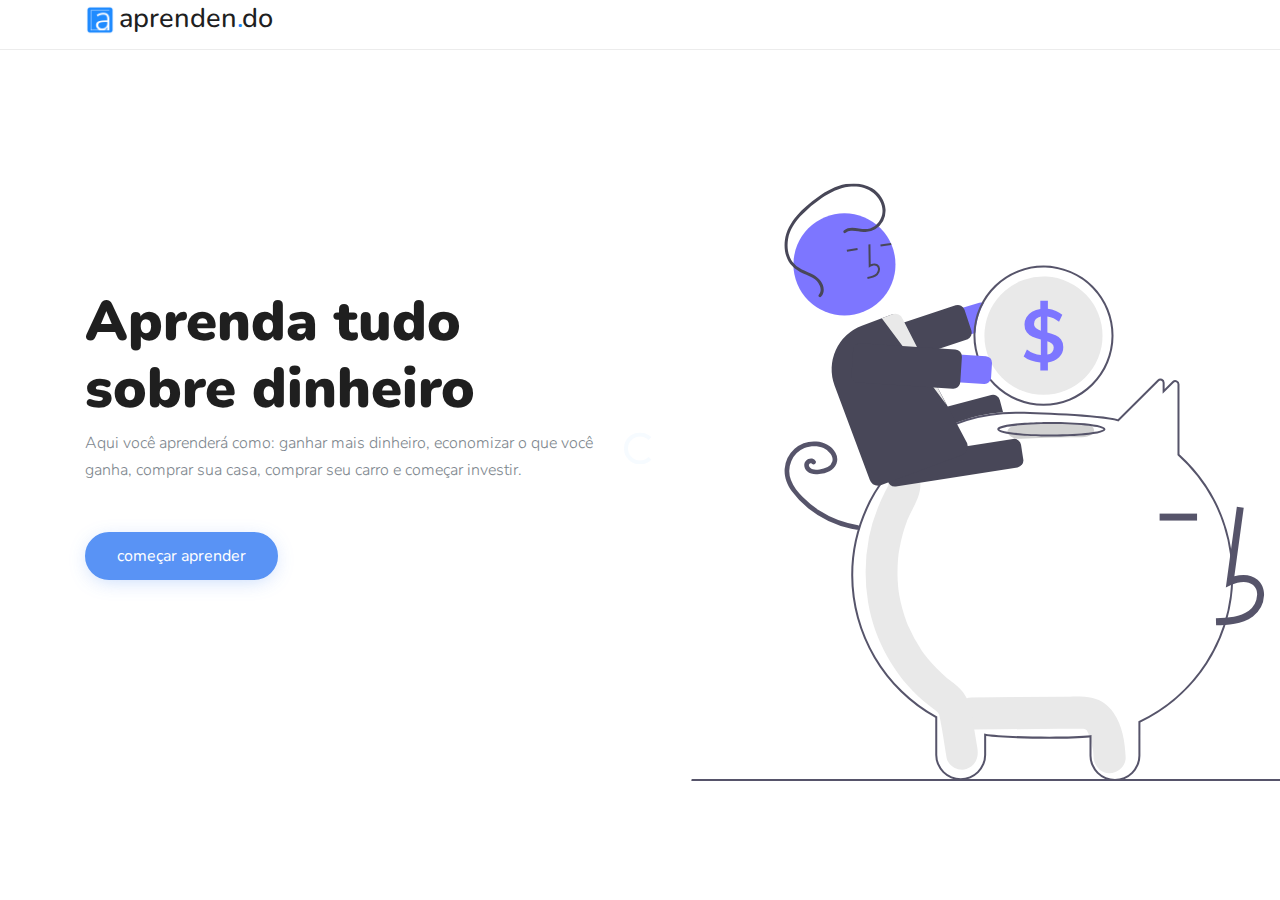
<file: index.html>
<!DOCTYPE html>
<html lang="pt-br">
  <head>
    <title>aprenden.do | dinheiro</title>
    <meta charset="utf-8">
    <meta name="viewport" content="width=device-width, initial-scale=1, shrink-to-fit=no">
    <link rel="shortcut icon" href="modules/images/favicon.ico" />

    <link rel="manifest" href="manifest.json">

    <meta name="mobile-web-app-capable" content="yes">
    <meta name="apple-mobile-web-app-capable" content="yes">
    <meta name="application-name" content="aprenden.do">
    <meta name="apple-mobile-web-app-title" content="aprenden.do">
    <meta name="msapplication-starturl" content="/">

    <link rel="apple-touch-icon" href="modules/images/icon-192x192a.png" />
    <link rel="apple-touch-icon" sizes="57x57" href="modules/images/icon-192x192.png" />
    <link rel="apple-touch-icon" sizes="72x72" href="modules/images/icon-192x192.png" />
    <link rel="apple-touch-icon" sizes="76x76" href="modules/images/icon-192x192.png" />
    <link rel="apple-touch-icon" sizes="114x114" href="modules/images/icon-192x192.png" />
    <link rel="apple-touch-icon" sizes="120x120" href="modules/images/icon-192x192.png" />
    <link rel="apple-touch-icon" sizes="144x144" href="modules/images/icon-192x192.png" />
    <link rel="apple-touch-icon" sizes="152x152" href="modules/images/icon-192x192.png" />
    
    
    <link href="https://fonts.googleapis.com/css?family=Nunito:300,400,700" rel="stylesheet">
    <link rel="stylesheet" href="modules/fonts/icomoon/style.css">

    <link rel="stylesheet" href="modules/css/bootstrap.min.css">
    <link rel="stylesheet" href="modules/css/jquery-ui.css">
    <link rel="stylesheet" href="modules/css/owl.carousel.min.css">
    <link rel="stylesheet" href="modules/css/owl.theme.default.min.css">
    <link rel="stylesheet" href="modules/css/owl.theme.default.min.css">

    <link rel="stylesheet" href="modules/css/jquery.fancybox.min.css">

    <link rel="stylesheet" href="modules/css/bootstrap-datepicker.css">

    <link rel="stylesheet" href="modules/fonts/flaticon/font/flaticon.css">

    <link rel="stylesheet" href="modules/css/aos.css">

    <link rel="stylesheet" href="modules/css/style.css">
    
  </head>
  <body data-spy="scroll" data-target=".site-navbar-target" data-offset="300">
  

  <div id="overlayer"></div>
  <div class="loader">
    <div class="spinner-border text-primary" role="status">
      <span class="sr-only">carregando...</span>
    </div>
  </div>

  <div class="site-wrap"  id="home-section">

    <div class="site-mobile-menu site-navbar-target">
      <div class="site-mobile-menu-header">
        <div class="site-mobile-menu-close mt-3">
          <span class="icon-close2 js-menu-toggle"></span>
        </div>
      </div>
      <div class="site-mobile-menu-body"></div>
    </div>
   
   
    <header class="py-2 site-navbar js-sticky-header site-navbar-target" role="banner">

      <div class="container">
        <div class="row align-items-center">
          
          <div class="col-10 col-md-3 col-xl-4  d-block">
            <h1 class="mb-0 site-logo"><a href="http://dinheiro.aprenden.do/home.html" class="text-black mb-0"><img class="logo mr-1" src="modules/images/logo.png">aprenden<span class="text-primary">.</span>do</a></h1>
          </div>
        
        </div>
      </div>
      
    </header>
    

    <div class="site-blocks-cover" style="overflow: hidden;">
      <div class="container">
        <div class="row align-items-center justify-content-center">

          <div class="col-md-12" style="position: relative;" data-aos="fade-up" data-aos-delay="200">
            
            <img src="modules/images/undraw_Savings_re_eq4w.svg" alt="Image" class="img-fluid img-absolute d-none d-md-block">

            <div class="row mb-4" data-aos="fade-up" data-aos-delay="200">
              <div class="col-lg-6 mr-auto">
                <h1>Aprenda tudo sobre dinheiro</h1>
                <p class="mb-5">Aqui você aprenderá como: ganhar mais dinheiro, economizar o que você ganha, comprar sua casa, comprar seu carro e começar investir.</p>
                <div>
                  <a href="home.html" class="btn btn-primary mr-2 mb-2">começar aprender</a>
                </div>
              </div>
              
              
            </div>

          </div>
        </div>
      </div>
    </div>  


    
</div> <!-- .site-wrap -->

  <!-- Global site tag (gtag.js) - Google Analytics -->
  <script async src="https://www.googletagmanager.com/gtag/js?id=G-38KVNGQXET"></script>
  <script>
    window.dataLayer = window.dataLayer || [];
    function gtag(){dataLayer.push(arguments);}
    gtag('js', new Date());

    gtag('config', 'G-38KVNGQXET');
  </script>


  <script src="modules/js/jquery-3.3.1.min.js"></script>
  <script src="modules/js/jquery-ui.js"></script>
  <script src="modules/js/popper.min.js"></script>
  <script src="modules/js/bootstrap.min.js"></script>
  <script src="modules/js/owl.carousel.min.js"></script>
  <script src="modules/js/jquery.countdown.min.js"></script>
  <script src="modules/js/bootstrap-datepicker.min.js"></script>
  <script src="modules/js/jquery.easing.1.3.js"></script>
  <script src="modules/js/aos.js"></script>
  <script src="modules/js/jquery.fancybox.min.js"></script>
  <script src="modules/js/jquery.sticky.js"></script>

  
  <script src="modules/js/main.js"></script>

  <script type="text/javascript">
    if ('serviceWorker' in navigator) {
        window.addEventListener('load', function() {
            navigator.serviceWorker.register('/sw.js').then(function(registration) {
                console.log('registrado');
                // Registration was successful
                console.log('ServiceWorker registration successful with scope: ', registration.scope);
            }).catch(function(err) {
                console.log('deu problema' + err);
                // registration failed :(
                console.log('ServiceWorker registration failed: ', err);
            });
        });
    }
  </script>

  
  </body>
</html>
</file>
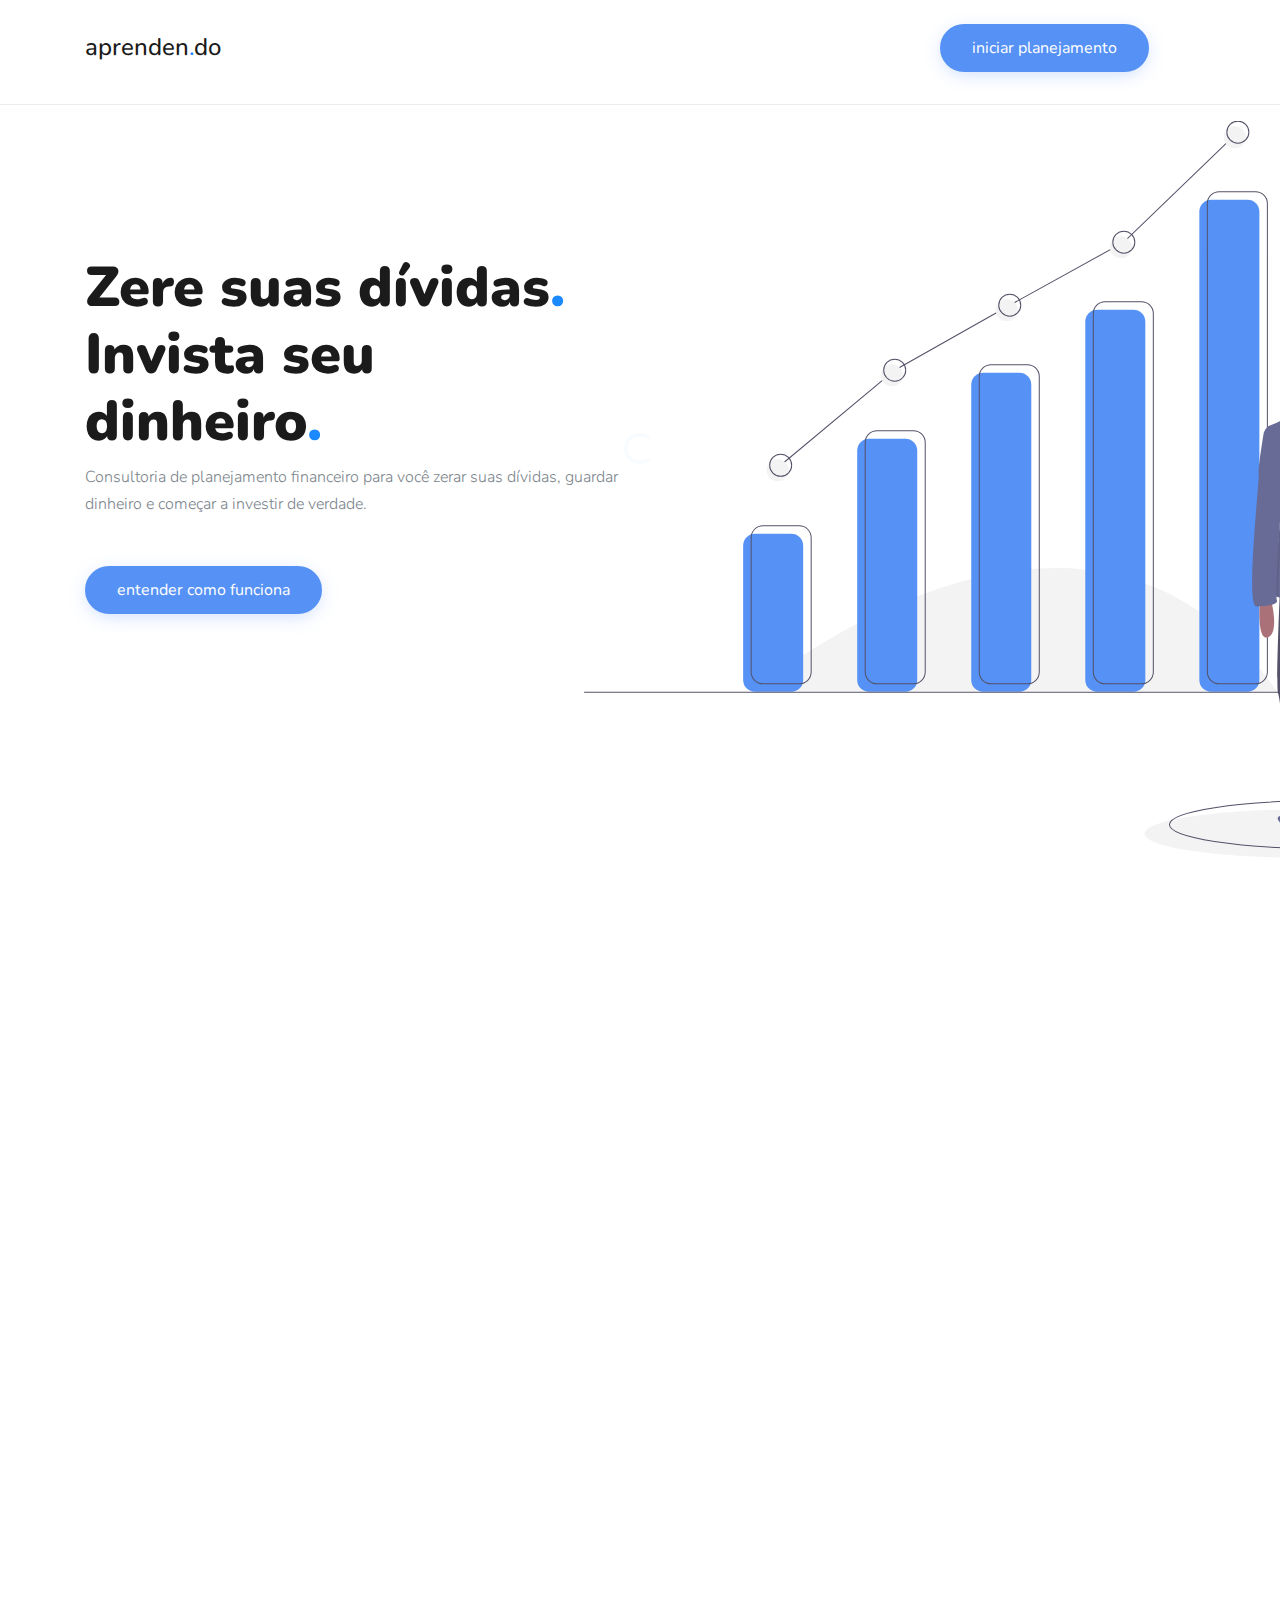
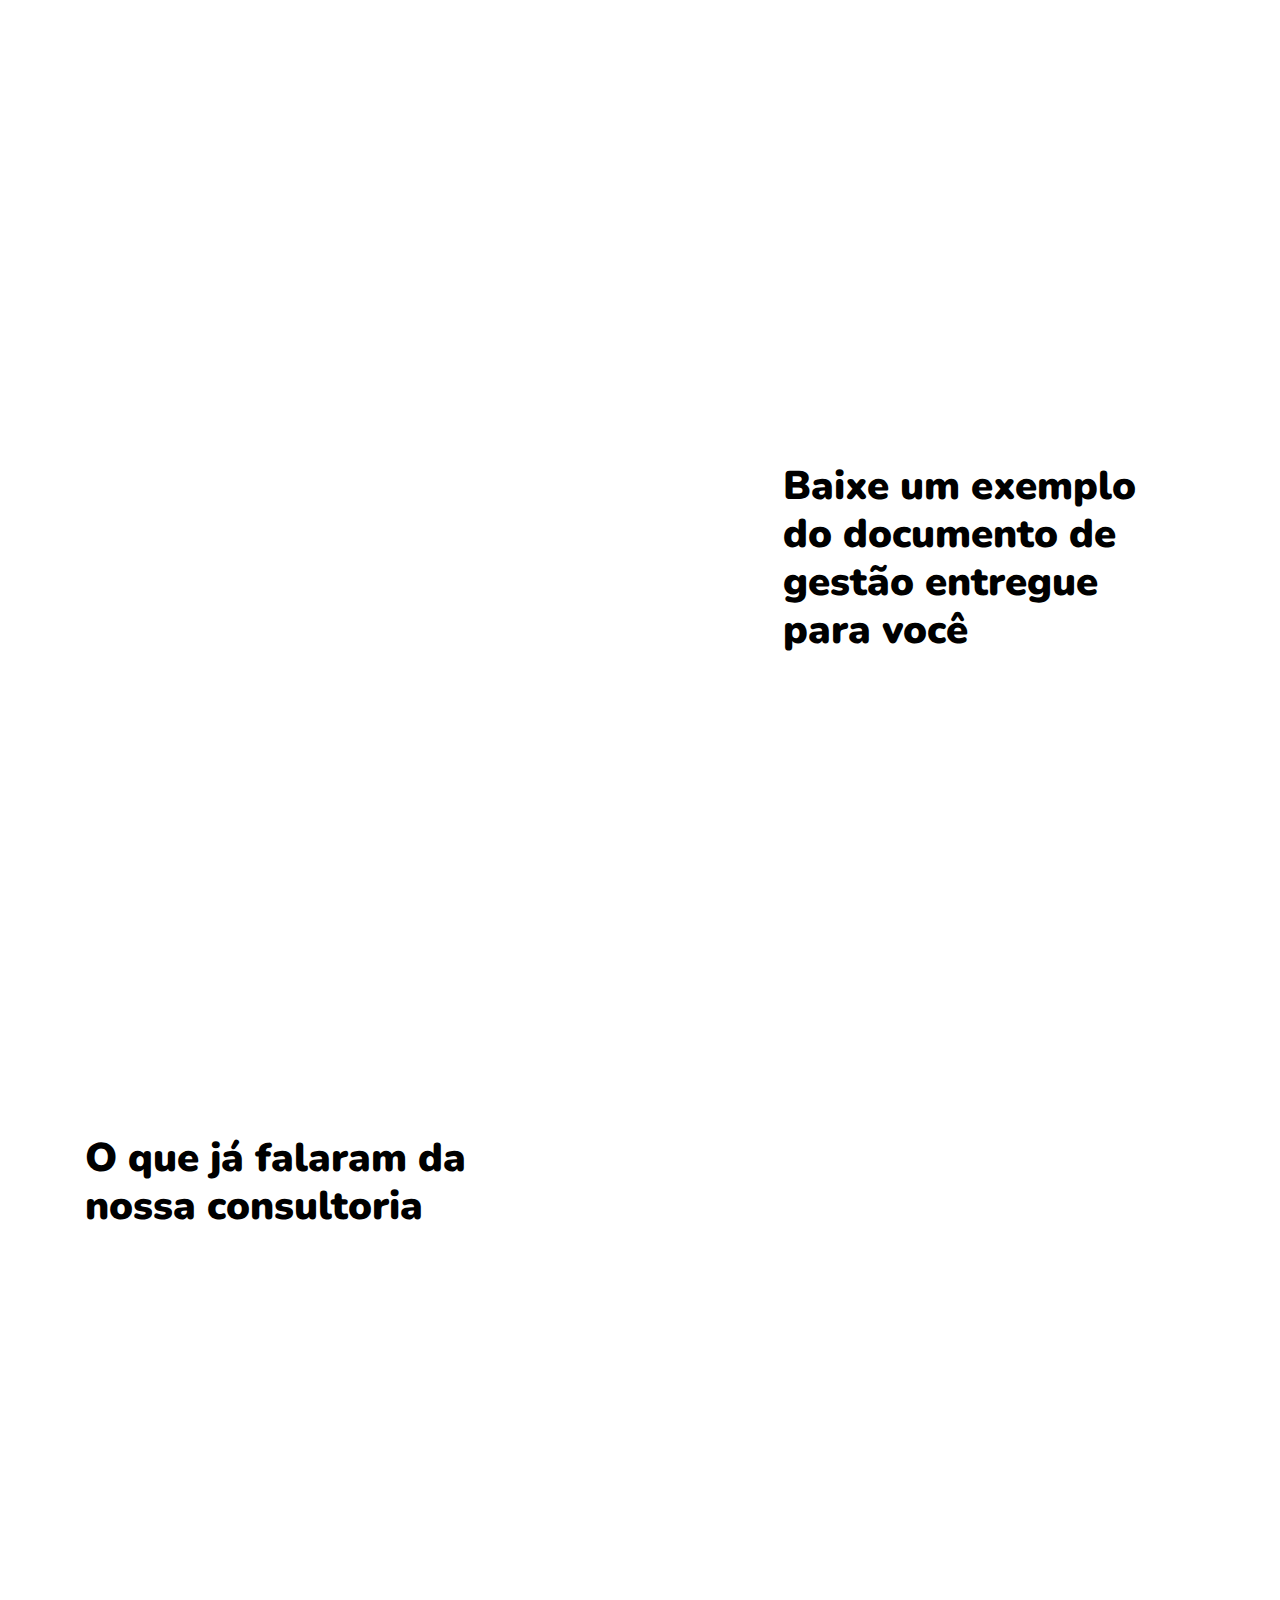
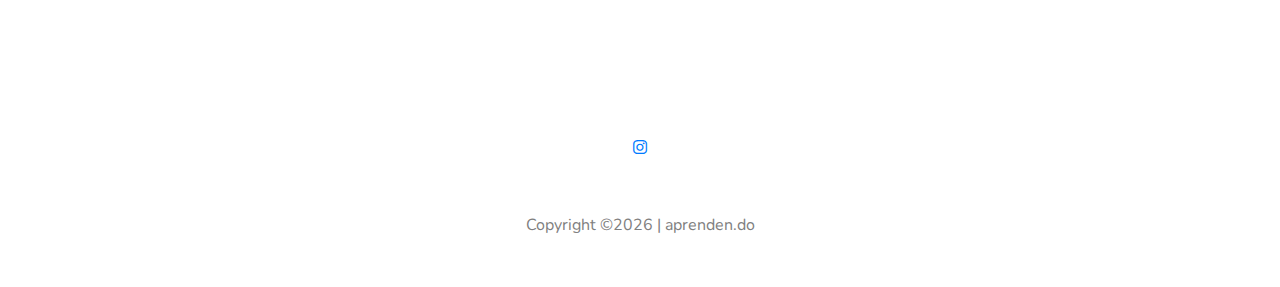
<file: consultoria/index.html>
<!DOCTYPE html>
<html lang="pt-br">
  <head>
    <title>aprendendo | planejamento financeiro</title>
    <meta charset="utf-8">
    <meta name="viewport" content="width=device-width, initial-scale=1, shrink-to-fit=no">
    
    
    <link href="https://fonts.googleapis.com/css?family=Nunito:300,400,700" rel="stylesheet">
    <link rel="stylesheet" href="../modules/fonts/icomoon/style.css">

    <link rel="stylesheet" href="../modules/css/bootstrap.min.css">
    <link rel="stylesheet" href="../modules/css/jquery-ui.css">
    <link rel="stylesheet" href="../modules/css/owl.carousel.min.css">
    <link rel="stylesheet" href="../modules/css/owl.theme.default.min.css">
    <link rel="stylesheet" href="../modules/css/owl.theme.default.min.css">

    <link rel="stylesheet" href="../modules/css/jquery.fancybox.min.css">

    <link rel="stylesheet" href="../modules/css/bootstrap-datepicker.css">

    <link rel="stylesheet" href="../modules/fonts/flaticon/font/flaticon.css">

    <link rel="stylesheet" href="../modules/css/aos.css">

    <link rel="stylesheet" href="../modules/css/style.css">
    
  </head>
  <body data-spy="scroll" data-target=".site-navbar-target" data-offset="300">
  

  <div id="overlayer"></div>
  <div class="loader">
    <div class="spinner-border text-primary" role="status">
      <span class="sr-only">carregando...</span>
    </div>
  </div>

  <div class="site-wrap"  id="home-section">

    <div class="site-mobile-menu site-navbar-target">
      <div class="site-mobile-menu-header">
        <div class="site-mobile-menu-close mt-3">
          <span class="icon-close2 js-menu-toggle"></span>
        </div>
      </div>
      <div class="site-mobile-menu-body"></div>
    </div>
   
   
    <header class="site-navbar py-4 js-sticky-header site-navbar-target" role="banner">

      <div class="container">
        <div class="row align-items-center">
          
          <div class="col-6 col-md-9 col-xl-9  d-block">
            <h1 class="mb-0 site-logo"><a href="http://dinheiro.aprenden.do/" class="text-black h4 mb-0 font-size-smaller">aprenden<span class="text-primary">.</span>do </a></h1>
          </div>

          <div class="col-6 col-md-3 col-xl-3  d-block">
            <a target="blank" href="https://api.whatsapp.com/send?phone=5511942781578&text=Olá!%20Gostaria%20de%20iniciar%20uma%20consultoria%20financeira.%20" class="btn btn-primary mb-2">iniciar planejamento</a>
          </div>



          <!--
          <div class="col-12 col-md-9 col-xl-8 main-menu">
            <nav class="site-navigation position-relative text-right" role="navigation">

              <ul class="site-menu main-menu js-clone-nav mr-auto d-none d-lg-block ml-0 pl-0">
                <li><a href="#home-section" class="nav-link">Home</a></li>
                <li><a href="#features-section" class="nav-link">Features</a></li>
                <li class="has-children">
                  <a href="#about-section" class="nav-link">About Us</a>
                  <ul class="dropdown arrow-top">
                    <li><a href="#" target="_blank" class="nav-link"><span class="text-primary">More Free Templates</span></a></li>
                    <li><a href="#our-team-section" class="nav-link">Our Team</a></li>
                    <li class="has-children">
                      <a href="#">More Links</a>
                      <ul class="dropdown">
                        <li><a href="#">Menu One</a></li>
                        <li><a href="#">Menu Two</a></li>
                        <li><a href="#">Menu Three</a></li>
                      </ul>
                    </li>
                  </ul>
                </li>
                <li><a href="#testimonials-section" class="nav-link">Testimonials</a></li>
                <li><a href="#blog-section" class="nav-link">Blog</a></li>
                <li><a href="#contact-section" class="nav-link">Contact</a></li>
              </ul>
            </nav>
          </div>


          <div class="col-6 col-md-9 d-inline-block d-lg-none ml-md-0" ><a href="#" class="site-menu-toggle js-menu-toggle text-black float-right"><span class="icon-menu h3"></span></a></div>

        </div>
      </div>
      -->
      
    </header>
    

    <div class="site-blocks-cover">
      <div class="container">
        <div class="row align-items-center justify-content-center">

          <div class="col-md-12" style="position: relative;" data-aos="fade-up" data-aos-delay="200">
            
            <img src="../modules/images/undraw_investing_7u74.svg" alt="Image" class="img-fluid img-absolute d-none d-md-block">

            <div class="row mb-4" data-aos="fade-up" data-aos-delay="200">
              <div class="col-lg-6 mr-auto">
                <h1>Zere suas dívidas<span class="text-primary">.</span> Invista seu dinheiro<span class="text-primary">.</span></h1>
                <p class="lead mb-5">Consultoria de planejamento financeiro para você zerar suas dívidas, guardar dinheiro e começar a investir de verdade.</p>
                <div class="d-none d-md-inline-block">
                  <a href="#features-section" class=" btn btn-primary mr-2 mb-2">entender como funciona</a>
                </div>
              </div>
            </div>

          </div>
        </div>
      </div>
    </div>  


    <div class="site-section" id="features-section">
      <div class="container">
        <div class="row mb-5 justify-content-center text-center"  data-aos="fade-up">
          <div class="col-7 text-center  mb-5">
            <h2 class="section-title">Como funciona</h2>
            <p class="lead">Aqui está o passo a passo do planejamento, assim você entende os todos benefícios para você ou para o seu negócio</p>
          </div>
        </div>
        <div class="row align-items-stretch">
          <div class="col-md-6 col-lg-4 mb-4 mb-lg-4" data-aos="fade-up">
            
            <div class="unit-4 d-block">
              <div class="unit-4-icon mb-3">
                <span class="icon-wrap"><span class="text-primary icon-person"></span></span>
              </div>
              <div>
                <h3>Conversa inicial</h3>
                <p>Entendemos todos os seus rendimentos, dívidas e gastos atuais. Toda conversa pode ser via whatsapp.</p>
                <!--<p><a href="#">Learn More</a></p>-->
              </div>
            </div>

          </div>
          <div class="col-md-6 col-lg-4 mb-4 mb-lg-4" data-aos="fade-up" data-aos-delay="100">

            <div class="unit-4 d-block">
              <div class="unit-4-icon mb-3">
                <span class="icon-wrap"><span class="text-primary icon-store_mall_directory"></span></span>
              </div>
              <div>
                <h3>Orçamento</h3>
                <p>Entendendo suas condições atuais, damos um orçamento para você. Os valores se ajustam ao seu bolso.</p>
                <!--<p><a href="#">Learn More</a></p>-->
              </div>
            </div>
          </div>

          <div class="col-md-6 col-lg-4 mb-4 mb-lg-4" data-aos="fade-up"  data-aos-delay="200">
            <div class="unit-4 d-block">
              <div class="unit-4-icon mb-3">
                <span class="icon-wrap"><span class="text-primary icon-shopping_basket"></span></span>
              </div>
              <div>
                <h3>Entendimento</h3>
                <p>Após o pagamento, iniciamos uma conversa aprofundada com detalhes financeiros e o seu desejo de vida.</p>
                <!--<p><a href="#">Learn More</a></p>-->
              </div>
            </div>
          </div>

          <div class="col-md-6 col-lg-4 mb-4 mb-lg-4" data-aos="fade-up">
            <div class="unit-4 d-block">
              <div class="unit-4-icon mb-3">
                <span class="icon-wrap"><span class="text-primary icon-check2"></span></span>
              </div>
              <div>
                <h3>Plano inicial</h3>
                <p>Em 5 dias úteis, enviamos o seu plano financeiro inicial em PDF, incluído onde e como melhorar.</p>
                <!--<p><a href="#">Learn More</a></p>-->
              </div>
            </div>
          </div>

          <div class="col-md-6 col-lg-4 mb-4 mb-lg-4" data-aos="fade-up" data-aos-delay="100">
            <div class="unit-4 d-block">
              <div class="unit-4-icon mb-3">
                <span class="icon-wrap"><span class="text-primary icon-check"></span></span>
              </div>
              <div>
                <h3>Plano final</h3>
                <p>Depois de você ver o plano inicial, iremos personalizá-lo para que ele se encaixe no seu dia a dia.</p>
                <!--<p><a href="#">Learn More</a></p>-->
              </div>
            </div>

            
          </div>
          
          <div class="col-md-6 col-lg-4 mb-4 mb-lg-4" data-aos="fade-up" data-aos-delay="200">
            <div class="unit-4 d-block">
              <div class="unit-4-icon mb-3">
                <span class="icon-wrap"><span class="text-primary icon-settings_backup_restore"></span></span>
              </div>
              <div>
                <h3>Acompanhamento</h3>
                <p>Após entrega do documento com o plano de gestão financeiro, estaremos disponíveis para ajudá-lo via whatsapp.</p>
                <!--<p><a href="#">Learn More</a></p>-->
              </div>
            </div>
          </div>

          <div class="col-md-12 col-lg-12 mb-4 mb-lg-12" data-aos="fade-up">
            <div class="text-center bg-white d-block">
                <a target="blank" href="https://api.whatsapp.com/send?phone=5511942781578&text=Olá!%20Gostaria%20de%20iniciar%20uma%20consultoria%20financeira.%20" class="btn btn-primary mr-2 mb-2">gostei, quero iniciar a consultoria</a>
                <!--<p><a href="#">Learn More</a></p>-->
            </div>
          </div>

        </div>
      </div>
    </div>
    
    <div class="feature-big">
      <div class="container">
        <div class="row mb-5 site-section">
          <div class="col-lg-7" data-aos="fade-right">
            <img src="../modules/images/undraw_gift_card_6ekc.svg" alt="Image" class="img-fluid d-none d-md-block">
          </div>
          <div class="col-lg-5 pl-lg-5 ml-auto mt-md-5">
            <h2 class="text-black">Baixe um exemplo do documento de gestão entregue para você</h2>
            <!--<p class="mb-4">Lorem ipsum dolor sit amet consectetur adipisicing elit. Voluptatem neque nisi architecto autem molestias corrupti officia veniam.</p>-->
            
            <a download target="blank" href="../modules/files/modelo-planejamento.pdf">
              <div class="author-box" data-aos="fade-left">
                <div class="d-flex mb-4">
                  <div class="mr-3">
                    <img src="../modules/images/pdf.png" alt="Image" class="img-fluid rounded-circle">
                  </div>
                  <div class="mr-auto text-black">
                    <strong class="font-weight-bold mb-0">Documento em PDF</strong> <br>
                    Clique para realizar o download
                  </div>
                </div>
              </div>
            </a>
          </div>
        </div>

        <div class="mt-5 row mb-5 site-section ">
          <div class="col-lg-7 order-1 order-lg-2" data-aos="fade-left">
            <img src="../modules/images/undraw_metrics_gtu7.svg" alt="Image" class="img-fluid d-none d-md-block">
          </div>
          <div class="col-lg-5 pr-lg-5 mr-auto mt-5 order-2 order-lg-1">
            <h2 class="text-black">O que já falaram da nossa consultoria</h2>
           <!--<p class="mb-4">Lorem ipsum dolor sit amet consectetur adipisicing elit. Voluptatem neque nisi architecto autem molestias corrupti officia veniam</p>--> 
            
            

            <div class="author-box" data-aos="fade-right">
              <div class="d-flex mb-4">
                <div class="mr-3">
                  <img src="../modules/images/person_1.jpg" alt="Image" class="img-fluid rounded-circle">
                </div>
                <div class="mr-auto text-black">
                  <strong class="font-weight-bold mb-0">Natalia B.</strong><a target="blank" href="http://www.instagram.com/nahbernardino_" class="p-3"><span class="icon-instagram"></span></a>
                  <br>
                  Cliente da consultoria
                </div>
              </div>
              <blockquote>&ldquo;Eu achei que estava toda lascada e me senti perdida. Pós consultoria, vi nitidamente que dava pra sobreviver, sem surtar... Me ajudou muito em questão de dívidas, empréstimos, pagando um valor X e tendo consciência do quanto podia utilizar por mês. Foi uma salvação!&rdquo;</blockquote>
            </div>
          </div>
        </div>
<!--
        <div class="row mb-5 site-section">
          <div class="col-lg-7" data-aos="fade-right">
            <img src="images/undraw_gift_card_6ekc.svg" alt="Image" class="img-fluid">
          </div>
          <div class="col-lg-5 pl-lg-5 ml-auto mt-md-5">
            <h2 class="text-black">Communicate and gather feedback</h2>
            <p class="mb-4">Lorem ipsum dolor sit amet consectetur adipisicing elit. Voluptatem neque nisi architecto autem molestias corrupti officia veniam.</p>
            
            <div class="author-box" data-aos="fade-left">
              <div class="d-flex mb-4">
                <div class="mr-3">
                  <img src="images/person_4.jpg" alt="Image" class="img-fluid rounded-circle">
                </div>
                <div class="mr-auto text-black">
                  <strong class="font-weight-bold mb-0">Grey Simpson</strong> <br>
                  Co-Founder, XYZ Inc.
                </div>
              </div>
              <blockquote>&ldquo;Lorem ipsum dolor sit amet, consectetur adipisicing elit. Ducimus vitae ipsa asperiores inventore aperiam iure?&rdquo;</blockquote>
            </div>
          </div>
        </div>

        <div class="mt-5 row mb-5 site-section ">
          <div class="col-lg-7 order-1 order-lg-2" data-aos="fade-left">
            <img src="images/undraw_metrics_gtu7.svg" alt="Image" class="img-fluid">
          </div>
          <div class="col-lg-5 pr-lg-5 mr-auto mt-5 order-2 order-lg-1">
            <h2 class="text-black">Communicate and gather feedback</h2>
            <p class="mb-4">Lorem ipsum dolor sit amet consectetur adipisicing elit. Voluptatem neque nisi architecto autem molestias corrupti officia veniam</p>
            
            

            <div class="author-box" data-aos="fade-right">
              <div class="d-flex mb-4">
                <div class="mr-3">
                  <img src="images/person_1.jpg" alt="Image" class="img-fluid rounded-circle">
                </div>
                <div class="mr-auto text-black">
                  <strong class="font-weight-bold mb-0">Kimberly Gush</strong> <br>
                  Co-Founder, XYZ Inc.
                </div>
              </div>
              <blockquote>&ldquo;Lorem ipsum dolor sit amet, consectetur adipisicing elit. Ducimus vitae ipsa asperiores inventore aperiam iure?&rdquo;</blockquote>
            </div>
          </div>
        </div>
      </div>
    </div>


    <div class="site-section bg-light" id="about-section">
      <div class="container">
        <div class="row mb-5">
          <div class="col-12 text-center">
            <h2 class="section-title mb-3">About Us</h2>
          </div>
        </div>
        <div class="row mb-5">
          <div class="col-lg-6" data-aos="fade-right">
            <img src="images/undraw_bookmarks_r6up.svg" alt="Image" class="img-fluid">
          </div>
          <div class="col-lg-5 ml-auto pl-lg-5">
            <h2 class="text-black mb-4 h3 font-weight-bold">Our Mission</h2>
            <p class="mb-4">Eos cumque optio dolores excepturi rerum temporibus magni recusandae eveniet, totam omnis consectetur maxime quibusdam expedita dolorem dolor nobis dicta labore quaerat esse magnam unde, aperiam delectus! At maiores, itaque.</p>
            <ul class="ul-check mb-5 list-unstyled success">
              <li>Laborum enim quasi at modi</li>
              <li>Ad at tempore</li>
              <li>Labore quaerat esse</li>
            </ul>
            <p><a href="#" class="btn btn-primary">Learn More</a></p>
          </div>
        </div>

        
      </div>
    </div>

    <div class="site-section" id="our-team-section">
      <div class="container">
        <div class="row mb-5 justify-content-center text-center"  data-aos="fade-up">
          <div class="col-7 text-center  mb-5">
            <h2 class="section-title">Our Team</h2>
            <p class="lead">Lorem ipsum dolor sit amet, consectetur adipisicing elit. Fuga quos quaerat sapiente nam, id vero.</p>
          </div>
        </div>
       
        <div class="row">

          <div class="col-lg-4 col-md-6 mb-4" data-aos="fade-up" data-aos-delay="100">
            <div class="person">
              <div class="bio-img">
                <figure>
                  <img src="images/person_1.jpg" alt="Image" class="img-fluid">
                </figure>
                <div class="social">
                  <a href="#"><span class="icon-facebook"></span></a>
                  <a href="#"><span class="icon-twitter"></span></a>
                  <a href="#"><span class="icon-instagram"></span></a>
                </div>
              </div>
              <h2 class="text-black h1">Cloe Marena</h2>
              <span class="sub-title d-block mb-3">President</span>
              <p>Lorem ipsum dolor sit amet, consectetur adipisicing elit. Voluptatum excepturi corporis qui doloribus perspiciatis ipsa modi accusantium repellat.</p>
            </div>
          </div>

          <div class="col-lg-4 col-md-6 mb-4" data-aos="fade-up" data-aos-delay="200">
            <div class="person">
              <div class="bio-img">
                <figure>
                  <img src="images/person_2.jpg" alt="Image" class="img-fluid">
                </figure>
                <div class="social">
                  <a href="#"><span class="icon-facebook"></span></a>
                  <a href="#"><span class="icon-twitter"></span></a>
                  <a href="#"><span class="icon-instagram"></span></a>
                </div>
              </div>
              <h2 class="text-black h1">John Rooster</h2>
              <span class="sub-title d-block mb-3">Marketing</span>
              <p>Lorem ipsum dolor sit amet, consectetur adipisicing elit. Voluptatum excepturi corporis qui doloribus perspiciatis ipsa modi accusantium repellat.</p>
              
            </div>
          </div>
          
          <div class="col-lg-4 col-md-6 mb-4" data-aos="fade-up" data-aos-delay="300">
            <div class="person">
              <div class="bio-img">
                <figure>
                  <img src="images/person_3.jpg" alt="Image" class="img-fluid">
                </figure>
                <div class="social">
                  <a href="#"><span class="icon-facebook"></span></a>
                  <a href="#"><span class="icon-twitter"></span></a>
                  <a href="#"><span class="icon-instagram"></span></a>
                </div>
              </div>
              <h2 class="text-black h1">Will Turner</h2>
              <span class="sub-title d-block mb-3">Marketing</span>
              <p>Lorem ipsum dolor sit amet, consectetur adipisicing elit. Voluptatum excepturi corporis qui doloribus perspiciatis ipsa modi accusantium repellat.</p>
            </div>
          </div>

          <div class="col-lg-4 col-md-6 mb-4" data-aos="fade-up">
            <div class="person">
              <div class="bio-img">
                <figure>
                  <img src="images/person_4.jpg" alt="Image" class="img-fluid">
                </figure>
                <div class="social">
                  <a href="#"><span class="icon-facebook"></span></a>
                  <a href="#"><span class="icon-twitter"></span></a>
                  <a href="#"><span class="icon-instagram"></span></a>
                </div>
              </div>
              <h2 class="text-black h1">Nicolas Stainer</h2>
              <span class="sub-title d-block mb-3">Financing</span>
              <p>Lorem ipsum dolor sit amet, consectetur adipisicing elit. Voluptatum excepturi corporis qui doloribus perspiciatis ipsa modi accusantium repellat.</p>
            </div>
          </div>

          <div class="col-lg-4 col-md-6 mb-4" data-aos="fade-up" data-aos-delay="100">
            <div class="person">
              <div class="bio-img">
                <figure>
                  <img src="images/person_5.jpg" alt="Image" class="img-fluid">
                </figure>
                <div class="social">
                  <a href="#"><span class="icon-facebook"></span></a>
                  <a href="#"><span class="icon-twitter"></span></a>
                  <a href="#"><span class="icon-instagram"></span></a>
                </div>
              </div>
              <h2 class="text-black h1">George Brook</h2>
              <span class="sub-title d-block mb-3">Founder</span>
              <p>Lorem ipsum dolor sit amet, consectetur adipisicing elit. Voluptatum excepturi corporis qui doloribus perspiciatis ipsa modi accusantium repellat.</p>
            </div>
          </div>

          <div class="col-lg-4 col-md-6 mb-4" data-aos="fade-up" data-aos-delay="200">
            <div class="person">
              <div class="bio-img">
                <figure>
                  <img src="images/person_6.jpg" alt="Image" class="img-fluid">
                </figure>
                <div class="social">
                  <a href="#"><span class="icon-facebook"></span></a>
                  <a href="#"><span class="icon-twitter"></span></a>
                  <a href="#"><span class="icon-instagram"></span></a>
                </div>
              </div>
              <h2 class="text-black h1">Emely Hopson</h2>
              <span class="sub-title d-block mb-3">Marketing</span>
              <p>Lorem ipsum dolor sit amet, consectetur adipisicing elit. Voluptatum excepturi corporis qui doloribus perspiciatis ipsa modi accusantium repellat.</p>
              
            </div>
          </div>

        </div>
      </div>
    </div>


    <div class="site-section testimonial-wrap bg-light" id="testimonials-section">
      <div class="container">
        <div class="row mb-5">
          <div class="col-12 text-center">
            <h2 class="section-title mb-3">Testimonials</h2>
          </div>
        </div>
      </div>
      <div class="slide-one-item home-slider owl-carousel">
          <div>
            <div class="testimonial">
              <figure class="mb-4 d-block align-items-center justify-content-center">
                <div><img src="images/person_3.jpg" alt="Image" class="w-100 img-fluid mb-3 shadow"></div>
              </figure>
              <blockquote class="mb-3">
                <p>&ldquo;Lorem ipsum dolor sit amet consectetur adipisicing elit. Consectetur unde reprehenderit aperiam quaerat fugiat repudiandae explicabo animi minima fuga beatae illum eligendi incidunt consequatur. Amet dolores excepturi earum unde iusto.&rdquo;</p>
              </blockquote>
              <p class="text-black"><strong>John Smith</strong></p>

              
            </div>
          </div>
          <div>
            <div class="testimonial">
              
              <figure class="mb-4 d-block align-items-center justify-content-center">
                <div><img src="images/person_2.jpg" alt="Image" class="w-100 img-fluid mb-3 shadow"></div>
              </figure>

              <blockquote class="mb-3">
                <p>&ldquo;Lorem ipsum dolor sit amet consectetur adipisicing elit. Consectetur unde reprehenderit aperiam quaerat fugiat repudiandae explicabo animi minima fuga beatae illum eligendi incidunt consequatur. Amet dolores excepturi earum unde iusto.&rdquo;</p>
              </blockquote>
              
              <p class="text-black"><strong>Robert Aguilar</strong></p>
              
              
            </div>
          </div>

          <div>
            <div class="testimonial">
              <figure class="mb-4 d-block align-items-center justify-content-center">
                <div><img src="images/person_4.jpg" alt="Image" class="w-100 img-fluid mb-3 shadow"></div>
              </figure>
              <blockquote class="mb-3">
                <p>&ldquo;Lorem ipsum dolor sit amet consectetur adipisicing elit. Consectetur unde reprehenderit aperiam quaerat fugiat repudiandae explicabo animi minima fuga beatae illum eligendi incidunt consequatur. Amet dolores excepturi earum unde iusto.&rdquo;</p>
              </blockquote>
              <p class="text-black"><strong>Roger Spears</strong></p>

              
            </div>
           
          </div>

          <div>
            <div class="testimonial">
              <figure class="mb-4 d-block align-items-center justify-content-center">
                <div><img src="images/person_1.jpg" alt="Image" class="w-100 img-fluid mb-3 shadow"></div>
              </figure>
              <blockquote class="mb-3">
                <p>&ldquo;Lorem ipsum dolor sit amet consectetur adipisicing elit. Consectetur unde reprehenderit aperiam quaerat fugiat repudiandae explicabo animi minima fuga beatae illum eligendi incidunt consequatur. Amet dolores excepturi earum unde iusto.&rdquo;</p>
              </blockquote>
              <p class="text-black"><strong>Kyle McDonald</strong></p>

              
            </div>

          </div>

        </div>
    </div>

    <div class="site-section" id="blog-section">
      <div class="container">
        <div class="row mb-5">
          <div class="col-12 text-center">
            <h2 class="section-title mb-3">Blog Posts</h2>
          </div>
        </div>

        <div class="row">
          <div class="col-md-6 col-lg-4 mb-4 mb-lg-4">
            <div class="h-entry">
              <img src="images/img_1.jpg" alt="Image" class="img-fluid">
              <h2><a href="#">Make Your Business More Profitable</a></h2>
              <div class="meta mb-4">Ham Brook <span class="mx-2">&bullet;</span> Jan 18, 2019<span class="mx-2">&bullet;</span> <a href="#">News</a></div>
              <p>Lorem ipsum dolor sit amet consectetur adipisicing elit. Natus eligendi nobis ea maiores sapiente veritatis reprehenderit suscipit quaerat rerum voluptatibus a eius.</p>
              <p><a href="#">Continue Reading...</a></p>
            </div> 
          </div>
          <div class="col-md-6 col-lg-4 mb-4 mb-lg-4">
            <div class="h-entry">
              <img src="images/img_2.jpg" alt="Image" class="img-fluid">
              <h2><a href="#">Make Your Business More Profitable</a></h2>
              <div class="meta mb-4">James Phelps <span class="mx-2">&bullet;</span> Jan 18, 2019<span class="mx-2">&bullet;</span> <a href="#">News</a></div>
              <p>Lorem ipsum dolor sit amet consectetur adipisicing elit. Natus eligendi nobis ea maiores sapiente veritatis reprehenderit suscipit quaerat rerum voluptatibus a eius.</p>
              <p><a href="#">Continue Reading...</a></p>
            </div>
          </div>
          <div class="col-md-6 col-lg-4 mb-4 mb-lg-4">
            <div class="h-entry">
              <img src="images/img_3.jpg" alt="Image" class="img-fluid">
              <h2><a href="#">Make Your Business More Profitable</a></h2>
              <div class="meta mb-4">James Phelps <span class="mx-2">&bullet;</span> Jan 18, 2019<span class="mx-2">&bullet;</span> <a href="#">News</a></div>
              <p>Lorem ipsum dolor sit amet consectetur adipisicing elit. Natus eligendi nobis ea maiores sapiente veritatis reprehenderit suscipit quaerat rerum voluptatibus a eius.</p>
              <p><a href="#">Continue Reading...</a></p>
            </div> 
          </div>
          
        </div>
      </div>
    </div>

    <div class="site-section bg-image2 overlay" id="contact-section" style="background-image: url('images/hero_1.jpg');">
      <div class="container">
        <div class="row mb-5">
          <div class="col-12 text-center">
            <h2 class="section-title mb-3 text-white">Contact Us</h2>
          </div>
        </div>
        <div class="row justify-content-center">
          <div class="col-lg-7 mb-5">

            

            <form action="#" class="p-5 bg-white">
              
              <h2 class="h4 text-black mb-5">Contact Form</h2> 

              <div class="row form-group">
                <div class="col-md-6 mb-3 mb-md-0">
                  <label class="text-black" for="fname">First Name</label>
                  <input type="text" id="fname" class="form-control rounded-0">
                </div>
                <div class="col-md-6">
                  <label class="text-black" for="lname">Last Name</label>
                  <input type="text" id="lname" class="form-control rounded-0">
                </div>
              </div>

              <div class="row form-group">
                
                <div class="col-md-12">
                  <label class="text-black" for="email">Email</label> 
                  <input type="email" id="email" class="form-control rounded-0">
                </div>
              </div>

              <div class="row form-group">
                
                <div class="col-md-12">
                  <label class="text-black" for="subject">Subject</label> 
                  <input type="subject" id="subject" class="form-control rounded-0">
                </div>
              </div>

              <div class="row form-group">
                <div class="col-md-12">
                  <label class="text-black" for="message">Message</label> 
                  <textarea name="message" id="message" cols="30" rows="7" class="form-control rounded-0" placeholder="Leave your message here..."></textarea>
                </div>
              </div>

              <div class="row form-group">
                <div class="col-md-12">
                  <input type="submit" value="Send Message" class="btn btn-primary mr-2 mb-2">
                </div>
              </div>

  
            </form>
          </div>
        
        </div>
        
      </div>
    </div>
-->
    <div class="footer py-5 text-center">
      <div class="container">
        <div class="row mb-5">
          <div class="col-12">
            <p class="mb-0">
              <!--<a href="#" class="p-3"><span class="icon-facebook"></span></a>-->
              <!--<a href="#" class="p-3"><span class="icon-twitter"></span></a>-->
              <a target="blank" href="http://www.instagram.com/aprenden.do" class="p-3"><span class="icon-instagram"></span></a>
              <!--<a href="#" class="p-3"><span class="icon-linkedin"></span></a>-->
              <!--<a href="#" class="p-3"><span class="icon-pinterest"></span></a>-->
            </p>
          </div>
        </div>
        <div class="row">
          <div class="col-md-12">
            <p class="mb-0">
              Copyright &copy;<script>document.write(new Date().getFullYear());</script> | aprenden.do</a>
            </p>
          </div>
        </div>
      </div>
    </div>
  </div> <!-- .site-wrap -->

  <!-- Global site tag (gtag.js) - Google Analytics -->
  <script async src="https://www.googletagmanager.com/gtag/js?id=G-38KVNGQXET"></script>
  <script>
    window.dataLayer = window.dataLayer || [];
    function gtag(){dataLayer.push(arguments);}
    gtag('js', new Date());

    gtag('config', 'G-38KVNGQXET');
  </script>

  <script src="../modules/js/jquery-3.3.1.min.js"></script>
  <script src="../modules/js/jquery-ui.js"></script>
  <script src="../modules/js/popper.min.js"></script>
  <script src="../modules/js/bootstrap.min.js"></script>
  <script src="../modules/js/owl.carousel.min.js"></script>
  <script src="../modules/js/jquery.countdown.min.js"></script>
  <script src="../modules/js/bootstrap-datepicker.min.js"></script>
  <script src="../modules/js/jquery.easing.1.3.js"></script>
  <script src="../modules/js/aos.js"></script>
  <script src="../modules/js/jquery.fancybox.min.js"></script>
  <script src="../modules/js/jquery.sticky.js"></script>

  
  <script src="../modules/js/main.js"></script>
  
  </body>
</html>
</file>
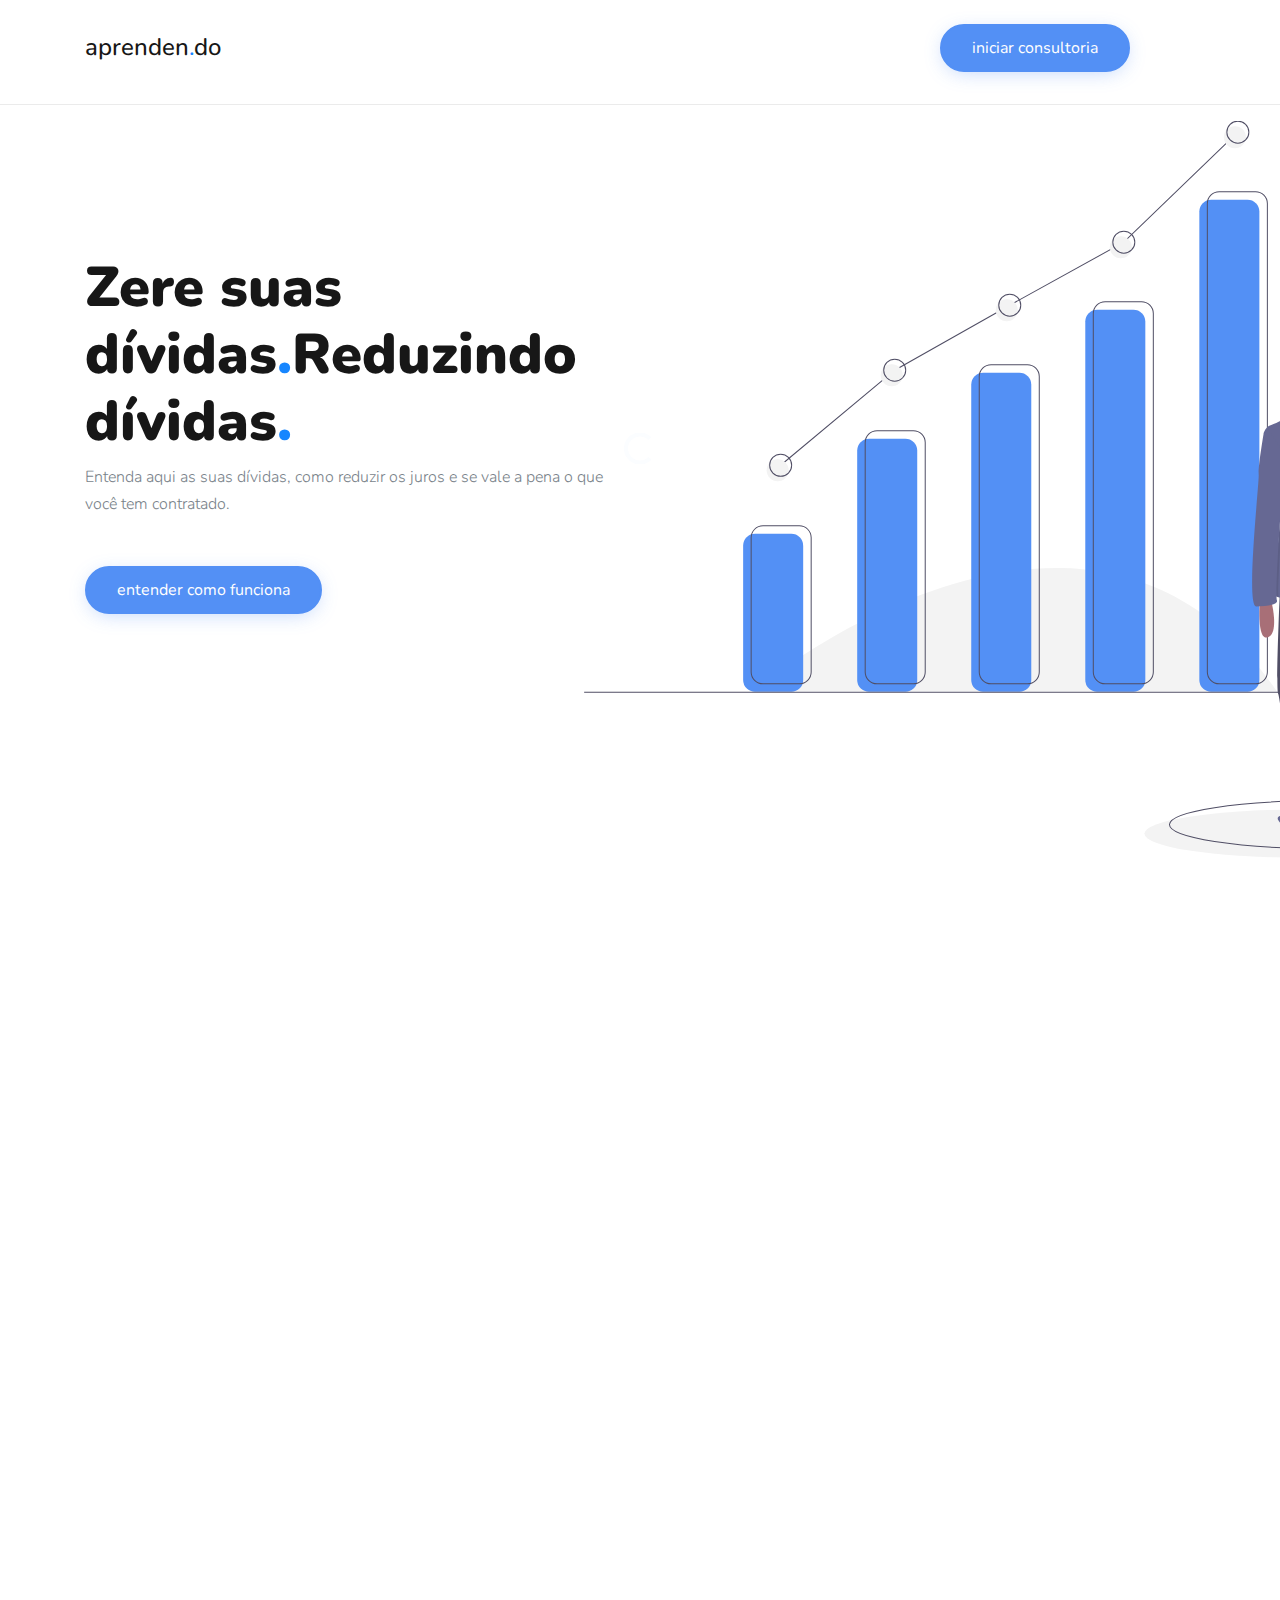
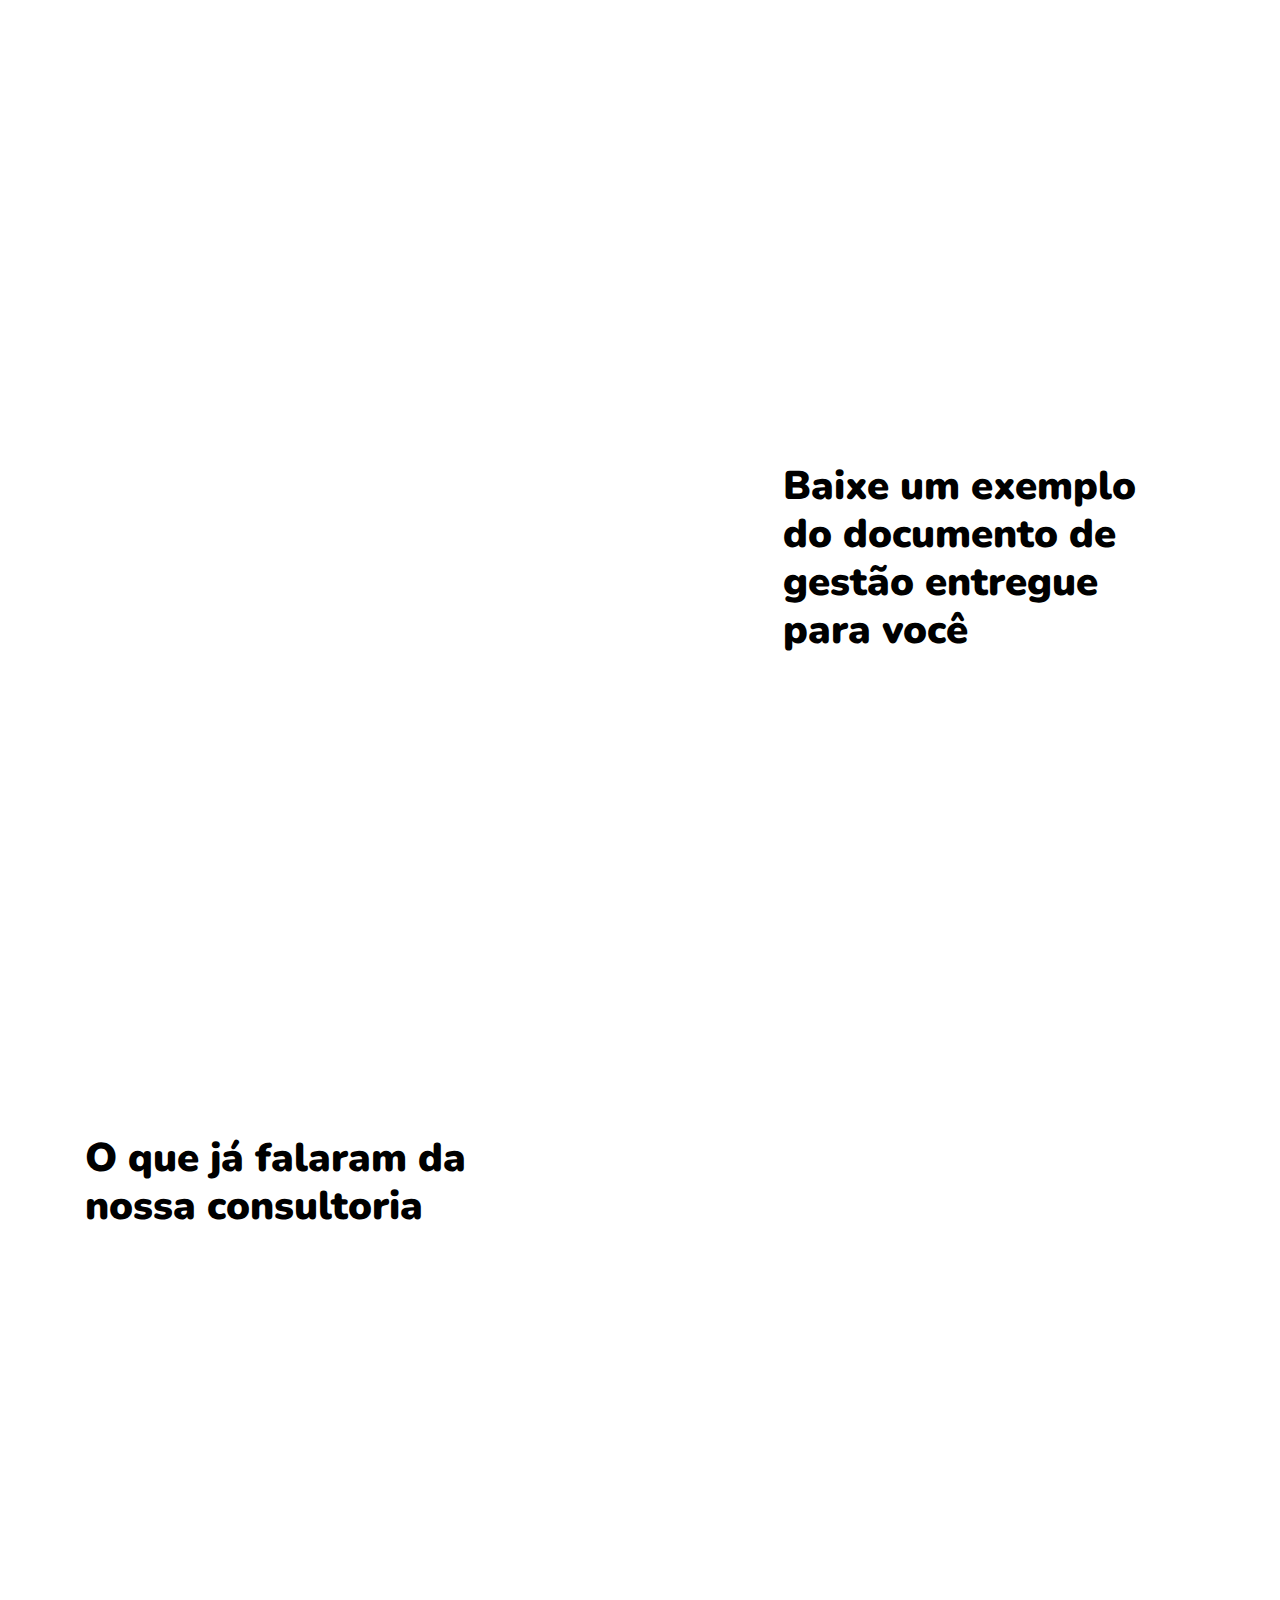
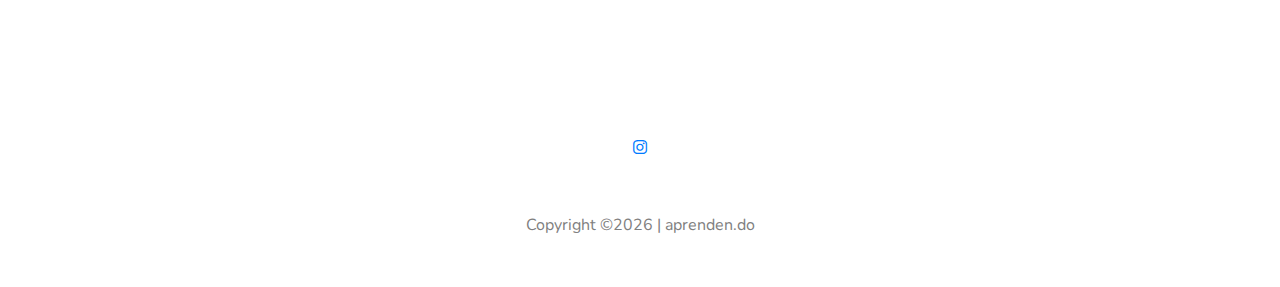
<file: dividas/index.html>
<!DOCTYPE html>
<html lang="pt-br">
  <head>
    <title>aprendendo | gestão financeira</title>
    <meta charset="utf-8">
    <meta name="viewport" content="width=device-width, initial-scale=1, shrink-to-fit=no">
    
    
    <link href="https://fonts.googleapis.com/css?family=Nunito:300,400,700" rel="stylesheet">
    <link rel="stylesheet" href="../modules/fonts/icomoon/style.css">

    <link rel="stylesheet" href="../modules/css/bootstrap.min.css">
    <link rel="stylesheet" href="../modules/css/jquery-ui.css">
    <link rel="stylesheet" href="../modules/css/owl.carousel.min.css">
    <link rel="stylesheet" href="../modules/css/owl.theme.default.min.css">
    <link rel="stylesheet" href="../modules/css/owl.theme.default.min.css">

    <link rel="stylesheet" href="../modules/css/jquery.fancybox.min.css">

    <link rel="stylesheet" href="../modules/css/bootstrap-datepicker.css">

    <link rel="stylesheet" href="../modules/fonts/flaticon/font/flaticon.css">

    <link rel="stylesheet" href="../modules/css/aos.css">

    <link rel="stylesheet" href="../modules/css/style.css">
    
  </head>
  <body data-spy="scroll" data-target=".site-navbar-target" data-offset="300">
  

  <div id="overlayer"></div>
  <div class="loader">
    <div class="spinner-border text-primary" role="status">
      <span class="sr-only">carregando...</span>
    </div>
  </div>

  <div class="site-wrap"  id="home-section">

    <div class="site-mobile-menu site-navbar-target">
      <div class="site-mobile-menu-header">
        <div class="site-mobile-menu-close mt-3">
          <span class="icon-close2 js-menu-toggle"></span>
        </div>
      </div>
      <div class="site-mobile-menu-body"></div>
    </div>
   
   
    <header class="site-navbar py-4 js-sticky-header site-navbar-target" role="banner">

      <div class="container">
        <div class="row align-items-center">
          
          <div class="col-6 col-md-9 col-xl-9  d-block">
            <h1 class="mb-0 site-logo"><a href="http://dinheiro.aprenden.do/" class="text-black h4 mb-0 font-size-smaller">aprenden<span class="text-primary">.</span>do </a></h1>
          </div>

          <div class="col-6 col-md-3 col-xl-3  d-block">
            <a target="blank" href="https://api.whatsapp.com/send?phone=5511949449941&text=Olá!%20Gostaria%20de%20iniciar%20uma%20consultoria%20financeira.%20" class="btn btn-primary mb-2">iniciar consultoria</a>
          </div>



          <!--
          <div class="col-12 col-md-9 col-xl-8 main-menu">
            <nav class="site-navigation position-relative text-right" role="navigation">

              <ul class="site-menu main-menu js-clone-nav mr-auto d-none d-lg-block ml-0 pl-0">
                <li><a href="#home-section" class="nav-link">Home</a></li>
                <li><a href="#features-section" class="nav-link">Features</a></li>
                <li class="has-children">
                  <a href="#about-section" class="nav-link">About Us</a>
                  <ul class="dropdown arrow-top">
                    <li><a href="#" target="_blank" class="nav-link"><span class="text-primary">More Free Templates</span></a></li>
                    <li><a href="#our-team-section" class="nav-link">Our Team</a></li>
                    <li class="has-children">
                      <a href="#">More Links</a>
                      <ul class="dropdown">
                        <li><a href="#">Menu One</a></li>
                        <li><a href="#">Menu Two</a></li>
                        <li><a href="#">Menu Three</a></li>
                      </ul>
                    </li>
                  </ul>
                </li>
                <li><a href="#testimonials-section" class="nav-link">Testimonials</a></li>
                <li><a href="#blog-section" class="nav-link">Blog</a></li>
                <li><a href="#contact-section" class="nav-link">Contact</a></li>
              </ul>
            </nav>
          </div>


          <div class="col-6 col-md-9 d-inline-block d-lg-none ml-md-0" ><a href="#" class="site-menu-toggle js-menu-toggle text-black float-right"><span class="icon-menu h3"></span></a></div>

        </div>
      </div>
      -->
      
    </header>
    

    <div class="site-blocks-cover">
      <div class="container">
        <div class="row align-items-center justify-content-center">

          <div class="col-md-12" style="position: relative;" data-aos="fade-up" data-aos-delay="200">
            
            <img src="../modules/images/undraw_investing_7u74.svg" alt="Image" class="img-fluid img-absolute d-none d-md-block">

            <div class="row mb-4" data-aos="fade-up" data-aos-delay="200">
              <div class="col-lg-6 mr-auto">
                <h1>Zere suas dívidas<span class="text-primary">.</span>Reduzindo dívidas<span class="text-primary">.</span></h1>
                <p class="lead mb-5">Entenda aqui as suas dívidas, como reduzir os juros e se vale a pena o que você tem contratado.</p>
                <div class="d-none d-md-inline-block">
                  <a href="#features-section" class=" btn btn-primary mr-2 mb-2">entender como funciona</a>
                </div>
              </div>
            </div>

          </div>
        </div>
      </div>
    </div>  


    <div class="site-section" id="features-section">
      <div class="container">
        <div class="row mb-5 justify-content-center text-center"  data-aos="fade-up">
          <div class="col-7 text-center  mb-5">
            <h2 class="section-title">Como funciona</h2>
            <p class="lead">Aqui está o passo a passo da consultoria, assim você entende os todos benefícios para você ou para o seu negócio</p>
          </div>
        </div>
        <div class="row align-items-stretch">
          <div class="col-md-6 col-lg-4 mb-4 mb-lg-4" data-aos="fade-up">
            
            <div class="unit-4 d-block">
              <div class="unit-4-icon mb-3">
                <span class="icon-wrap"><span class="text-primary icon-person"></span></span>
              </div>
              <div>
                <h3>Conversa inicial</h3>
                <p>Entendemos todos os seus rendimentos, dívidas e gastos atuais. Toda conversa pode ser via whatsapp.</p>
                <!--<p><a href="#">Learn More</a></p>-->
              </div>
            </div>

          </div>
          <div class="col-md-6 col-lg-4 mb-4 mb-lg-4" data-aos="fade-up" data-aos-delay="100">

            <div class="unit-4 d-block">
              <div class="unit-4-icon mb-3">
                <span class="icon-wrap"><span class="text-primary icon-store_mall_directory"></span></span>
              </div>
              <div>
                <h3>Orçamento</h3>
                <p>Entendendo suas condições atuais, damos um orçamento para você. Os valores se ajustam ao seu bolso.</p>
                <!--<p><a href="#">Learn More</a></p>-->
              </div>
            </div>
          </div>

          <div class="col-md-6 col-lg-4 mb-4 mb-lg-4" data-aos="fade-up"  data-aos-delay="200">
            <div class="unit-4 d-block">
              <div class="unit-4-icon mb-3">
                <span class="icon-wrap"><span class="text-primary icon-shopping_basket"></span></span>
              </div>
              <div>
                <h3>Entendimento</h3>
                <p>Após o pagamento, iniciamos uma conversa aprofundada com detalhes financeiros e o seu desejo de vida.</p>
                <!--<p><a href="#">Learn More</a></p>-->
              </div>
            </div>
          </div>

          <div class="col-md-6 col-lg-4 mb-4 mb-lg-4" data-aos="fade-up">
            <div class="unit-4 d-block">
              <div class="unit-4-icon mb-3">
                <span class="icon-wrap"><span class="text-primary icon-check2"></span></span>
              </div>
              <div>
                <h3>Plano inicial</h3>
                <p>Em 5 dias úteis, enviamos o seu plano financeiro inicial em PDF, incluído onde e como melhorar.</p>
                <!--<p><a href="#">Learn More</a></p>-->
              </div>
            </div>
          </div>

          <div class="col-md-6 col-lg-4 mb-4 mb-lg-4" data-aos="fade-up" data-aos-delay="100">
            <div class="unit-4 d-block">
              <div class="unit-4-icon mb-3">
                <span class="icon-wrap"><span class="text-primary icon-check"></span></span>
              </div>
              <div>
                <h3>Plano final</h3>
                <p>Depois de você ver o plano inicial, iremos personalizá-lo para que ele se encaixe no seu dia a dia.</p>
                <!--<p><a href="#">Learn More</a></p>-->
              </div>
            </div>

            
          </div>
          
          <div class="col-md-6 col-lg-4 mb-4 mb-lg-4" data-aos="fade-up" data-aos-delay="200">
            <div class="unit-4 d-block">
              <div class="unit-4-icon mb-3">
                <span class="icon-wrap"><span class="text-primary icon-settings_backup_restore"></span></span>
              </div>
              <div>
                <h3>Acompanhamento</h3>
                <p>Após entrega do documento com o plano de gestão financeiro, estaremos disponíveis para ajudá-lo via whatsapp.</p>
                <!--<p><a href="#">Learn More</a></p>-->
              </div>
            </div>
          </div>

          <div class="col-md-12 col-lg-12 mb-4 mb-lg-12" data-aos="fade-up">
            <div class="text-center bg-white d-block">
                <a target="blank" href="https://api.whatsapp.com/send?phone=5511949449941&text=Olá!%20Gostaria%20de%20iniciar%20uma%20consultoria%20financeira.%20" class="btn btn-primary mr-2 mb-2">gostei, quero iniciar a consultoria</a>
                <!--<p><a href="#">Learn More</a></p>-->
            </div>
          </div>

        </div>
      </div>
    </div>
    
    <div class="feature-big">
      <div class="container">
        <div class="row mb-5 site-section">
          <div class="col-lg-7" data-aos="fade-right">
            <img src="../modules/images/undraw_gift_card_6ekc.svg" alt="Image" class="img-fluid d-none d-md-block">
          </div>
          <div class="col-lg-5 pl-lg-5 ml-auto mt-md-5">
            <h2 class="text-black">Baixe um exemplo do documento de gestão entregue para você</h2>
            <!--<p class="mb-4">Lorem ipsum dolor sit amet consectetur adipisicing elit. Voluptatem neque nisi architecto autem molestias corrupti officia veniam.</p>-->
            
            <a download target="blank" href="../modules/files/modelo-planejamento.pdf">
              <div class="author-box" data-aos="fade-left">
                <div class="d-flex mb-4">
                  <div class="mr-3">
                    <img src="../modules/images/pdf.png" alt="Image" class="img-fluid rounded-circle">
                  </div>
                  <div class="mr-auto text-black">
                    <strong class="font-weight-bold mb-0">Documento em PDF</strong> <br>
                    Clique para realizar o download
                  </div>
                </div>
              </div>
            </a>
          </div>
        </div>

        <div class="mt-5 row mb-5 site-section ">
          <div class="col-lg-7 order-1 order-lg-2" data-aos="fade-left">
            <img src="../modules/images/undraw_metrics_gtu7.svg" alt="Image" class="img-fluid d-none d-md-block">
          </div>
          <div class="col-lg-5 pr-lg-5 mr-auto mt-5 order-2 order-lg-1">
            <h2 class="text-black">O que já falaram da nossa consultoria</h2>
           <!--<p class="mb-4">Lorem ipsum dolor sit amet consectetur adipisicing elit. Voluptatem neque nisi architecto autem molestias corrupti officia veniam</p>--> 
            
            

            <div class="author-box" data-aos="fade-right">
              <div class="d-flex mb-4">
                <div class="mr-3">
                  <img src="../modules/images/person_1.jpg" alt="Image" class="img-fluid rounded-circle">
                </div>
                <div class="mr-auto text-black">
                  <strong class="font-weight-bold mb-0">Natalia B.</strong><a target="blank" href="http://www.instagram.com/nahbernardino_" class="p-3"><span class="icon-instagram"></span></a>
                  <br>
                  Cliente da consultoria
                </div>
              </div>
              <blockquote>&ldquo;Eu achei que estava toda lascada e me senti perdida. Pós consultoria, vi nitidamente que dava pra sobreviver, sem surtar... Me ajudou muito em questão de dívidas, empréstimos, pagando um valor X e tendo consciência do quanto podia utilizar por mês. Foi uma salvação!&rdquo;</blockquote>
            </div>
          </div>
        </div>
<!--
        <div class="row mb-5 site-section">
          <div class="col-lg-7" data-aos="fade-right">
            <img src="images/undraw_gift_card_6ekc.svg" alt="Image" class="img-fluid">
          </div>
          <div class="col-lg-5 pl-lg-5 ml-auto mt-md-5">
            <h2 class="text-black">Communicate and gather feedback</h2>
            <p class="mb-4">Lorem ipsum dolor sit amet consectetur adipisicing elit. Voluptatem neque nisi architecto autem molestias corrupti officia veniam.</p>
            
            <div class="author-box" data-aos="fade-left">
              <div class="d-flex mb-4">
                <div class="mr-3">
                  <img src="images/person_4.jpg" alt="Image" class="img-fluid rounded-circle">
                </div>
                <div class="mr-auto text-black">
                  <strong class="font-weight-bold mb-0">Grey Simpson</strong> <br>
                  Co-Founder, XYZ Inc.
                </div>
              </div>
              <blockquote>&ldquo;Lorem ipsum dolor sit amet, consectetur adipisicing elit. Ducimus vitae ipsa asperiores inventore aperiam iure?&rdquo;</blockquote>
            </div>
          </div>
        </div>

        <div class="mt-5 row mb-5 site-section ">
          <div class="col-lg-7 order-1 order-lg-2" data-aos="fade-left">
            <img src="images/undraw_metrics_gtu7.svg" alt="Image" class="img-fluid">
          </div>
          <div class="col-lg-5 pr-lg-5 mr-auto mt-5 order-2 order-lg-1">
            <h2 class="text-black">Communicate and gather feedback</h2>
            <p class="mb-4">Lorem ipsum dolor sit amet consectetur adipisicing elit. Voluptatem neque nisi architecto autem molestias corrupti officia veniam</p>
            
            

            <div class="author-box" data-aos="fade-right">
              <div class="d-flex mb-4">
                <div class="mr-3">
                  <img src="images/person_1.jpg" alt="Image" class="img-fluid rounded-circle">
                </div>
                <div class="mr-auto text-black">
                  <strong class="font-weight-bold mb-0">Kimberly Gush</strong> <br>
                  Co-Founder, XYZ Inc.
                </div>
              </div>
              <blockquote>&ldquo;Lorem ipsum dolor sit amet, consectetur adipisicing elit. Ducimus vitae ipsa asperiores inventore aperiam iure?&rdquo;</blockquote>
            </div>
          </div>
        </div>
      </div>
    </div>


    <div class="site-section bg-light" id="about-section">
      <div class="container">
        <div class="row mb-5">
          <div class="col-12 text-center">
            <h2 class="section-title mb-3">About Us</h2>
          </div>
        </div>
        <div class="row mb-5">
          <div class="col-lg-6" data-aos="fade-right">
            <img src="images/undraw_bookmarks_r6up.svg" alt="Image" class="img-fluid">
          </div>
          <div class="col-lg-5 ml-auto pl-lg-5">
            <h2 class="text-black mb-4 h3 font-weight-bold">Our Mission</h2>
            <p class="mb-4">Eos cumque optio dolores excepturi rerum temporibus magni recusandae eveniet, totam omnis consectetur maxime quibusdam expedita dolorem dolor nobis dicta labore quaerat esse magnam unde, aperiam delectus! At maiores, itaque.</p>
            <ul class="ul-check mb-5 list-unstyled success">
              <li>Laborum enim quasi at modi</li>
              <li>Ad at tempore</li>
              <li>Labore quaerat esse</li>
            </ul>
            <p><a href="#" class="btn btn-primary">Learn More</a></p>
          </div>
        </div>

        
      </div>
    </div>

    <div class="site-section" id="our-team-section">
      <div class="container">
        <div class="row mb-5 justify-content-center text-center"  data-aos="fade-up">
          <div class="col-7 text-center  mb-5">
            <h2 class="section-title">Our Team</h2>
            <p class="lead">Lorem ipsum dolor sit amet, consectetur adipisicing elit. Fuga quos quaerat sapiente nam, id vero.</p>
          </div>
        </div>
       
        <div class="row">

          <div class="col-lg-4 col-md-6 mb-4" data-aos="fade-up" data-aos-delay="100">
            <div class="person">
              <div class="bio-img">
                <figure>
                  <img src="images/person_1.jpg" alt="Image" class="img-fluid">
                </figure>
                <div class="social">
                  <a href="#"><span class="icon-facebook"></span></a>
                  <a href="#"><span class="icon-twitter"></span></a>
                  <a href="#"><span class="icon-instagram"></span></a>
                </div>
              </div>
              <h2 class="text-black h1">Cloe Marena</h2>
              <span class="sub-title d-block mb-3">President</span>
              <p>Lorem ipsum dolor sit amet, consectetur adipisicing elit. Voluptatum excepturi corporis qui doloribus perspiciatis ipsa modi accusantium repellat.</p>
            </div>
          </div>

          <div class="col-lg-4 col-md-6 mb-4" data-aos="fade-up" data-aos-delay="200">
            <div class="person">
              <div class="bio-img">
                <figure>
                  <img src="images/person_2.jpg" alt="Image" class="img-fluid">
                </figure>
                <div class="social">
                  <a href="#"><span class="icon-facebook"></span></a>
                  <a href="#"><span class="icon-twitter"></span></a>
                  <a href="#"><span class="icon-instagram"></span></a>
                </div>
              </div>
              <h2 class="text-black h1">John Rooster</h2>
              <span class="sub-title d-block mb-3">Marketing</span>
              <p>Lorem ipsum dolor sit amet, consectetur adipisicing elit. Voluptatum excepturi corporis qui doloribus perspiciatis ipsa modi accusantium repellat.</p>
              
            </div>
          </div>
          
          <div class="col-lg-4 col-md-6 mb-4" data-aos="fade-up" data-aos-delay="300">
            <div class="person">
              <div class="bio-img">
                <figure>
                  <img src="images/person_3.jpg" alt="Image" class="img-fluid">
                </figure>
                <div class="social">
                  <a href="#"><span class="icon-facebook"></span></a>
                  <a href="#"><span class="icon-twitter"></span></a>
                  <a href="#"><span class="icon-instagram"></span></a>
                </div>
              </div>
              <h2 class="text-black h1">Will Turner</h2>
              <span class="sub-title d-block mb-3">Marketing</span>
              <p>Lorem ipsum dolor sit amet, consectetur adipisicing elit. Voluptatum excepturi corporis qui doloribus perspiciatis ipsa modi accusantium repellat.</p>
            </div>
          </div>

          <div class="col-lg-4 col-md-6 mb-4" data-aos="fade-up">
            <div class="person">
              <div class="bio-img">
                <figure>
                  <img src="images/person_4.jpg" alt="Image" class="img-fluid">
                </figure>
                <div class="social">
                  <a href="#"><span class="icon-facebook"></span></a>
                  <a href="#"><span class="icon-twitter"></span></a>
                  <a href="#"><span class="icon-instagram"></span></a>
                </div>
              </div>
              <h2 class="text-black h1">Nicolas Stainer</h2>
              <span class="sub-title d-block mb-3">Financing</span>
              <p>Lorem ipsum dolor sit amet, consectetur adipisicing elit. Voluptatum excepturi corporis qui doloribus perspiciatis ipsa modi accusantium repellat.</p>
            </div>
          </div>

          <div class="col-lg-4 col-md-6 mb-4" data-aos="fade-up" data-aos-delay="100">
            <div class="person">
              <div class="bio-img">
                <figure>
                  <img src="images/person_5.jpg" alt="Image" class="img-fluid">
                </figure>
                <div class="social">
                  <a href="#"><span class="icon-facebook"></span></a>
                  <a href="#"><span class="icon-twitter"></span></a>
                  <a href="#"><span class="icon-instagram"></span></a>
                </div>
              </div>
              <h2 class="text-black h1">George Brook</h2>
              <span class="sub-title d-block mb-3">Founder</span>
              <p>Lorem ipsum dolor sit amet, consectetur adipisicing elit. Voluptatum excepturi corporis qui doloribus perspiciatis ipsa modi accusantium repellat.</p>
            </div>
          </div>

          <div class="col-lg-4 col-md-6 mb-4" data-aos="fade-up" data-aos-delay="200">
            <div class="person">
              <div class="bio-img">
                <figure>
                  <img src="images/person_6.jpg" alt="Image" class="img-fluid">
                </figure>
                <div class="social">
                  <a href="#"><span class="icon-facebook"></span></a>
                  <a href="#"><span class="icon-twitter"></span></a>
                  <a href="#"><span class="icon-instagram"></span></a>
                </div>
              </div>
              <h2 class="text-black h1">Emely Hopson</h2>
              <span class="sub-title d-block mb-3">Marketing</span>
              <p>Lorem ipsum dolor sit amet, consectetur adipisicing elit. Voluptatum excepturi corporis qui doloribus perspiciatis ipsa modi accusantium repellat.</p>
              
            </div>
          </div>

        </div>
      </div>
    </div>


    <div class="site-section testimonial-wrap bg-light" id="testimonials-section">
      <div class="container">
        <div class="row mb-5">
          <div class="col-12 text-center">
            <h2 class="section-title mb-3">Testimonials</h2>
          </div>
        </div>
      </div>
      <div class="slide-one-item home-slider owl-carousel">
          <div>
            <div class="testimonial">
              <figure class="mb-4 d-block align-items-center justify-content-center">
                <div><img src="images/person_3.jpg" alt="Image" class="w-100 img-fluid mb-3 shadow"></div>
              </figure>
              <blockquote class="mb-3">
                <p>&ldquo;Lorem ipsum dolor sit amet consectetur adipisicing elit. Consectetur unde reprehenderit aperiam quaerat fugiat repudiandae explicabo animi minima fuga beatae illum eligendi incidunt consequatur. Amet dolores excepturi earum unde iusto.&rdquo;</p>
              </blockquote>
              <p class="text-black"><strong>John Smith</strong></p>

              
            </div>
          </div>
          <div>
            <div class="testimonial">
              
              <figure class="mb-4 d-block align-items-center justify-content-center">
                <div><img src="images/person_2.jpg" alt="Image" class="w-100 img-fluid mb-3 shadow"></div>
              </figure>

              <blockquote class="mb-3">
                <p>&ldquo;Lorem ipsum dolor sit amet consectetur adipisicing elit. Consectetur unde reprehenderit aperiam quaerat fugiat repudiandae explicabo animi minima fuga beatae illum eligendi incidunt consequatur. Amet dolores excepturi earum unde iusto.&rdquo;</p>
              </blockquote>
              
              <p class="text-black"><strong>Robert Aguilar</strong></p>
              
              
            </div>
          </div>

          <div>
            <div class="testimonial">
              <figure class="mb-4 d-block align-items-center justify-content-center">
                <div><img src="images/person_4.jpg" alt="Image" class="w-100 img-fluid mb-3 shadow"></div>
              </figure>
              <blockquote class="mb-3">
                <p>&ldquo;Lorem ipsum dolor sit amet consectetur adipisicing elit. Consectetur unde reprehenderit aperiam quaerat fugiat repudiandae explicabo animi minima fuga beatae illum eligendi incidunt consequatur. Amet dolores excepturi earum unde iusto.&rdquo;</p>
              </blockquote>
              <p class="text-black"><strong>Roger Spears</strong></p>

              
            </div>
           
          </div>

          <div>
            <div class="testimonial">
              <figure class="mb-4 d-block align-items-center justify-content-center">
                <div><img src="images/person_1.jpg" alt="Image" class="w-100 img-fluid mb-3 shadow"></div>
              </figure>
              <blockquote class="mb-3">
                <p>&ldquo;Lorem ipsum dolor sit amet consectetur adipisicing elit. Consectetur unde reprehenderit aperiam quaerat fugiat repudiandae explicabo animi minima fuga beatae illum eligendi incidunt consequatur. Amet dolores excepturi earum unde iusto.&rdquo;</p>
              </blockquote>
              <p class="text-black"><strong>Kyle McDonald</strong></p>

              
            </div>

          </div>

        </div>
    </div>

    <div class="site-section" id="blog-section">
      <div class="container">
        <div class="row mb-5">
          <div class="col-12 text-center">
            <h2 class="section-title mb-3">Blog Posts</h2>
          </div>
        </div>

        <div class="row">
          <div class="col-md-6 col-lg-4 mb-4 mb-lg-4">
            <div class="h-entry">
              <img src="images/img_1.jpg" alt="Image" class="img-fluid">
              <h2><a href="#">Make Your Business More Profitable</a></h2>
              <div class="meta mb-4">Ham Brook <span class="mx-2">&bullet;</span> Jan 18, 2019<span class="mx-2">&bullet;</span> <a href="#">News</a></div>
              <p>Lorem ipsum dolor sit amet consectetur adipisicing elit. Natus eligendi nobis ea maiores sapiente veritatis reprehenderit suscipit quaerat rerum voluptatibus a eius.</p>
              <p><a href="#">Continue Reading...</a></p>
            </div> 
          </div>
          <div class="col-md-6 col-lg-4 mb-4 mb-lg-4">
            <div class="h-entry">
              <img src="images/img_2.jpg" alt="Image" class="img-fluid">
              <h2><a href="#">Make Your Business More Profitable</a></h2>
              <div class="meta mb-4">James Phelps <span class="mx-2">&bullet;</span> Jan 18, 2019<span class="mx-2">&bullet;</span> <a href="#">News</a></div>
              <p>Lorem ipsum dolor sit amet consectetur adipisicing elit. Natus eligendi nobis ea maiores sapiente veritatis reprehenderit suscipit quaerat rerum voluptatibus a eius.</p>
              <p><a href="#">Continue Reading...</a></p>
            </div>
          </div>
          <div class="col-md-6 col-lg-4 mb-4 mb-lg-4">
            <div class="h-entry">
              <img src="images/img_3.jpg" alt="Image" class="img-fluid">
              <h2><a href="#">Make Your Business More Profitable</a></h2>
              <div class="meta mb-4">James Phelps <span class="mx-2">&bullet;</span> Jan 18, 2019<span class="mx-2">&bullet;</span> <a href="#">News</a></div>
              <p>Lorem ipsum dolor sit amet consectetur adipisicing elit. Natus eligendi nobis ea maiores sapiente veritatis reprehenderit suscipit quaerat rerum voluptatibus a eius.</p>
              <p><a href="#">Continue Reading...</a></p>
            </div> 
          </div>
          
        </div>
      </div>
    </div>

    <div class="site-section bg-image2 overlay" id="contact-section" style="background-image: url('images/hero_1.jpg');">
      <div class="container">
        <div class="row mb-5">
          <div class="col-12 text-center">
            <h2 class="section-title mb-3 text-white">Contact Us</h2>
          </div>
        </div>
        <div class="row justify-content-center">
          <div class="col-lg-7 mb-5">

            

            <form action="#" class="p-5 bg-white">
              
              <h2 class="h4 text-black mb-5">Contact Form</h2> 

              <div class="row form-group">
                <div class="col-md-6 mb-3 mb-md-0">
                  <label class="text-black" for="fname">First Name</label>
                  <input type="text" id="fname" class="form-control rounded-0">
                </div>
                <div class="col-md-6">
                  <label class="text-black" for="lname">Last Name</label>
                  <input type="text" id="lname" class="form-control rounded-0">
                </div>
              </div>

              <div class="row form-group">
                
                <div class="col-md-12">
                  <label class="text-black" for="email">Email</label> 
                  <input type="email" id="email" class="form-control rounded-0">
                </div>
              </div>

              <div class="row form-group">
                
                <div class="col-md-12">
                  <label class="text-black" for="subject">Subject</label> 
                  <input type="subject" id="subject" class="form-control rounded-0">
                </div>
              </div>

              <div class="row form-group">
                <div class="col-md-12">
                  <label class="text-black" for="message">Message</label> 
                  <textarea name="message" id="message" cols="30" rows="7" class="form-control rounded-0" placeholder="Leave your message here..."></textarea>
                </div>
              </div>

              <div class="row form-group">
                <div class="col-md-12">
                  <input type="submit" value="Send Message" class="btn btn-primary mr-2 mb-2">
                </div>
              </div>

  
            </form>
          </div>
        
        </div>
        
      </div>
    </div>
-->
    <div class="footer py-5 text-center">
      <div class="container">
        <div class="row mb-5">
          <div class="col-12">
            <p class="mb-0">
              <!--<a href="#" class="p-3"><span class="icon-facebook"></span></a>-->
              <!--<a href="#" class="p-3"><span class="icon-twitter"></span></a>-->
              <a target="blank" href="http://www.instagram.com/aprenden.do" class="p-3"><span class="icon-instagram"></span></a>
              <!--<a href="#" class="p-3"><span class="icon-linkedin"></span></a>-->
              <!--<a href="#" class="p-3"><span class="icon-pinterest"></span></a>-->
            </p>
          </div>
        </div>
        <div class="row">
          <div class="col-md-12">
            <p class="mb-0">
              Copyright &copy;<script>document.write(new Date().getFullYear());</script> | aprenden.do</a>
            </p>
          </div>
        </div>
      </div>
    </div>
  </div> <!-- .site-wrap -->

  <!-- Global site tag (gtag.js) - Google Analytics -->
  <script async src="https://www.googletagmanager.com/gtag/js?id=G-38KVNGQXET"></script>
  <script>
    window.dataLayer = window.dataLayer || [];
    function gtag(){dataLayer.push(arguments);}
    gtag('js', new Date());

    gtag('config', 'G-38KVNGQXET');
  </script>

  <script src="../modules/js/jquery-3.3.1.min.js"></script>
  <script src="../modules/js/jquery-ui.js"></script>
  <script src="../modules/js/popper.min.js"></script>
  <script src="../modules/js/bootstrap.min.js"></script>
  <script src="../modules/js/owl.carousel.min.js"></script>
  <script src="../modules/js/jquery.countdown.min.js"></script>
  <script src="../modules/js/bootstrap-datepicker.min.js"></script>
  <script src="../modules/js/jquery.easing.1.3.js"></script>
  <script src="../modules/js/aos.js"></script>
  <script src="../modules/js/jquery.fancybox.min.js"></script>
  <script src="../modules/js/jquery.sticky.js"></script>

  
  <script src="../modules/js/main.js"></script>
  
  </body>
</html>
</file>
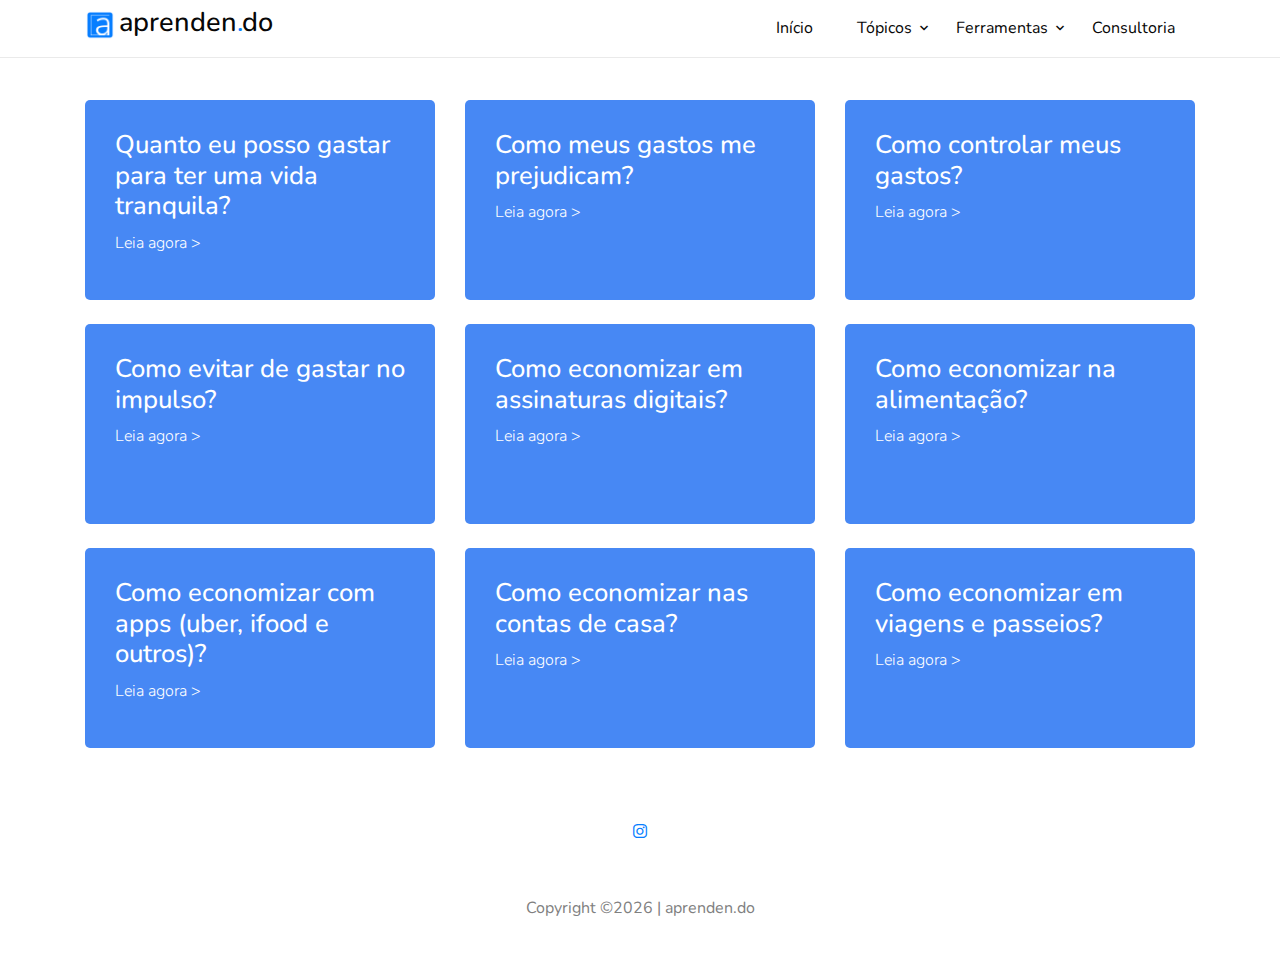
<file: gastos/index.html>
<!DOCTYPE html>
<html lang="pt-br">
  <head>
    <title>aprenden.do | gastos</title>
    <meta charset="utf-8">
    <meta name="viewport" content="width=device-width, initial-scale=1, shrink-to-fit=no">    
    
    <link href="https://fonts.googleapis.com/css?family=Nunito:300,400,700" rel="stylesheet">
    <link rel="stylesheet" href="../modules/fonts/icomoon/style.css">

    <link rel="stylesheet" href="../modules/css/bootstrap.min.css">
    <link rel="stylesheet" href="../modules/css/jquery-ui.css">
    <link rel="stylesheet" href="../modules/css/owl.carousel.min.css">
    <link rel="stylesheet" href="../modules/css/owl.theme.default.min.css">
    <link rel="stylesheet" href="../modules/css/owl.theme.default.min.css">

    <link rel="stylesheet" href="../modules/css/jquery.fancybox.min.css">

    <link rel="stylesheet" href="../modules/css/bootstrap-datepicker.css">

    <link rel="stylesheet" href="../modules/fonts/flaticon/font/flaticon.css">

    <link rel="stylesheet" href="../modules/css/aos.css">

    <link rel="stylesheet" href="../modules/css/style.css">
  </head>

  <body data-spy="scroll" data-target=".site-navbar-target" data-offset="300">
  

  <div id="overlayer"></div>
  <div class="loader">
    <div class="spinner-border text-primary" role="status">
      <span class="sr-only">carregando...</span>
    </div>
  </div>

  <div class="site-wrap"  id="home-section">

    <div class="site-mobile-menu site-navbar-target">
      <div class="site-mobile-menu-header">
        <div class="site-mobile-menu-close mt-3">
          <span class="icon-close2 js-menu-toggle"></span>
        </div>
      </div>
      <div class="site-mobile-menu-body"></div>
    </div>
   
   
    <header class="site-navbar js-sticky-header site-navbar-target" role="banner">

      <div class="container">
        <div class="row align-items-center">
          
          <div class="col-10 col-md-3 col-xl-4  d-block">
            <h1 class="mb-0 site-logo"><a href="http://dinheiro.aprenden.do/home.html" class="text-black mb-0"><img class="logo mr-1" src="../modules/images/logo.png">aprenden<span class="text-primary">.</span>do</a></h1>
          </div>
          
          <div class="col-12 col-md-9 col-xl-8 main-menu">
            <nav class="site-navigation position-relative text-right" role="navigation">

              <ul class="site-menu main-menu js-clone-nav mr-auto d-none d-lg-block ml-0 pl-0">
                <li><a href="#home-section" class="nav-link">Início</a></li>
                <li class="has-children">
                  <a href="#about-section" class="nav-link">Tópicos</a>
                  <ul class="dropdown arrow-top">
                    <li><a href="#features-section" class="nav-link">Gastos</a></li>
                    <li><a href="#features-section" class="nav-link">Dívidas</a></li>
                    <li><a href="#features-section" class="nav-link">Rendas</a></li>
                    <li><a href="#features-section" class="nav-link">Casa própria</a></li>
                    <li><a href="#features-section" class="nav-link">Carro próprio</a></li>
                    <li><a href="#features-section" class="nav-link">Investimentos</a></li>
                    <li><a href="#features-section" class="nav-link">Criptomoedas</a></li>
                  </ul>
                </li>
                <li class="has-children">
                  <a href="#tools-section" class="nav-link">Ferramentas</a>
                  <ul class="dropdown arrow-top">
                    <li><a href="#features-section" class="nav-link">Eu ganho bem?</a></li>
                    <li><a href="#features-section" class="nav-link">Custo de um filho?</a></li>
                  </ul>
                </li>
                <li><a href="#planejamento" class="nav-link">Consultoria</a></li>
                <!--<li><a href="#testimonials-section" class="nav-link">Livros</a></li>-->
              </ul>
            </nav>
          </div>
          


          <div class="col-2 col-md-9 d-inline-block d-lg-none ml-md-0" ><a href="#" class="site-menu-toggle js-menu-toggle text-black float-right"><span class="icon-menu h3"></span></a></div>

        </div>
      </div>
      
    </header>
    
    <div class="tools-section" id="features-section">
      <div class="container">
        <div class="row pt-10">

          <div class="col-md-6 col-lg-4 mb-4 mb-lg-4">
            <a href="o-quanto-meus-gastos-podem-me-prejudicar.html">
              <div class="unit-3 d-block">
                <div>
                  <h3>Quanto eu posso gastar para ter uma vida tranquila?</h3>
                  <P>Leia agora ></P>
                </div>
              </div>
            </a>
          </div>

          <div class="col-md-6 col-lg-4 mb-4 mb-lg-4">
            <div class="unit-3 d-block">
              <div>
                <h3>Como meus gastos me prejudicam?</h3>
                <P>Leia agora ></P>
              </div>
            </div>
          </div>

          <div class="col-md-6 col-lg-4 mb-4 mb-lg-4">
            <div class="unit-3 d-block">
              <div>
                <h3>Como controlar meus gastos?</h3>
                <P>Leia agora ></P>
                </div>
            </div>
          </div>

          <div class="col-md-6 col-lg-4 mb-4 mb-lg-4">
            <div class="unit-3 d-block">
              <div>
                <h3>Como evitar de gastar no impulso?</h3>
                <P>Leia agora ></P>
                </div>
            </div>
          </div>

          <div class="col-md-6 col-lg-4 mb-4 mb-lg-4">
            <div class="unit-3 d-block">
              <div>
                <h3>Como economizar em assinaturas digitais?</h3>
                <P>Leia agora ></P>
                </div>
            </div>
          </div>

          <div class="col-md-6 col-lg-4 mb-4 mb-lg-4">
            <div class="unit-3 d-block">
              <div>
                <h3>Como economizar na alimentação?</h3>
                <P>Leia agora ></P>
                </div>
            </div>
          </div>

          <div class="col-md-6 col-lg-4 mb-4 mb-lg-4">
            <div class="unit-3 d-block">
              <div>
                <h3>Como economizar com apps (uber, ifood e outros)?</h3>
                <P>Leia agora ></P>
                </div>
            </div>
          </div>

          <div class="col-md-6 col-lg-4 mb-4 mb-lg-4">
            <div class="unit-3 d-block">
              <div>
                <h3>Como economizar nas contas de casa?</h3>
                <P>Leia agora ></P>
                </div>
            </div>
          </div>

          <div class="col-md-6 col-lg-4 mb-4 mb-lg-4">
            <div class="unit-3 d-block">
              <div>
                <h3>Como economizar em viagens e passeios?</h3>
                <P>Leia agora ></P>
                </div>
            </div>
          </div>

        </div>
      </div>
    </div>

    
  <div class="footer py-5 text-center">
    <div class="container">
      <div class="row mb-5">
        <div class="col-12">
          <p class="mb-0">
            <!--<a href="#" class="p-3"><span class="icon-facebook"></span></a>-->
            <!--<a href="#" class="p-3"><span class="icon-twitter"></span></a>-->
            <a target="blank" href="http://www.instagram.com/aprenden.do" class="p-3"><span class="icon-instagram"></span></a>
            <!--<a href="#" class="p-3"><span class="icon-linkedin"></span></a>-->
            <!--<a href="#" class="p-3"><span class="icon-pinterest"></span></a>-->
          </p>
        </div>
      </div>
      <div class="row">
        <div class="col-md-12">
          <p class="mb-0">
            Copyright &copy;<script>document.write(new Date().getFullYear());</script> | aprenden.do</a>
          </p>
        </div>
      </div>
    </div>
  </div>
</div> <!-- .site-wrap -->

  <!-- Global site tag (gtag.js) - Google Analytics -->
  <script async src="https://www.googletagmanager.com/gtag/js?id=G-38KVNGQXET"></script>
  <script>
    window.dataLayer = window.dataLayer || [];
    function gtag(){dataLayer.push(arguments);}
    gtag('js', new Date());

    gtag('config', 'G-38KVNGQXET');
  </script>


  <script src="../modules/js/jquery-3.3.1.min.js"></script>
  <script src="../modules/js/jquery-ui.js"></script>
  <script src="../modules/js/popper.min.js"></script>
  <script src="../modules/js/bootstrap.min.js"></script>
  <script src="../modules/js/owl.carousel.min.js"></script>
  <script src="../modules/js/jquery.countdown.min.js"></script>
  <script src="../modules/js/bootstrap-datepicker.min.js"></script>
  <script src="../modules/js/jquery.easing.1.3.js"></script>
  <script src="../modules/js/aos.js"></script>
  <script src="../modules/js/jquery.fancybox.min.js"></script>
  <script src="../modules/js/jquery.sticky.js"></script>

  
  <script src="../modules/js/main.js"></script>
  
  
  </body>
</html>
</file>
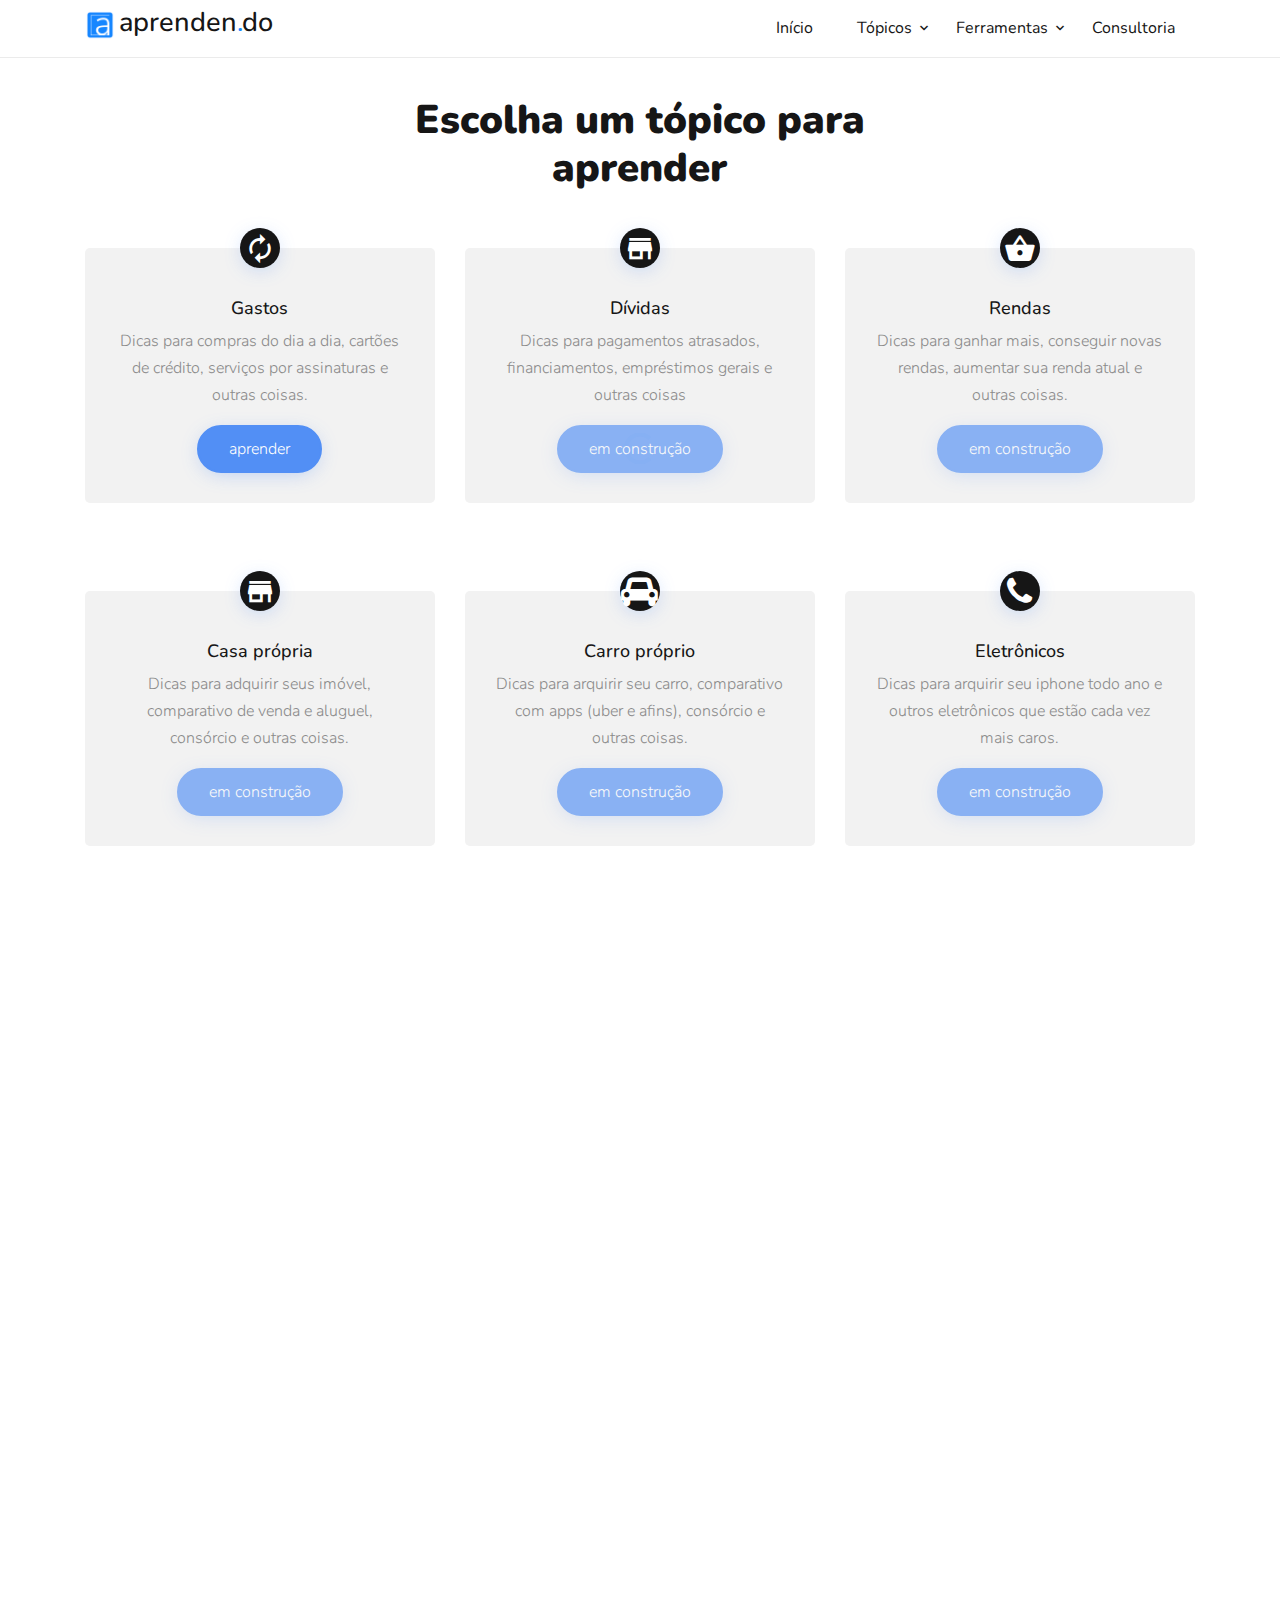
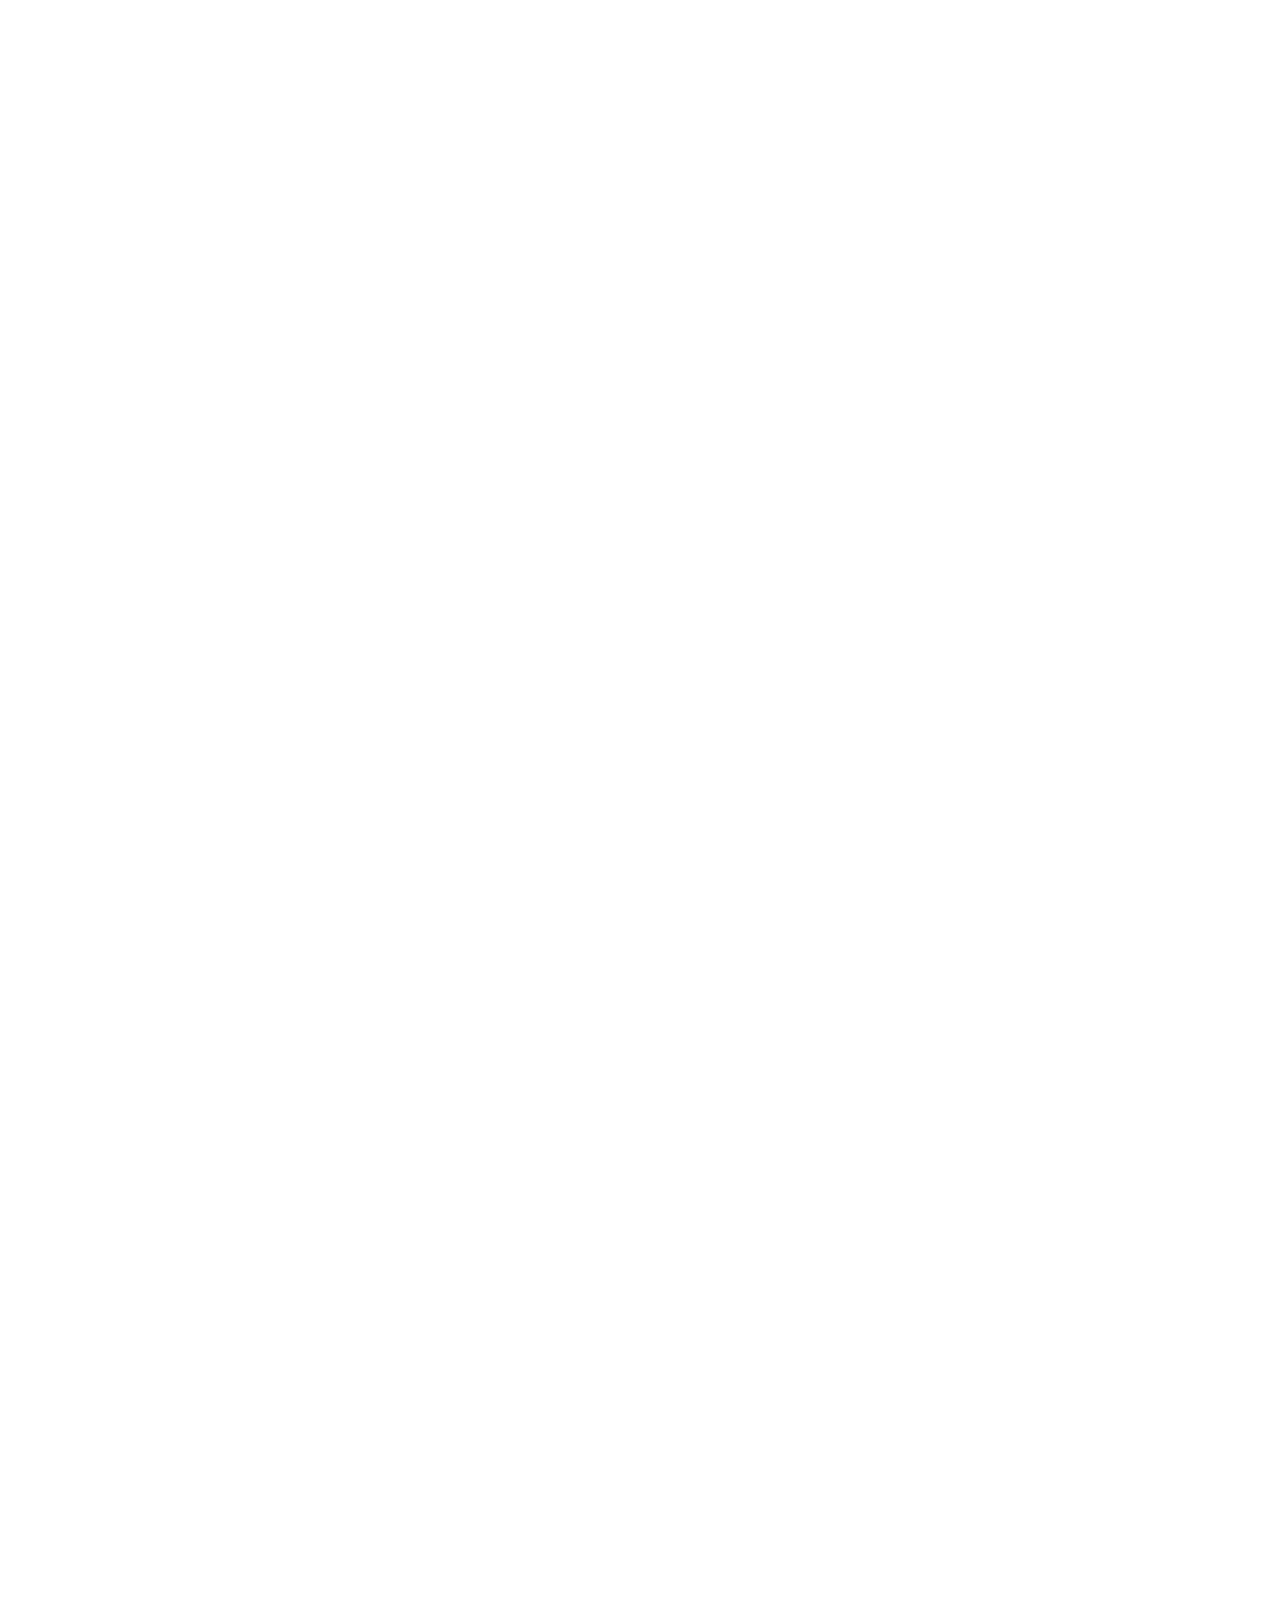
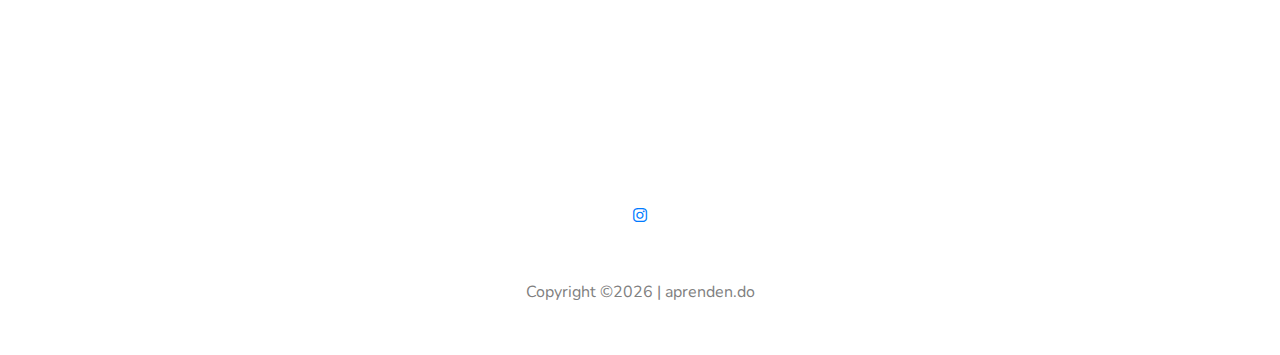
<file: home.html>
<!DOCTYPE html>
<html lang="pt-br">
  <head>
    <title>aprenden.do | dinheiro</title>
    <meta charset="utf-8">
    <meta name="viewport" content="width=device-width, initial-scale=1, shrink-to-fit=no">    
    
    <link href="https://fonts.googleapis.com/css?family=Nunito:300,400,700" rel="stylesheet">
    <link rel="stylesheet" href="modules/fonts/icomoon/style.css">

    <link rel="stylesheet" href="modules/css/bootstrap.min.css">
    <link rel="stylesheet" href="modules/css/jquery-ui.css">
    <link rel="stylesheet" href="modules/css/owl.carousel.min.css">
    <link rel="stylesheet" href="modules/css/owl.theme.default.min.css">
    <link rel="stylesheet" href="modules/css/owl.theme.default.min.css">

    <link rel="stylesheet" href="modules/css/jquery.fancybox.min.css">

    <link rel="stylesheet" href="modules/css/bootstrap-datepicker.css">

    <link rel="stylesheet" href="modules/fonts/flaticon/font/flaticon.css">

    <link rel="stylesheet" href="modules/css/aos.css">

    <link rel="stylesheet" href="modules/css/style.css">
    
  </head>
  <body data-spy="scroll" data-target=".site-navbar-target" data-offset="300">
  

  <div id="overlayer"></div>
  <div class="loader">
    <div class="spinner-border text-primary" role="status">
      <span class="sr-only">carregando...</span>
    </div>
  </div>

  <div class="site-wrap"  id="home-section">

    <div class="site-mobile-menu site-navbar-target">
      <div class="site-mobile-menu-header">
        <div class="site-mobile-menu-close mt-3">
          <span class="icon-close2 js-menu-toggle"></span>
        </div>
      </div>
      <div class="site-mobile-menu-body"></div>
    </div>
   
   
    <header class="site-navbar js-sticky-header site-navbar-target" role="banner">

      <div class="container">
        <div class="row align-items-center">
          
          <div class="col-10 col-md-3 col-xl-4  d-block">
            <h1 class="mb-0 site-logo"><a href="http://dinheiro.aprenden.do/home.html" class="text-black mb-0"><img class="logo mr-1" src="modules/images/logo.png">aprenden<span class="text-primary">.</span>do</a></h1>
          </div>
          
          <div class="col-12 col-md-9 col-xl-8 main-menu">
            <nav class="site-navigation position-relative text-right" role="navigation">

              <ul class="site-menu main-menu js-clone-nav mr-auto d-none d-lg-block ml-0 pl-0">
                <li><a href="#home-section" class="nav-link">Início</a></li>
                <li class="has-children">
                  <a href="#about-section" class="nav-link">Tópicos</a>
                  <ul class="dropdown arrow-top">
                    <li><a href="#features-section" class="nav-link">Gastos</a></li>
                    <li><a href="#features-section" class="nav-link">Dívidas</a></li>
                    <li><a href="#features-section" class="nav-link">Rendas</a></li>
                    <li><a href="#features-section" class="nav-link">Casa própria</a></li>
                    <li><a href="#features-section" class="nav-link">Carro próprio</a></li>
                    <li><a href="#features-section" class="nav-link">Investimentos</a></li>
                    <li><a href="#features-section" class="nav-link">Criptomoedas</a></li>
                  </ul>
                </li>
                <li class="has-children">
                  <a href="#tools-section" class="nav-link">Ferramentas</a>
                  <ul class="dropdown arrow-top">
                    <li><a href="#features-section" class="nav-link">Eu ganho bem?</a></li>
                    <li><a href="#features-section" class="nav-link">Custo de um filho?</a></li>
                  </ul>
                </li>
                <li><a href="#planejamento" class="nav-link">Consultoria</a></li>
                <!--<li><a href="#testimonials-section" class="nav-link">Livros</a></li>-->
              </ul>
            </nav>
          </div>
          


          <div class="col-2 col-md-9 d-inline-block d-lg-none ml-md-0" ><a href="#" class="site-menu-toggle js-menu-toggle text-black float-right"><span class="icon-menu h3"></span></a></div>

        </div>
      </div>
      
    </header>
    
    <div class="tools-section" id="features-section">
      <div class="container">
        <div class="row justify-content-center text-center pt-5"  data-aos="fade-up">
          <div class="col-7 text-center mb-5">
            <h2 class="section-title pt-5">Escolha um tópico para aprender</h2>
            <!--<p class="lead">Escolha seu tópico de maior interesse aqui. <br>Sugerimos que leia nossos materiais na sequência colocada abaixo.</p>-->
          </div>
        </div>
        <div class="row align-items-stretch">
          <div class="col-md-6 col-lg-4 mb-4 mb-lg-4" data-aos="fade-up">
            
            <div class="unit-2 d-block">
              <div class="unit-2-icon mb-3">
                <span class="icon-wrap"><span class="text-primary icon-autorenew"></span></span>
              </div>
              <div>
                <h3>Gastos</h3>
                <p>Dicas para compras do dia a dia, cartões de crédito, serviços por assinaturas e outras coisas.</p>
                <a class="btn-primary btn" href="gastos/"><p>aprender</p></a>
              </div>
            </div>

          </div>
          <div class="col-md-6 col-lg-4 mb-4 mb-lg-4" data-aos="fade-up" data-aos-delay="100">

            <div class="unit-2 d-block">
              <div class="unit-2-icon mb-3">
                <span class="icon-wrap"><span class="text-primary icon-store_mall_directory"></span></span>
              </div>
              <div>
                <h3>Dívidas</h3>
                <p>Dicas para pagamentos atrasados, financiamentos, empréstimos gerais e outras coisas</p>
                <a class="btn btn-primary disabled" href="#"><p>em construção</p></a>
              </div>
            </div>
          </div>
          <div class="col-md-6 col-lg-4 mb-4 mb-lg-4" data-aos="fade-up"  data-aos-delay="200">
            <div class="unit-2 d-block">
              <div class="unit-2-icon mb-3">
                <span class="icon-wrap"><span class="text-primary icon-shopping_basket"></span></span>
              </div>
              <div>
                <h3>Rendas</h3>
                <p>Dicas para ganhar mais, conseguir novas rendas, aumentar sua renda atual e outras coisas.</p>
                <a class="btn btn-primary disabled" href="#"><p>em construção</p></a>
              </div>
            </div>
          </div>

          <div class="col-md-6 col-lg-4 mb-4 mb-lg-4" data-aos="fade-up" data-aos-delay="100">
            <div class="unit-2 d-block">
              <div class="unit-2-icon mb-3">
                <span class="icon-wrap"><span class="text-primary icon-store_mall_directory"></span></span>
              </div>
              <div>
                <h3>Casa própria</h3>
                <p>Dicas para adquirir seus imóvel, comparativo de venda e aluguel, consórcio e outras coisas.</p>
                <a class="btn btn-primary disabled" href="#"><p>em construção</p></a>
              </div>
            </div>

            
          </div>
          
          <div class="col-md-6 col-lg-4 mb-4 mb-lg-4" data-aos="fade-up" data-aos-delay="200">
            <div class="unit-2 d-block">
              <div class="unit-2-icon mb-3">
                <span class="icon-wrap"><span class="text-primary icon-car"></span></span>
              </div>
              <div>
                <h3>Carro próprio</h3>
                <p>Dicas para arquirir seu carro, comparativo com apps (uber e afins), consórcio e outras coisas.</p>
                <a class="btn btn-primary disabled" href="#"><p>em construção</p></a>
              </div>
            </div>
          </div>

          <div class="col-md-6 col-lg-4 mb-4 mb-lg-4" data-aos="fade-up">
            <div class="unit-2 d-block">
              <div class="unit-2-icon mb-3">
                <span class="icon-wrap"><span class="text-primary icon-phone"></span></span>
              </div>
              <div>
                <h3>Eletrônicos</h3>
                <p>Dicas para arquirir seu iphone todo ano e outros eletrônicos que estão cada vez mais caros.</p>
                <a class="btn btn-primary disabled" href="#"><p>em construção</p></a>
              </div>
            </div>
          </div>
          
          <div class="col-md-6 col-lg-4 mb-4 mb-lg-4" data-aos="fade-up">
            <div class="unit-2 d-block">
              <div class="unit-2-icon mb-3">
                <span class="icon-wrap"><span class="text-primary icon-money"></span></span>
              </div>
              <div>
                <h3>Investimentos</h3>
                <p>Dicas para começar investir, aumentar seu patrimônio e se tornar uma pessoa experiente em investimentos.</p>
                <a class="btn btn-primary disabled" href="#"><p>em construção</p></a>
              </div>
            </div>
          </div>

          <div class="col-md-6 col-lg-4 mb-4 mb-lg-4" data-aos="fade-up">
            <div class="unit-2 d-block">
              <div class="unit-2-icon mb-3">
                <span class="icon-wrap"><span class="text-primary icon-bitcoin"></span></span>
              </div>
              <div>
                <h3>Criptomoedas</h3>
                <p>Dicas para entender o funcionamento, se vale a pena investir, projeções para o futuro e outras coisas.</p>
                <a class="btn btn-primary disabled" href="#"><p>em construção</p></a>
              </div>
            </div>
          </div>

        </div>
      </div>
    </div>

    <div class="site-section" id="tools-section">
      <div class="container">
        <div class="row justify-content-center text-center"  data-aos="fade-up">
          <div class="col-7 text-center  mb-5">
            <h2 class="section-title pt-5">Ferramentas para te ajudar</h2>
            <!--<p class="lead">Diversas ferramentas para te ajudar com as finanças no dia a dia</p>-->
          </div>
        </div>

            <div class="row align-items-stretch">

              <div class="col-sm-12 col-md-6" data-aos="fade-up">
                <div class="unit-2 d-block">
                  <div>
                    <h3>Eu ganho bem?</h3>
                    <p>Descubra se seu salário é bom comparado com as pessoas do seu estado.</p>
                    <a class="btn btn-primary" href="ferramentas/nexo.html"><p>acessar</p></a>
                  </div>
                </div>
              </div>

              <div class="col-sm-12 col-md-6" data-aos="fade-up">
                <div class="unit-2 d-block">
                  <div>
                    <h3>Quanto gastarei com meu filho?</h3>
                    <p>Dicas para entender o funcionamento, se vale a pena investir, projeções para o futuro e outras coisas.</p>
                    <a class="btn btn-primary" href="ferramentas/filho.html"><p>acessar</p></a>
                  </div>
                </div>
              </div>

            </div>

      </div>
    </div>

    
    <div id="planejamento" class="feature-big">
      <div class="container">
        <div class="row mb-5 site-section">
          <div class="col-lg-7" data-aos="fade-right">
            <img src="modules/images/undraw_gift_card_6ekc.svg" alt="Image" class="img-fluid d-none d-md-block">
          </div>
          <div class="col-lg-5 pl-lg-5 ml-auto mt-md-5" data-aos="fade-left">
            <h2 class="text-black">Quer uma ajuda profissional?</h2>
            <p class="mb-4">Um planejador financeiro pode te ajudar. No botão a seguir você pode conhecer essa opção.</p>
            
            <a class="btn btn-primary" href="consultoria/">clique para conhecer</a>

          </div>
        </div>
      </div>
    </div>

    <div id="planejamento" class="feature-big">
      <div class="container">
        <div class="row mb-5 site-section">
          <div class="col-lg-5 mt-md-5" data-aos="fade-right">
            <h2 class="text-black">NOSSO E-BOOK COM 50% DE DESCONTO</h2>            
            <a class="btn btn-primary" href="https://www.amazon.com.br/Aprenda-tudo-sobre-dinheiro-planejamento-ebook/dp/B08LGCFBFM/ref=sr_1_2?dchild=1&qid=1603302826&refinements=p_27%3ALuca+Valente&s=books&sr=1-2">comprar agora</a>
          </div>
          <div class="col-lg-7 pl-lg-5 ml-auto" data-aos="fade-left">
            <img src="modules/images/ebook.jpg" alt="Image" class="img-fluid d-none d-md-block">
          </div>
        </div>
      </div>
    </div>
<!--
        <div class="mt-5 row mb-5 site-section ">
          <div class="col-lg-7 order-1 order-lg-2" data-aos="fade-left">
            <img src="modules/images/undraw_metrics_gtu7.svg" alt="Image" class="img-fluid">
          </div>
          <div class="col-lg-5 pr-lg-5 mr-auto mt-5 order-2 order-lg-1">
            <h2 class="text-black">Communicate and gather feedback</h2>
            <p class="mb-4">Lorem ipsum dolor sit amet consectetur adipisicing elit. Voluptatem neque nisi architecto autem molestias corrupti officia veniam</p>
            
            

            <div class="author-box" data-aos="fade-right">
              <div class="d-flex mb-4">
                <div class="mr-3">
                  <img src="modules/images/person_1.jpg" alt="Image" class="img-fluid rounded-circle">
                </div>
                <div class="mr-auto text-black">
                  <strong class="font-weight-bold mb-0">Kimberly Gush</strong> <br>
                  Co-Founder, XYZ Inc.
                </div>
              </div>
              <blockquote>&ldquo;Lorem ipsum dolor sit amet, consectetur adipisicing elit. Ducimus vitae ipsa asperiores inventore aperiam iure?&rdquo;</blockquote>
            </div>
          </div>
        </div>

        <div class="row mb-5 site-section">
          <div class="col-lg-7" data-aos="fade-right">
            <img src="modules/images/undraw_gift_card_6ekc.svg" alt="Image" class="img-fluid">
          </div>
          <div class="col-lg-5 pl-lg-5 ml-auto mt-md-5">
            <h2 class="text-black">Communicate and gather feedback</h2>
            <p class="mb-4">Lorem ipsum dolor sit amet consectetur adipisicing elit. Voluptatem neque nisi architecto autem molestias corrupti officia veniam.</p>
            
            <div class="author-box" data-aos="fade-left">
              <div class="d-flex mb-4">
                <div class="mr-3">
                  <img src="modules/images/person_4.jpg" alt="Image" class="img-fluid rounded-circle">
                </div>
                <div class="mr-auto text-black">
                  <strong class="font-weight-bold mb-0">Grey Simpson</strong> <br>
                  Co-Founder, XYZ Inc.
                </div>
              </div>
              <blockquote>&ldquo;Lorem ipsum dolor sit amet, consectetur adipisicing elit. Ducimus vitae ipsa asperiores inventore aperiam iure?&rdquo;</blockquote>
            </div>
          </div>
        </div>

        <div class="mt-5 row mb-5 site-section ">
          <div class="col-lg-7 order-1 order-lg-2" data-aos="fade-left">
            <img src="modules/images/undraw_metrics_gtu7.svg" alt="Image" class="img-fluid">
          </div>
          <div class="col-lg-5 pr-lg-5 mr-auto mt-5 order-2 order-lg-1">
            <h2 class="text-black">Communicate and gather feedback</h2>
            <p class="mb-4">Lorem ipsum dolor sit amet consectetur adipisicing elit. Voluptatem neque nisi architecto autem molestias corrupti officia veniam</p>
            
            

            <div class="author-box" data-aos="fade-right">
              <div class="d-flex mb-4">
                <div class="mr-3">
                  <img src="modules/images/person_1.jpg" alt="Image" class="img-fluid rounded-circle">
                </div>
                <div class="mr-auto text-black">
                  <strong class="font-weight-bold mb-0">Kimberly Gush</strong> <br>
                  Co-Founder, XYZ Inc.
                </div>
              </div>
              <blockquote>&ldquo;Lorem ipsum dolor sit amet, consectetur adipisicing elit. Ducimus vitae ipsa asperiores inventore aperiam iure?&rdquo;</blockquote>
            </div>
          </div>
        </div>
      </div>
    </div>


    <div class="site-section bg-light" id="about-section">
      <div class="container">
        <div class="row mb-5">
          <div class="col-12 text-center">
            <h2 class="section-title mb-3">About Us</h2>
          </div>
        </div>
        <div class="row mb-5">
          <div class="col-lg-6" data-aos="fade-right">
            <img src="modules/images/undraw_bookmarks_r6up.svg" alt="Image" class="img-fluid">
          </div>
          <div class="col-lg-5 ml-auto pl-lg-5">
            <h2 class="text-black mb-4 h3 font-weight-bold">Our Mission</h2>
            <p class="mb-4">Eos cumque optio dolores excepturi rerum temporibus magni recusandae eveniet, totam omnis consectetur maxime quibusdam expedita dolorem dolor nobis dicta labore quaerat esse magnam unde, aperiam delectus! At maiores, itaque.</p>
            <ul class="ul-check mb-5 list-unstyled success">
              <li>Laborum enim quasi at modi</li>
              <li>Ad at tempore</li>
              <li>Labore quaerat esse</li>
            </ul>
            <p><a href="#" class="btn btn-primary">Learn More</a></p>
          </div>
        </div>

        
      </div>
    </div>

    <div class="site-section" id="features-section">
      <div class="container">
        <div class="row mb-5 justify-content-center text-center"  data-aos="fade-up">
          <div class="col-7 text-center  mb-5">
            <h2 class="section-title">Our Team</h2>
            <p class="lead">Lorem ipsum dolor sit amet, consectetur adipisicing elit. Fuga quos quaerat sapiente nam, id vero.</p>
          </div>
        </div>
       
        <div class="row">

          <div class="col-lg-4 col-md-6 mb-4" data-aos="fade-up" data-aos-delay="100">
            <div class="person">
              <div class="bio-img">
                <figure>
                  <img src="modules/images/person_1.jpg" alt="Image" class="img-fluid">
                </figure>
                <div class="social">
                  <a href="#"><span class="icon-facebook"></span></a>
                  <a href="#"><span class="icon-twitter"></span></a>
                  <a href="#"><span class="icon-instagram"></span></a>
                </div>
              </div>
              <h2 class="text-black h1">Cloe Marena</h2>
              <span class="sub-title d-block mb-3">President</span>
              <p>Lorem ipsum dolor sit amet, consectetur adipisicing elit. Voluptatum excepturi corporis qui doloribus perspiciatis ipsa modi accusantium repellat.</p>
            </div>
          </div>

          <div class="col-lg-4 col-md-6 mb-4" data-aos="fade-up" data-aos-delay="200">
            <div class="person">
              <div class="bio-img">
                <figure>
                  <img src="modules/images/person_2.jpg" alt="Image" class="img-fluid">
                </figure>
                <div class="social">
                  <a href="#"><span class="icon-facebook"></span></a>
                  <a href="#"><span class="icon-twitter"></span></a>
                  <a href="#"><span class="icon-instagram"></span></a>
                </div>
              </div>
              <h2 class="text-black h1">John Rooster</h2>
              <span class="sub-title d-block mb-3">Marketing</span>
              <p>Lorem ipsum dolor sit amet, consectetur adipisicing elit. Voluptatum excepturi corporis qui doloribus perspiciatis ipsa modi accusantium repellat.</p>
              
            </div>
          </div>
          
          <div class="col-lg-4 col-md-6 mb-4" data-aos="fade-up" data-aos-delay="300">
            <div class="person">
              <div class="bio-img">
                <figure>
                  <img src="modules/images/person_3.jpg" alt="Image" class="img-fluid">
                </figure>
                <div class="social">
                  <a href="#"><span class="icon-facebook"></span></a>
                  <a href="#"><span class="icon-twitter"></span></a>
                  <a href="#"><span class="icon-instagram"></span></a>
                </div>
              </div>
              <h2 class="text-black h1">Will Turner</h2>
              <span class="sub-title d-block mb-3">Marketing</span>
              <p>Lorem ipsum dolor sit amet, consectetur adipisicing elit. Voluptatum excepturi corporis qui doloribus perspiciatis ipsa modi accusantium repellat.</p>
            </div>
          </div>

          <div class="col-lg-4 col-md-6 mb-4" data-aos="fade-up">
            <div class="person">
              <div class="bio-img">
                <figure>
                  <img src="modules/images/person_4.jpg" alt="Image" class="img-fluid">
                </figure>
                <div class="social">
                  <a href="#"><span class="icon-facebook"></span></a>
                  <a href="#"><span class="icon-twitter"></span></a>
                  <a href="#"><span class="icon-instagram"></span></a>
                </div>
              </div>
              <h2 class="text-black h1">Nicolas Stainer</h2>
              <span class="sub-title d-block mb-3">Financing</span>
              <p>Lorem ipsum dolor sit amet, consectetur adipisicing elit. Voluptatum excepturi corporis qui doloribus perspiciatis ipsa modi accusantium repellat.</p>
            </div>
          </div>

          <div class="col-lg-4 col-md-6 mb-4" data-aos="fade-up" data-aos-delay="100">
            <div class="person">
              <div class="bio-img">
                <figure>
                  <img src="modules/images/person_5.jpg" alt="Image" class="img-fluid">
                </figure>
                <div class="social">
                  <a href="#"><span class="icon-facebook"></span></a>
                  <a href="#"><span class="icon-twitter"></span></a>
                  <a href="#"><span class="icon-instagram"></span></a>
                </div>
              </div>
              <h2 class="text-black h1">George Brook</h2>
              <span class="sub-title d-block mb-3">Founder</span>
              <p>Lorem ipsum dolor sit amet, consectetur adipisicing elit. Voluptatum excepturi corporis qui doloribus perspiciatis ipsa modi accusantium repellat.</p>
            </div>
          </div>

          <div class="col-lg-4 col-md-6 mb-4" data-aos="fade-up" data-aos-delay="200">
            <div class="person">
              <div class="bio-img">
                <figure>
                  <img src="modules/images/person_6.jpg" alt="Image" class="img-fluid">
                </figure>
                <div class="social">
                  <a href="#"><span class="icon-facebook"></span></a>
                  <a href="#"><span class="icon-twitter"></span></a>
                  <a href="#"><span class="icon-instagram"></span></a>
                </div>
              </div>
              <h2 class="text-black h1">Emely Hopson</h2>
              <span class="sub-title d-block mb-3">Marketing</span>
              <p>Lorem ipsum dolor sit amet, consectetur adipisicing elit. Voluptatum excepturi corporis qui doloribus perspiciatis ipsa modi accusantium repellat.</p>
              
            </div>
          </div>

        </div>
      </div>
    </div>


    <div class="site-section testimonial-wrap bg-light" id="testimonials-section">
      <div class="container">
        <div class="row mb-5">
          <div class="col-12 text-center">
            <h2 class="section-title mb-3">Testimonials</h2>
          </div>
        </div>
      </div>
      <div class="slide-one-item home-slider owl-carousel">
          <div>
            <div class="testimonial">
              <figure class="mb-4 d-block align-items-center justify-content-center">
                <div><img src="modules/images/person_3.jpg" alt="Image" class="w-100 img-fluid mb-3 shadow"></div>
              </figure>
              <blockquote class="mb-3">
                <p>&ldquo;Lorem ipsum dolor sit amet consectetur adipisicing elit. Consectetur unde reprehenderit aperiam quaerat fugiat repudiandae explicabo animi minima fuga beatae illum eligendi incidunt consequatur. Amet dolores excepturi earum unde iusto.&rdquo;</p>
              </blockquote>
              <p class="text-black"><strong>John Smith</strong></p>

              
            </div>
          </div>
          <div>
            <div class="testimonial">
              
              <figure class="mb-4 d-block align-items-center justify-content-center">
                <div><img src="modules/images/person_2.jpg" alt="Image" class="w-100 img-fluid mb-3 shadow"></div>
              </figure>

              <blockquote class="mb-3">
                <p>&ldquo;Lorem ipsum dolor sit amet consectetur adipisicing elit. Consectetur unde reprehenderit aperiam quaerat fugiat repudiandae explicabo animi minima fuga beatae illum eligendi incidunt consequatur. Amet dolores excepturi earum unde iusto.&rdquo;</p>
              </blockquote>
              
              <p class="text-black"><strong>Robert Aguilar</strong></p>
              
              
            </div>
          </div>

          <div>
            <div class="testimonial">
              <figure class="mb-4 d-block align-items-center justify-content-center">
                <div><img src="modules/images/person_4.jpg" alt="Image" class="w-100 img-fluid mb-3 shadow"></div>
              </figure>
              <blockquote class="mb-3">
                <p>&ldquo;Lorem ipsum dolor sit amet consectetur adipisicing elit. Consectetur unde reprehenderit aperiam quaerat fugiat repudiandae explicabo animi minima fuga beatae illum eligendi incidunt consequatur. Amet dolores excepturi earum unde iusto.&rdquo;</p>
              </blockquote>
              <p class="text-black"><strong>Roger Spears</strong></p>

              
            </div>
           
          </div>

          <div>
            <div class="testimonial">
              <figure class="mb-4 d-block align-items-center justify-content-center">
                <div><img src="modules/images/person_1.jpg" alt="Image" class="w-100 img-fluid mb-3 shadow"></div>
              </figure>
              <blockquote class="mb-3">
                <p>&ldquo;Lorem ipsum dolor sit amet consectetur adipisicing elit. Consectetur unde reprehenderit aperiam quaerat fugiat repudiandae explicabo animi minima fuga beatae illum eligendi incidunt consequatur. Amet dolores excepturi earum unde iusto.&rdquo;</p>
              </blockquote>
              <p class="text-black"><strong>Kyle McDonald</strong></p>

              
            </div>

          </div>

        </div>
    </div>

    <div class="site-section" id="blog-section">
      <div class="container">
        <div class="row mb-5">
          <div class="col-12 text-center">
            <h2 class="section-title mb-3">Blog Posts</h2>
          </div>
        </div>

        <div class="row">
          <div class="col-md-6 col-lg-4 mb-4 mb-lg-4">
            <div class="h-entry">
              <img src="modules/images/img_1.jpg" alt="Image" class="img-fluid">
              <h2><a href="#">Make Your Business More Profitable</a></h2>
              <div class="meta mb-4">Ham Brook <span class="mx-2">&bullet;</span> Jan 18, 2019<span class="mx-2">&bullet;</span> <a href="#">News</a></div>
              <p>Lorem ipsum dolor sit amet consectetur adipisicing elit. Natus eligendi nobis ea maiores sapiente veritatis reprehenderit suscipit quaerat rerum voluptatibus a eius.</p>
              <p><a href="#">Continue Reading...</a></p>
            </div> 
          </div>
          <div class="col-md-6 col-lg-4 mb-4 mb-lg-4">
            <div class="h-entry">
              <img src="modules/images/img_2.jpg" alt="Image" class="img-fluid">
              <h2><a href="#">Make Your Business More Profitable</a></h2>
              <div class="meta mb-4">James Phelps <span class="mx-2">&bullet;</span> Jan 18, 2019<span class="mx-2">&bullet;</span> <a href="#">News</a></div>
              <p>Lorem ipsum dolor sit amet consectetur adipisicing elit. Natus eligendi nobis ea maiores sapiente veritatis reprehenderit suscipit quaerat rerum voluptatibus a eius.</p>
              <p><a href="#">Continue Reading...</a></p>
            </div>
          </div>
          <div class="col-md-6 col-lg-4 mb-4 mb-lg-4">
            <div class="h-entry">
              <img src="modules/images/img_3.jpg" alt="Image" class="img-fluid">
              <h2><a href="#">Make Your Business More Profitable</a></h2>
              <div class="meta mb-4">James Phelps <span class="mx-2">&bullet;</span> Jan 18, 2019<span class="mx-2">&bullet;</span> <a href="#">News</a></div>
              <p>Lorem ipsum dolor sit amet consectetur adipisicing elit. Natus eligendi nobis ea maiores sapiente veritatis reprehenderit suscipit quaerat rerum voluptatibus a eius.</p>
              <p><a href="#">Continue Reading...</a></p>
            </div> 
          </div>
          
        </div>
      </div>
    </div>

    <div class="site-section bg-image2 overlay" id="contact-section" style="background-image: url('images/hero_1.jpg');">
      <div class="container">
        <div class="row mb-5">
          <div class="col-12 text-center">
            <h2 class="section-title mb-3 text-white">Contact Us</h2>
          </div>
        </div>
        <div class="row justify-content-center">
          <div class="col-lg-7 mb-5">

            

            <form action="#" class="p-5 bg-white">
              
              <h2 class="h4 text-black mb-5">Contact Form</h2> 

              <div class="row form-group">
                <div class="col-md-6 mb-3 mb-md-0">
                  <label class="text-black" for="fname">First Name</label>
                  <input type="text" id="fname" class="form-control rounded-0">
                </div>
                <div class="col-md-6">
                  <label class="text-black" for="lname">Last Name</label>
                  <input type="text" id="lname" class="form-control rounded-0">
                </div>
              </div>

              <div class="row form-group">
                
                <div class="col-md-12">
                  <label class="text-black" for="email">Email</label> 
                  <input type="email" id="email" class="form-control rounded-0">
                </div>
              </div>

              <div class="row form-group">
                
                <div class="col-md-12">
                  <label class="text-black" for="subject">Subject</label> 
                  <input type="subject" id="subject" class="form-control rounded-0">
                </div>
              </div>

              <div class="row form-group">
                <div class="col-md-12">
                  <label class="text-black" for="message">Message</label> 
                  <textarea name="message" id="message" cols="30" rows="7" class="form-control rounded-0" placeholder="Leave your message here..."></textarea>
                </div>
              </div>

              <div class="row form-group">
                <div class="col-md-12">
                  <input type="submit" value="Send Message" class="btn btn-primary mr-2 mb-2">
                </div>
              </div>

  
            </form>
          </div>
        
        </div>
        
      </div>
    </div>
  -->
  <div class="footer py-5 text-center">
    <div class="container">
      <div class="row mb-5">
        <div class="col-12">
          <p class="mb-0">
            <!--<a href="#" class="p-3"><span class="icon-facebook"></span></a>-->
            <!--<a href="#" class="p-3"><span class="icon-twitter"></span></a>-->
            <a target="blank" href="http://www.instagram.com/aprenden.do" class="p-3"><span class="icon-instagram"></span></a>
            <!--<a href="#" class="p-3"><span class="icon-linkedin"></span></a>-->
            <!--<a href="#" class="p-3"><span class="icon-pinterest"></span></a>-->
          </p>
        </div>
      </div>
      <div class="row">
        <div class="col-md-12">
          <p class="mb-0">
            Copyright &copy;<script>document.write(new Date().getFullYear());</script> | aprenden.do</a>
          </p>
        </div>
      </div>
    </div>
  </div>
</div> <!-- .site-wrap -->

  <!-- Global site tag (gtag.js) - Google Analytics -->
  <script async src="https://www.googletagmanager.com/gtag/js?id=G-38KVNGQXET"></script>
  <script>
    window.dataLayer = window.dataLayer || [];
    function gtag(){dataLayer.push(arguments);}
    gtag('js', new Date());

    gtag('config', 'G-38KVNGQXET');
  </script>


  <script src="modules/js/jquery-3.3.1.min.js"></script>
  <script src="modules/js/jquery-ui.js"></script>
  <script src="modules/js/popper.min.js"></script>
  <script src="modules/js/bootstrap.min.js"></script>
  <script src="modules/js/owl.carousel.min.js"></script>
  <script src="modules/js/jquery.countdown.min.js"></script>
  <script src="modules/js/bootstrap-datepicker.min.js"></script>
  <script src="modules/js/jquery.easing.1.3.js"></script>
  <script src="modules/js/aos.js"></script>
  <script src="modules/js/jquery.fancybox.min.js"></script>
  <script src="modules/js/jquery.sticky.js"></script>

  
  <script src="modules/js/main.js"></script>
  
  </body>
</html>
</file>
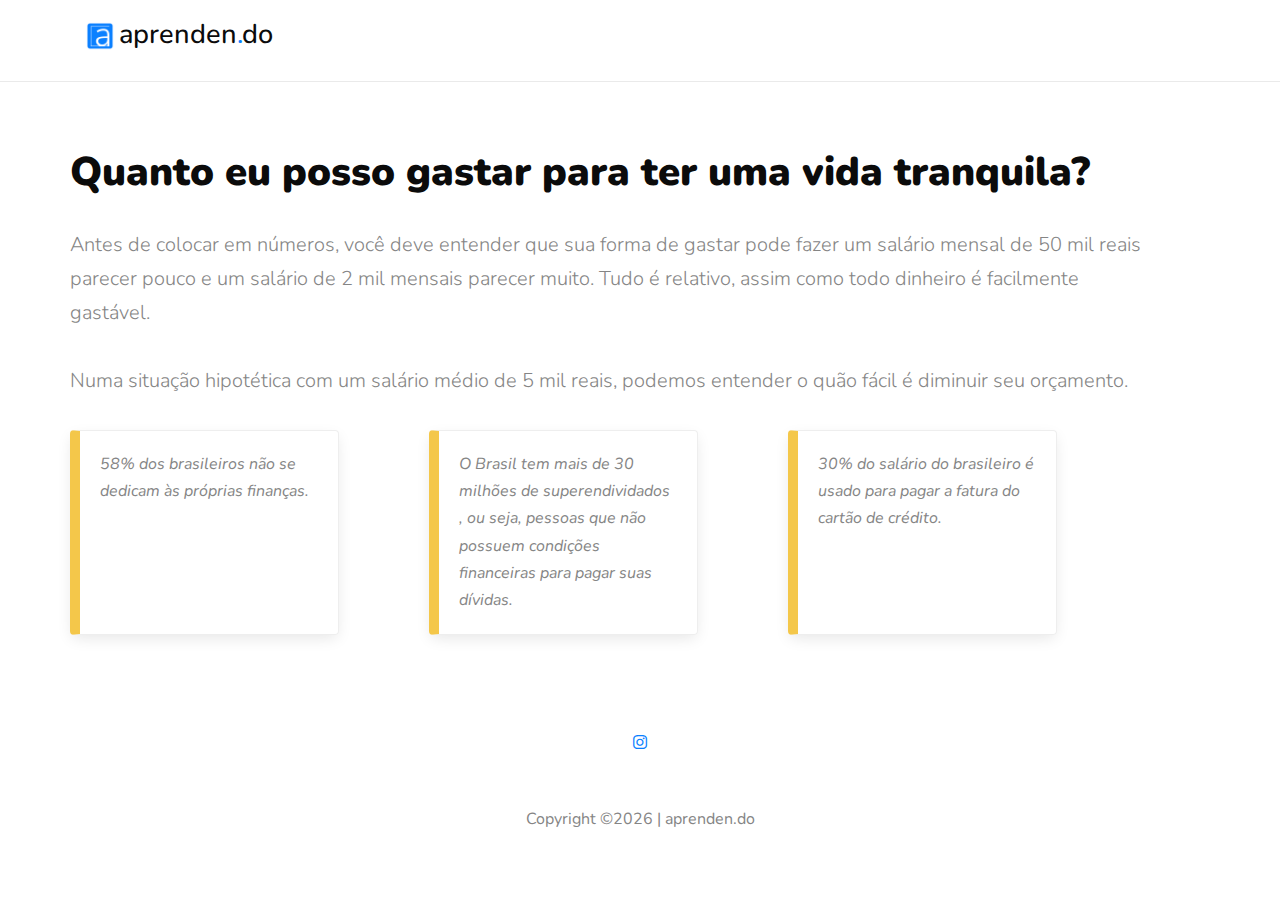
<file: gastos/o-quanto-meus-gastos-podem-me-prejudicar.html>
<!DOCTYPE html>
<html lang="pt-br">
  <head>
    <title>aprendendo | gastos | prejuízo</title>
    <meta charset="utf-8">
    <meta name="viewport" content="width=device-width, initial-scale=1, shrink-to-fit=no">
    
    
    <link href="https://fonts.googleapis.com/css?family=Nunito:300,400,700" rel="stylesheet">
    <link rel="stylesheet" href="../modules/fonts/icomoon/style.css">

    <link rel="stylesheet" href="../modules/css/bootstrap.min.css">
    <link rel="stylesheet" href="../modules/css/jquery-ui.css">
    <link rel="stylesheet" href="../modules/css/owl.carousel.min.css">
    <link rel="stylesheet" href="../modules/css/owl.theme.default.min.css">
    <link rel="stylesheet" href="../modules/css/owl.theme.default.min.css">

    <link rel="stylesheet" href="../modules/css/jquery.fancybox.min.css">

    <link rel="stylesheet" href="../modules/css/bootstrap-datepicker.css">

    <link rel="stylesheet" href="../modules/fonts/flaticon/font/flaticon.css">

    <link rel="stylesheet" href="../modules/css/aos.css">

    <link rel="stylesheet" href="../modules/css/style.css">
    
  </head>
  <body data-spy="scroll" data-target=".site-navbar-target" data-offset="300">
  

  <div id="overlayer"></div>
  <div class="loader">
    <div class="spinner-border text-primary" role="status">
      <span class="sr-only">carregando...</span>
    </div>
  </div>

  <div class="site-wrap"  id="home-section">

    <div class="site-mobile-menu site-navbar-target">
      <div class="site-mobile-menu-header">
        <div class="site-mobile-menu-close mt-3">
          <span class="icon-close2 js-menu-toggle"></span>
        </div>
      </div>
      <div class="site-mobile-menu-body"></div>
    </div>
   
   
    <header class="site-navbar py-4 js-sticky-header site-navbar-target" role="banner">

      <div class="container">
        <div class="row align-items-center">
          
          <div class="col-6 col-md-9 col-xl-9  d-block">
            <h1 class="mb-0 site-logo"><a href="http://dinheiro.aprenden.do/home.html" class="text-black mb-0"><img class="logo mr-1" src="../modules/images/logo.png">aprenden<span class="text-primary">.</span>do</a></h1>
          </div>

          <!--
          <div class="col-6 col-md-3 col-xl-3  d-block">
            <a target="blank" href="https://api.whatsapp.com/send?phone=5511949449941&text=Olá!%20Gostaria%20de%20iniciar%20uma%20consultoria%20financeira.%20" class="btn btn-primary mb-2">iniciar consultoria</a>
          </div
          >-->



          <!--
          <div class="col-12 col-md-9 col-xl-8 main-menu">
            <nav class="site-navigation position-relative text-right" role="navigation">

              <ul class="site-menu main-menu js-clone-nav mr-auto d-none d-lg-block ml-0 pl-0">
                <li><a href="#home-section" class="nav-link">Home</a></li>
                <li><a href="#features-section" class="nav-link">Features</a></li>
                <li class="has-children">
                  <a href="#about-section" class="nav-link">About Us</a>
                  <ul class="dropdown arrow-top">
                    <li><a href="#" target="_blank" class="nav-link"><span class="text-primary">More Free Templates</span></a></li>
                    <li><a href="#our-team-section" class="nav-link">Our Team</a></li>
                    <li class="has-children">
                      <a href="#">More Links</a>
                      <ul class="dropdown">
                        <li><a href="#">Menu One</a></li>
                        <li><a href="#">Menu Two</a></li>
                        <li><a href="#">Menu Three</a></li>
                      </ul>
                    </li>
                  </ul>
                </li>
                <li><a href="#testimonials-section" class="nav-link">Testimonials</a></li>
                <li><a href="#blog-section" class="nav-link">Blog</a></li>
                <li><a href="#contact-section" class="nav-link">Contact</a></li>
              </ul>
            </nav>
          </div>


          <div class="col-6 col-md-9 d-inline-block d-lg-none ml-md-0" ><a href="#" class="site-menu-toggle js-menu-toggle text-black float-right"><span class="icon-menu h3"></span></a></div>

        </div>
      </div>
      -->
      
    </header>

    <div class="container pt-10">
      <div class="row mb-5">

        <div class="col-lg-12 pr-lg-5 mr-auto mt-5 order-2 order-lg-1 row">

          <h1 class="section-title pb-4">Quanto eu posso gastar para ter uma vida tranquila?</h1>
          <P class="lead">Antes de colocar em números, você deve entender que sua forma de gastar pode fazer um salário mensal de 50 mil reais parecer pouco e um salário de 2 mil mensais parecer muito. Tudo é relativo, assim como todo dinheiro é facilmente gastável. <br><br>Numa situação hipotética com um salário médio de 5 mil reais, podemos entender o quão fácil é diminuir seu orçamento.</P>

          <div class="mt-3 col-lg-3 idea-box" data-aos="fade-right">
            <blockquote>58% dos brasileiros não se dedicam às próprias finanças.</blockquote>
          </div>
          <div class="mt-3 offset-lg-1 col-lg-3 idea-box" data-aos="fade-right">
            <blockquote>O Brasil tem mais de 30 milhões de superendividados , ou seja, pessoas que não possuem condições financeiras para pagar suas dívidas.</blockquote>
          </div>
          <div class="mt-3 offset-lg-1 col-lg-3 idea-box" data-aos="fade-right">
            <blockquote>30% do salário do brasileiro é usado para pagar a fatura do cartão de crédito.</blockquote>
          </div>

        </div>

      </div>
    </div>


   
<!--
        <div class="row mb-5 site-section">
          <div class="col-lg-7" data-aos="fade-right">
            <img src="images/undraw_gift_card_6ekc.svg" alt="Image" class="img-fluid">
          </div>
          <div class="col-lg-5 pl-lg-5 ml-auto mt-md-5">
            <h2 class="text-black">Communicate and gather feedback</h2>
            <p class="mb-4">Lorem ipsum dolor sit amet consectetur adipisicing elit. Voluptatem neque nisi architecto autem molestias corrupti officia veniam.</p>
            
            <div class="author-box" data-aos="fade-left">
              <div class="d-flex mb-4">
                <div class="mr-3">
                  <img src="images/person_4.jpg" alt="Image" class="img-fluid rounded-circle">
                </div>
                <div class="mr-auto text-black">
                  <strong class="font-weight-bold mb-0">Grey Simpson</strong> <br>
                  Co-Founder, XYZ Inc.
                </div>
              </div>
              <blockquote>&ldquo;Lorem ipsum dolor sit amet, consectetur adipisicing elit. Ducimus vitae ipsa asperiores inventore aperiam iure?&rdquo;</blockquote>
            </div>
          </div>
        </div>

        <div class="mt-5 row mb-5 site-section ">
          <div class="col-lg-7 order-1 order-lg-2" data-aos="fade-left">
            <img src="images/undraw_metrics_gtu7.svg" alt="Image" class="img-fluid">
          </div>
          <div class="col-lg-5 pr-lg-5 mr-auto mt-5 order-2 order-lg-1">
            <h2 class="text-black">Communicate and gather feedback</h2>
            <p class="mb-4">Lorem ipsum dolor sit amet consectetur adipisicing elit. Voluptatem neque nisi architecto autem molestias corrupti officia veniam</p>
            
            

            <div class="author-box" data-aos="fade-right">
              <div class="d-flex mb-4">
                <div class="mr-3">
                  <img src="images/person_1.jpg" alt="Image" class="img-fluid rounded-circle">
                </div>
                <div class="mr-auto text-black">
                  <strong class="font-weight-bold mb-0">Kimberly Gush</strong> <br>
                  Co-Founder, XYZ Inc.
                </div>
              </div>
              <blockquote>&ldquo;Lorem ipsum dolor sit amet, consectetur adipisicing elit. Ducimus vitae ipsa asperiores inventore aperiam iure?&rdquo;</blockquote>
            </div>
          </div>
        </div>
      </div>
    </div>


    <div class="site-section bg-light" id="about-section">
      <div class="container">
        <div class="row mb-5">
          <div class="col-12 text-center">
            <h2 class="section-title mb-3">About Us</h2>
          </div>
        </div>
        <div class="row mb-5">
          <div class="col-lg-6" data-aos="fade-right">
            <img src="images/undraw_bookmarks_r6up.svg" alt="Image" class="img-fluid">
          </div>
          <div class="col-lg-5 ml-auto pl-lg-5">
            <h2 class="text-black mb-4 h3 font-weight-bold">Our Mission</h2>
            <p class="mb-4">Eos cumque optio dolores excepturi rerum temporibus magni recusandae eveniet, totam omnis consectetur maxime quibusdam expedita dolorem dolor nobis dicta labore quaerat esse magnam unde, aperiam delectus! At maiores, itaque.</p>
            <ul class="ul-check mb-5 list-unstyled success">
              <li>Laborum enim quasi at modi</li>
              <li>Ad at tempore</li>
              <li>Labore quaerat esse</li>
            </ul>
            <p><a href="#" class="btn btn-primary">Learn More</a></p>
          </div>
        </div>

        
      </div>
    </div>

    <div class="site-section" id="our-team-section">
      <div class="container">
        <div class="row mb-5 justify-content-center text-center"  data-aos="fade-up">
          <div class="col-7 text-center  mb-5">
            <h2 class="section-title">Our Team</h2>
            <p class="lead">Lorem ipsum dolor sit amet, consectetur adipisicing elit. Fuga quos quaerat sapiente nam, id vero.</p>
          </div>
        </div>
       
        <div class="row">

          <div class="col-lg-4 col-md-6 mb-4" data-aos="fade-up" data-aos-delay="100">
            <div class="person">
              <div class="bio-img">
                <figure>
                  <img src="images/person_1.jpg" alt="Image" class="img-fluid">
                </figure>
                <div class="social">
                  <a href="#"><span class="icon-facebook"></span></a>
                  <a href="#"><span class="icon-twitter"></span></a>
                  <a href="#"><span class="icon-instagram"></span></a>
                </div>
              </div>
              <h2 class="text-black h1">Cloe Marena</h2>
              <span class="sub-title d-block mb-3">President</span>
              <p>Lorem ipsum dolor sit amet, consectetur adipisicing elit. Voluptatum excepturi corporis qui doloribus perspiciatis ipsa modi accusantium repellat.</p>
            </div>
          </div>

          <div class="col-lg-4 col-md-6 mb-4" data-aos="fade-up" data-aos-delay="200">
            <div class="person">
              <div class="bio-img">
                <figure>
                  <img src="images/person_2.jpg" alt="Image" class="img-fluid">
                </figure>
                <div class="social">
                  <a href="#"><span class="icon-facebook"></span></a>
                  <a href="#"><span class="icon-twitter"></span></a>
                  <a href="#"><span class="icon-instagram"></span></a>
                </div>
              </div>
              <h2 class="text-black h1">John Rooster</h2>
              <span class="sub-title d-block mb-3">Marketing</span>
              <p>Lorem ipsum dolor sit amet, consectetur adipisicing elit. Voluptatum excepturi corporis qui doloribus perspiciatis ipsa modi accusantium repellat.</p>
              
            </div>
          </div>
          
          <div class="col-lg-4 col-md-6 mb-4" data-aos="fade-up" data-aos-delay="300">
            <div class="person">
              <div class="bio-img">
                <figure>
                  <img src="images/person_3.jpg" alt="Image" class="img-fluid">
                </figure>
                <div class="social">
                  <a href="#"><span class="icon-facebook"></span></a>
                  <a href="#"><span class="icon-twitter"></span></a>
                  <a href="#"><span class="icon-instagram"></span></a>
                </div>
              </div>
              <h2 class="text-black h1">Will Turner</h2>
              <span class="sub-title d-block mb-3">Marketing</span>
              <p>Lorem ipsum dolor sit amet, consectetur adipisicing elit. Voluptatum excepturi corporis qui doloribus perspiciatis ipsa modi accusantium repellat.</p>
            </div>
          </div>

          <div class="col-lg-4 col-md-6 mb-4" data-aos="fade-up">
            <div class="person">
              <div class="bio-img">
                <figure>
                  <img src="images/person_4.jpg" alt="Image" class="img-fluid">
                </figure>
                <div class="social">
                  <a href="#"><span class="icon-facebook"></span></a>
                  <a href="#"><span class="icon-twitter"></span></a>
                  <a href="#"><span class="icon-instagram"></span></a>
                </div>
              </div>
              <h2 class="text-black h1">Nicolas Stainer</h2>
              <span class="sub-title d-block mb-3">Financing</span>
              <p>Lorem ipsum dolor sit amet, consectetur adipisicing elit. Voluptatum excepturi corporis qui doloribus perspiciatis ipsa modi accusantium repellat.</p>
            </div>
          </div>

          <div class="col-lg-4 col-md-6 mb-4" data-aos="fade-up" data-aos-delay="100">
            <div class="person">
              <div class="bio-img">
                <figure>
                  <img src="images/person_5.jpg" alt="Image" class="img-fluid">
                </figure>
                <div class="social">
                  <a href="#"><span class="icon-facebook"></span></a>
                  <a href="#"><span class="icon-twitter"></span></a>
                  <a href="#"><span class="icon-instagram"></span></a>
                </div>
              </div>
              <h2 class="text-black h1">George Brook</h2>
              <span class="sub-title d-block mb-3">Founder</span>
              <p>Lorem ipsum dolor sit amet, consectetur adipisicing elit. Voluptatum excepturi corporis qui doloribus perspiciatis ipsa modi accusantium repellat.</p>
            </div>
          </div>

          <div class="col-lg-4 col-md-6 mb-4" data-aos="fade-up" data-aos-delay="200">
            <div class="person">
              <div class="bio-img">
                <figure>
                  <img src="images/person_6.jpg" alt="Image" class="img-fluid">
                </figure>
                <div class="social">
                  <a href="#"><span class="icon-facebook"></span></a>
                  <a href="#"><span class="icon-twitter"></span></a>
                  <a href="#"><span class="icon-instagram"></span></a>
                </div>
              </div>
              <h2 class="text-black h1">Emely Hopson</h2>
              <span class="sub-title d-block mb-3">Marketing</span>
              <p>Lorem ipsum dolor sit amet, consectetur adipisicing elit. Voluptatum excepturi corporis qui doloribus perspiciatis ipsa modi accusantium repellat.</p>
              
            </div>
          </div>

        </div>
      </div>
    </div>


    <div class="site-section testimonial-wrap bg-light" id="testimonials-section">
      <div class="container">
        <div class="row mb-5">
          <div class="col-12 text-center">
            <h2 class="section-title mb-3">Testimonials</h2>
          </div>
        </div>
      </div>
      <div class="slide-one-item home-slider owl-carousel">
          <div>
            <div class="testimonial">
              <figure class="mb-4 d-block align-items-center justify-content-center">
                <div><img src="images/person_3.jpg" alt="Image" class="w-100 img-fluid mb-3 shadow"></div>
              </figure>
              <blockquote class="mb-3">
                <p>&ldquo;Lorem ipsum dolor sit amet consectetur adipisicing elit. Consectetur unde reprehenderit aperiam quaerat fugiat repudiandae explicabo animi minima fuga beatae illum eligendi incidunt consequatur. Amet dolores excepturi earum unde iusto.&rdquo;</p>
              </blockquote>
              <p class="text-black"><strong>John Smith</strong></p>

              
            </div>
          </div>
          <div>
            <div class="testimonial">
              
              <figure class="mb-4 d-block align-items-center justify-content-center">
                <div><img src="images/person_2.jpg" alt="Image" class="w-100 img-fluid mb-3 shadow"></div>
              </figure>

              <blockquote class="mb-3">
                <p>&ldquo;Lorem ipsum dolor sit amet consectetur adipisicing elit. Consectetur unde reprehenderit aperiam quaerat fugiat repudiandae explicabo animi minima fuga beatae illum eligendi incidunt consequatur. Amet dolores excepturi earum unde iusto.&rdquo;</p>
              </blockquote>
              
              <p class="text-black"><strong>Robert Aguilar</strong></p>
              
              
            </div>
          </div>

          <div>
            <div class="testimonial">
              <figure class="mb-4 d-block align-items-center justify-content-center">
                <div><img src="images/person_4.jpg" alt="Image" class="w-100 img-fluid mb-3 shadow"></div>
              </figure>
              <blockquote class="mb-3">
                <p>&ldquo;Lorem ipsum dolor sit amet consectetur adipisicing elit. Consectetur unde reprehenderit aperiam quaerat fugiat repudiandae explicabo animi minima fuga beatae illum eligendi incidunt consequatur. Amet dolores excepturi earum unde iusto.&rdquo;</p>
              </blockquote>
              <p class="text-black"><strong>Roger Spears</strong></p>

              
            </div>
           
          </div>

          <div>
            <div class="testimonial">
              <figure class="mb-4 d-block align-items-center justify-content-center">
                <div><img src="images/person_1.jpg" alt="Image" class="w-100 img-fluid mb-3 shadow"></div>
              </figure>
              <blockquote class="mb-3">
                <p>&ldquo;Lorem ipsum dolor sit amet consectetur adipisicing elit. Consectetur unde reprehenderit aperiam quaerat fugiat repudiandae explicabo animi minima fuga beatae illum eligendi incidunt consequatur. Amet dolores excepturi earum unde iusto.&rdquo;</p>
              </blockquote>
              <p class="text-black"><strong>Kyle McDonald</strong></p>

              
            </div>

          </div>

        </div>
    </div>

    <div class="site-section" id="blog-section">
      <div class="container">
        <div class="row mb-5">
          <div class="col-12 text-center">
            <h2 class="section-title mb-3">Blog Posts</h2>
          </div>
        </div>

        <div class="row">
          <div class="col-md-6 col-lg-4 mb-4 mb-lg-4">
            <div class="h-entry">
              <img src="images/img_1.jpg" alt="Image" class="img-fluid">
              <h2><a href="#">Make Your Business More Profitable</a></h2>
              <div class="meta mb-4">Ham Brook <span class="mx-2">&bullet;</span> Jan 18, 2019<span class="mx-2">&bullet;</span> <a href="#">News</a></div>
              <p>Lorem ipsum dolor sit amet consectetur adipisicing elit. Natus eligendi nobis ea maiores sapiente veritatis reprehenderit suscipit quaerat rerum voluptatibus a eius.</p>
              <p><a href="#">Continue Reading...</a></p>
            </div> 
          </div>
          <div class="col-md-6 col-lg-4 mb-4 mb-lg-4">
            <div class="h-entry">
              <img src="images/img_2.jpg" alt="Image" class="img-fluid">
              <h2><a href="#">Make Your Business More Profitable</a></h2>
              <div class="meta mb-4">James Phelps <span class="mx-2">&bullet;</span> Jan 18, 2019<span class="mx-2">&bullet;</span> <a href="#">News</a></div>
              <p>Lorem ipsum dolor sit amet consectetur adipisicing elit. Natus eligendi nobis ea maiores sapiente veritatis reprehenderit suscipit quaerat rerum voluptatibus a eius.</p>
              <p><a href="#">Continue Reading...</a></p>
            </div>
          </div>
          <div class="col-md-6 col-lg-4 mb-4 mb-lg-4">
            <div class="h-entry">
              <img src="images/img_3.jpg" alt="Image" class="img-fluid">
              <h2><a href="#">Make Your Business More Profitable</a></h2>
              <div class="meta mb-4">James Phelps <span class="mx-2">&bullet;</span> Jan 18, 2019<span class="mx-2">&bullet;</span> <a href="#">News</a></div>
              <p>Lorem ipsum dolor sit amet consectetur adipisicing elit. Natus eligendi nobis ea maiores sapiente veritatis reprehenderit suscipit quaerat rerum voluptatibus a eius.</p>
              <p><a href="#">Continue Reading...</a></p>
            </div> 
          </div>
          
        </div>
      </div>
    </div>

    <div class="site-section bg-image2 overlay" id="contact-section" style="background-image: url('images/hero_1.jpg');">
      <div class="container">
        <div class="row mb-5">
          <div class="col-12 text-center">
            <h2 class="section-title mb-3 text-white">Contact Us</h2>
          </div>
        </div>
        <div class="row justify-content-center">
          <div class="col-lg-7 mb-5">

            

            <form action="#" class="p-5 bg-white">
              
              <h2 class="h4 text-black mb-5">Contact Form</h2> 

              <div class="row form-group">
                <div class="col-md-6 mb-3 mb-md-0">
                  <label class="text-black" for="fname">First Name</label>
                  <input type="text" id="fname" class="form-control rounded-0">
                </div>
                <div class="col-md-6">
                  <label class="text-black" for="lname">Last Name</label>
                  <input type="text" id="lname" class="form-control rounded-0">
                </div>
              </div>

              <div class="row form-group">
                
                <div class="col-md-12">
                  <label class="text-black" for="email">Email</label> 
                  <input type="email" id="email" class="form-control rounded-0">
                </div>
              </div>

              <div class="row form-group">
                
                <div class="col-md-12">
                  <label class="text-black" for="subject">Subject</label> 
                  <input type="subject" id="subject" class="form-control rounded-0">
                </div>
              </div>

              <div class="row form-group">
                <div class="col-md-12">
                  <label class="text-black" for="message">Message</label> 
                  <textarea name="message" id="message" cols="30" rows="7" class="form-control rounded-0" placeholder="Leave your message here..."></textarea>
                </div>
              </div>

              <div class="row form-group">
                <div class="col-md-12">
                  <input type="submit" value="Send Message" class="btn btn-primary mr-2 mb-2">
                </div>
              </div>

  
            </form>
          </div>
        
        </div>
        
      </div>
    </div>
-->
    <div class="footer py-5 text-center">
      <div class="container">
        <div class="row mb-5">
          <div class="col-12">
            <p class="mb-0">
              <!--<a href="#" class="p-3"><span class="icon-facebook"></span></a>-->
              <!--<a href="#" class="p-3"><span class="icon-twitter"></span></a>-->
              <a target="blank" href="http://www.instagram.com/aprenden.do" class="p-3"><span class="icon-instagram"></span></a>
              <!--<a href="#" class="p-3"><span class="icon-linkedin"></span></a>-->
              <!--<a href="#" class="p-3"><span class="icon-pinterest"></span></a>-->
            </p>
          </div>
        </div>
        <div class="row">
          <div class="col-md-12">
            <p class="mb-0">
              Copyright &copy;<script>document.write(new Date().getFullYear());</script> | aprenden.do</a>
            </p>
          </div>
        </div>
      </div>
    </div>
  </div> <!-- .site-wrap -->

  <!-- Global site tag (gtag.js) - Google Analytics -->
  <script async src="https://www.googletagmanager.com/gtag/js?id=G-38KVNGQXET"></script>
  <script>
    window.dataLayer = window.dataLayer || [];
    function gtag(){dataLayer.push(arguments);}
    gtag('js', new Date());

    gtag('config', 'G-38KVNGQXET');
  </script>

  <script src="../modules/js/jquery-3.3.1.min.js"></script>
  <script src="../modules/js/jquery-ui.js"></script>
  <script src="../modules/js/popper.min.js"></script>
  <script src="../modules/js/bootstrap.min.js"></script>
  <script src="../modules/js/owl.carousel.min.js"></script>
  <script src="../modules/js/jquery.countdown.min.js"></script>
  <script src="../modules/js/bootstrap-datepicker.min.js"></script>
  <script src="../modules/js/jquery.easing.1.3.js"></script>
  <script src="../modules/js/aos.js"></script>
  <script src="../modules/js/jquery.fancybox.min.js"></script>
  <script src="../modules/js/jquery.sticky.js"></script>

  
  <script src="../modules/js/main.js"></script>
  
  </body>
</html>
</file>
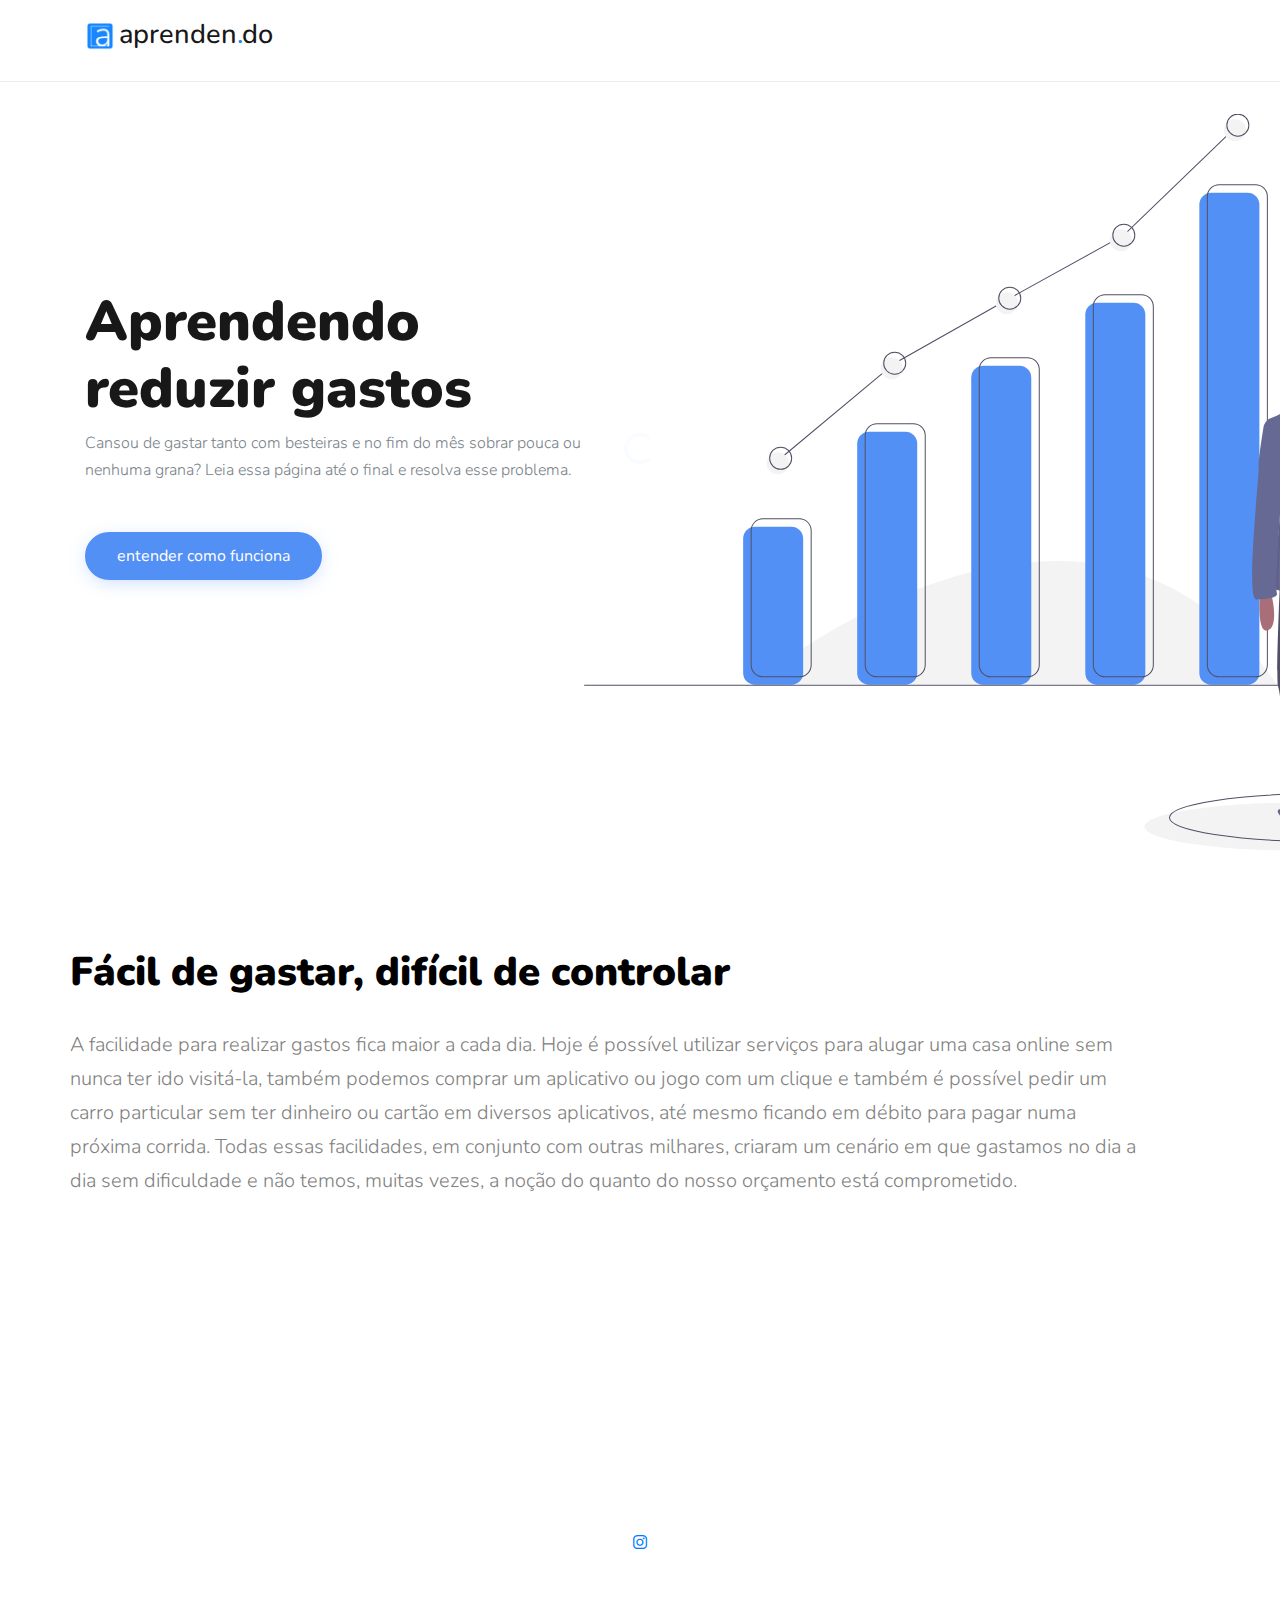
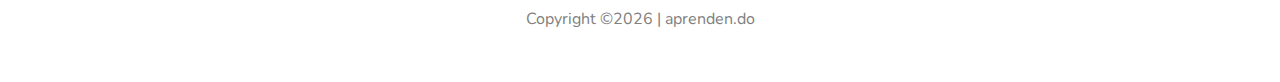
<file: gastos/o-quanto-pode-me-prejudicar.html>
<!DOCTYPE html>
<html lang="pt-br">
  <head>
    <title>aprendendo | gastos | prejuízo</title>
    <meta charset="utf-8">
    <meta name="viewport" content="width=device-width, initial-scale=1, shrink-to-fit=no">
    
    
    <link href="https://fonts.googleapis.com/css?family=Nunito:300,400,700" rel="stylesheet">
    <link rel="stylesheet" href="../modules/fonts/icomoon/style.css">

    <link rel="stylesheet" href="../modules/css/bootstrap.min.css">
    <link rel="stylesheet" href="../modules/css/jquery-ui.css">
    <link rel="stylesheet" href="../modules/css/owl.carousel.min.css">
    <link rel="stylesheet" href="../modules/css/owl.theme.default.min.css">
    <link rel="stylesheet" href="../modules/css/owl.theme.default.min.css">

    <link rel="stylesheet" href="../modules/css/jquery.fancybox.min.css">

    <link rel="stylesheet" href="../modules/css/bootstrap-datepicker.css">

    <link rel="stylesheet" href="../modules/fonts/flaticon/font/flaticon.css">

    <link rel="stylesheet" href="../modules/css/aos.css">

    <link rel="stylesheet" href="../modules/css/style.css">
    
  </head>
  <body data-spy="scroll" data-target=".site-navbar-target" data-offset="300">
  

  <div id="overlayer"></div>
  <div class="loader">
    <div class="spinner-border text-primary" role="status">
      <span class="sr-only">carregando...</span>
    </div>
  </div>

  <div class="site-wrap"  id="home-section">

    <div class="site-mobile-menu site-navbar-target">
      <div class="site-mobile-menu-header">
        <div class="site-mobile-menu-close mt-3">
          <span class="icon-close2 js-menu-toggle"></span>
        </div>
      </div>
      <div class="site-mobile-menu-body"></div>
    </div>
   
   
    <header class="site-navbar py-4 js-sticky-header site-navbar-target" role="banner">

      <div class="container">
        <div class="row align-items-center">
          
          <div class="col-6 col-md-9 col-xl-9  d-block">
            <h1 class="mb-0 site-logo"><a href="http://dinheiro.aprenden.do/home.html" class="text-black mb-0"><img class="logo mr-1" src="../modules/images/logo.png">aprenden<span class="text-primary">.</span>do</a></h1>
          </div>

          <!--
          <div class="col-6 col-md-3 col-xl-3  d-block">
            <a target="blank" href="https://api.whatsapp.com/send?phone=5511949449941&text=Olá!%20Gostaria%20de%20iniciar%20uma%20consultoria%20financeira.%20" class="btn btn-primary mb-2">iniciar consultoria</a>
          </div
          >-->



          <!--
          <div class="col-12 col-md-9 col-xl-8 main-menu">
            <nav class="site-navigation position-relative text-right" role="navigation">

              <ul class="site-menu main-menu js-clone-nav mr-auto d-none d-lg-block ml-0 pl-0">
                <li><a href="#home-section" class="nav-link">Home</a></li>
                <li><a href="#features-section" class="nav-link">Features</a></li>
                <li class="has-children">
                  <a href="#about-section" class="nav-link">About Us</a>
                  <ul class="dropdown arrow-top">
                    <li><a href="#" target="_blank" class="nav-link"><span class="text-primary">More Free Templates</span></a></li>
                    <li><a href="#our-team-section" class="nav-link">Our Team</a></li>
                    <li class="has-children">
                      <a href="#">More Links</a>
                      <ul class="dropdown">
                        <li><a href="#">Menu One</a></li>
                        <li><a href="#">Menu Two</a></li>
                        <li><a href="#">Menu Three</a></li>
                      </ul>
                    </li>
                  </ul>
                </li>
                <li><a href="#testimonials-section" class="nav-link">Testimonials</a></li>
                <li><a href="#blog-section" class="nav-link">Blog</a></li>
                <li><a href="#contact-section" class="nav-link">Contact</a></li>
              </ul>
            </nav>
          </div>


          <div class="col-6 col-md-9 d-inline-block d-lg-none ml-md-0" ><a href="#" class="site-menu-toggle js-menu-toggle text-black float-right"><span class="icon-menu h3"></span></a></div>

        </div>
      </div>
      -->
      
    </header>
    

    <div class="site-blocks-cover">
      <div class="container">
        <div class="row align-items-center justify-content-center">

          <div class="col-md-12" style="position: relative;" data-aos="fade-up" data-aos-delay="200">
            
            <img src="../modules/images/undraw_investing_7u74.svg" alt="Image" class="img-fluid img-absolute d-none d-md-block">

            <div class="row mb-4" data-aos="fade-up" data-aos-delay="200">
              <div class="col-lg-6 mr-auto">
                <h1></span>Aprendendo reduzir gastos</span></h1>
                <p class="lead mb-5">Cansou de gastar tanto com besteiras e no fim do mês sobrar pouca ou nenhuma grana? Leia essa página até o final e resolva esse problema.</p>
                <div class="d-none d-md-inline-block">
                  <a href="#features-section" class=" btn btn-primary mr-2 mb-2">entender como funciona</a>
                </div>
              </div>
            </div>

          </div>
        </div>
      </div>
    </div>  

    <div class="container">
      <div class="row mb-5">

        <div class="col-lg-12 pr-lg-5 mr-auto mt-5 order-2 order-lg-1 row">

          <h2 class="section-title pb-4">Fácil de gastar, difícil de controlar</h2>
          <P class="lead">A facilidade para realizar gastos fica maior a cada dia. Hoje é possível utilizar serviços para alugar uma casa online sem nunca ter ido visitá-la, também podemos comprar um aplicativo ou jogo com um clique e também é possível pedir um carro particular sem ter dinheiro ou cartão em diversos aplicativos, até mesmo ficando em débito para pagar numa próxima corrida. Todas essas facilidades, em conjunto com outras milhares, criaram um cenário em que gastamos no dia a dia sem dificuldade e não temos, muitas vezes, a noção do quanto do nosso orçamento está comprometido.</P>

          <div class="mt-3 col-lg-3 idea-box" data-aos="fade-right">
            <blockquote>58% dos brasileiros não se dedicam às próprias finanças.</blockquote>
          </div>
          <div class="mt-3 offset-lg-1 col-lg-3 idea-box" data-aos="fade-right">
            <blockquote>O Brasil tem mais de 30 milhões de superendividados , ou seja, pessoas que não possuem condições financeiras para pagar suas dívidas.</blockquote>
          </div>
          <div class="mt-3 offset-lg-1 col-lg-3 idea-box" data-aos="fade-right">
            <blockquote>30% do salário do brasileiro é usado para pagar a fatura do cartão de crédito.</blockquote>
          </div>

        </div>

      </div>
    </div>


   
<!--
        <div class="row mb-5 site-section">
          <div class="col-lg-7" data-aos="fade-right">
            <img src="images/undraw_gift_card_6ekc.svg" alt="Image" class="img-fluid">
          </div>
          <div class="col-lg-5 pl-lg-5 ml-auto mt-md-5">
            <h2 class="text-black">Communicate and gather feedback</h2>
            <p class="mb-4">Lorem ipsum dolor sit amet consectetur adipisicing elit. Voluptatem neque nisi architecto autem molestias corrupti officia veniam.</p>
            
            <div class="author-box" data-aos="fade-left">
              <div class="d-flex mb-4">
                <div class="mr-3">
                  <img src="images/person_4.jpg" alt="Image" class="img-fluid rounded-circle">
                </div>
                <div class="mr-auto text-black">
                  <strong class="font-weight-bold mb-0">Grey Simpson</strong> <br>
                  Co-Founder, XYZ Inc.
                </div>
              </div>
              <blockquote>&ldquo;Lorem ipsum dolor sit amet, consectetur adipisicing elit. Ducimus vitae ipsa asperiores inventore aperiam iure?&rdquo;</blockquote>
            </div>
          </div>
        </div>

        <div class="mt-5 row mb-5 site-section ">
          <div class="col-lg-7 order-1 order-lg-2" data-aos="fade-left">
            <img src="images/undraw_metrics_gtu7.svg" alt="Image" class="img-fluid">
          </div>
          <div class="col-lg-5 pr-lg-5 mr-auto mt-5 order-2 order-lg-1">
            <h2 class="text-black">Communicate and gather feedback</h2>
            <p class="mb-4">Lorem ipsum dolor sit amet consectetur adipisicing elit. Voluptatem neque nisi architecto autem molestias corrupti officia veniam</p>
            
            

            <div class="author-box" data-aos="fade-right">
              <div class="d-flex mb-4">
                <div class="mr-3">
                  <img src="images/person_1.jpg" alt="Image" class="img-fluid rounded-circle">
                </div>
                <div class="mr-auto text-black">
                  <strong class="font-weight-bold mb-0">Kimberly Gush</strong> <br>
                  Co-Founder, XYZ Inc.
                </div>
              </div>
              <blockquote>&ldquo;Lorem ipsum dolor sit amet, consectetur adipisicing elit. Ducimus vitae ipsa asperiores inventore aperiam iure?&rdquo;</blockquote>
            </div>
          </div>
        </div>
      </div>
    </div>


    <div class="site-section bg-light" id="about-section">
      <div class="container">
        <div class="row mb-5">
          <div class="col-12 text-center">
            <h2 class="section-title mb-3">About Us</h2>
          </div>
        </div>
        <div class="row mb-5">
          <div class="col-lg-6" data-aos="fade-right">
            <img src="images/undraw_bookmarks_r6up.svg" alt="Image" class="img-fluid">
          </div>
          <div class="col-lg-5 ml-auto pl-lg-5">
            <h2 class="text-black mb-4 h3 font-weight-bold">Our Mission</h2>
            <p class="mb-4">Eos cumque optio dolores excepturi rerum temporibus magni recusandae eveniet, totam omnis consectetur maxime quibusdam expedita dolorem dolor nobis dicta labore quaerat esse magnam unde, aperiam delectus! At maiores, itaque.</p>
            <ul class="ul-check mb-5 list-unstyled success">
              <li>Laborum enim quasi at modi</li>
              <li>Ad at tempore</li>
              <li>Labore quaerat esse</li>
            </ul>
            <p><a href="#" class="btn btn-primary">Learn More</a></p>
          </div>
        </div>

        
      </div>
    </div>

    <div class="site-section" id="our-team-section">
      <div class="container">
        <div class="row mb-5 justify-content-center text-center"  data-aos="fade-up">
          <div class="col-7 text-center  mb-5">
            <h2 class="section-title">Our Team</h2>
            <p class="lead">Lorem ipsum dolor sit amet, consectetur adipisicing elit. Fuga quos quaerat sapiente nam, id vero.</p>
          </div>
        </div>
       
        <div class="row">

          <div class="col-lg-4 col-md-6 mb-4" data-aos="fade-up" data-aos-delay="100">
            <div class="person">
              <div class="bio-img">
                <figure>
                  <img src="images/person_1.jpg" alt="Image" class="img-fluid">
                </figure>
                <div class="social">
                  <a href="#"><span class="icon-facebook"></span></a>
                  <a href="#"><span class="icon-twitter"></span></a>
                  <a href="#"><span class="icon-instagram"></span></a>
                </div>
              </div>
              <h2 class="text-black h1">Cloe Marena</h2>
              <span class="sub-title d-block mb-3">President</span>
              <p>Lorem ipsum dolor sit amet, consectetur adipisicing elit. Voluptatum excepturi corporis qui doloribus perspiciatis ipsa modi accusantium repellat.</p>
            </div>
          </div>

          <div class="col-lg-4 col-md-6 mb-4" data-aos="fade-up" data-aos-delay="200">
            <div class="person">
              <div class="bio-img">
                <figure>
                  <img src="images/person_2.jpg" alt="Image" class="img-fluid">
                </figure>
                <div class="social">
                  <a href="#"><span class="icon-facebook"></span></a>
                  <a href="#"><span class="icon-twitter"></span></a>
                  <a href="#"><span class="icon-instagram"></span></a>
                </div>
              </div>
              <h2 class="text-black h1">John Rooster</h2>
              <span class="sub-title d-block mb-3">Marketing</span>
              <p>Lorem ipsum dolor sit amet, consectetur adipisicing elit. Voluptatum excepturi corporis qui doloribus perspiciatis ipsa modi accusantium repellat.</p>
              
            </div>
          </div>
          
          <div class="col-lg-4 col-md-6 mb-4" data-aos="fade-up" data-aos-delay="300">
            <div class="person">
              <div class="bio-img">
                <figure>
                  <img src="images/person_3.jpg" alt="Image" class="img-fluid">
                </figure>
                <div class="social">
                  <a href="#"><span class="icon-facebook"></span></a>
                  <a href="#"><span class="icon-twitter"></span></a>
                  <a href="#"><span class="icon-instagram"></span></a>
                </div>
              </div>
              <h2 class="text-black h1">Will Turner</h2>
              <span class="sub-title d-block mb-3">Marketing</span>
              <p>Lorem ipsum dolor sit amet, consectetur adipisicing elit. Voluptatum excepturi corporis qui doloribus perspiciatis ipsa modi accusantium repellat.</p>
            </div>
          </div>

          <div class="col-lg-4 col-md-6 mb-4" data-aos="fade-up">
            <div class="person">
              <div class="bio-img">
                <figure>
                  <img src="images/person_4.jpg" alt="Image" class="img-fluid">
                </figure>
                <div class="social">
                  <a href="#"><span class="icon-facebook"></span></a>
                  <a href="#"><span class="icon-twitter"></span></a>
                  <a href="#"><span class="icon-instagram"></span></a>
                </div>
              </div>
              <h2 class="text-black h1">Nicolas Stainer</h2>
              <span class="sub-title d-block mb-3">Financing</span>
              <p>Lorem ipsum dolor sit amet, consectetur adipisicing elit. Voluptatum excepturi corporis qui doloribus perspiciatis ipsa modi accusantium repellat.</p>
            </div>
          </div>

          <div class="col-lg-4 col-md-6 mb-4" data-aos="fade-up" data-aos-delay="100">
            <div class="person">
              <div class="bio-img">
                <figure>
                  <img src="images/person_5.jpg" alt="Image" class="img-fluid">
                </figure>
                <div class="social">
                  <a href="#"><span class="icon-facebook"></span></a>
                  <a href="#"><span class="icon-twitter"></span></a>
                  <a href="#"><span class="icon-instagram"></span></a>
                </div>
              </div>
              <h2 class="text-black h1">George Brook</h2>
              <span class="sub-title d-block mb-3">Founder</span>
              <p>Lorem ipsum dolor sit amet, consectetur adipisicing elit. Voluptatum excepturi corporis qui doloribus perspiciatis ipsa modi accusantium repellat.</p>
            </div>
          </div>

          <div class="col-lg-4 col-md-6 mb-4" data-aos="fade-up" data-aos-delay="200">
            <div class="person">
              <div class="bio-img">
                <figure>
                  <img src="images/person_6.jpg" alt="Image" class="img-fluid">
                </figure>
                <div class="social">
                  <a href="#"><span class="icon-facebook"></span></a>
                  <a href="#"><span class="icon-twitter"></span></a>
                  <a href="#"><span class="icon-instagram"></span></a>
                </div>
              </div>
              <h2 class="text-black h1">Emely Hopson</h2>
              <span class="sub-title d-block mb-3">Marketing</span>
              <p>Lorem ipsum dolor sit amet, consectetur adipisicing elit. Voluptatum excepturi corporis qui doloribus perspiciatis ipsa modi accusantium repellat.</p>
              
            </div>
          </div>

        </div>
      </div>
    </div>


    <div class="site-section testimonial-wrap bg-light" id="testimonials-section">
      <div class="container">
        <div class="row mb-5">
          <div class="col-12 text-center">
            <h2 class="section-title mb-3">Testimonials</h2>
          </div>
        </div>
      </div>
      <div class="slide-one-item home-slider owl-carousel">
          <div>
            <div class="testimonial">
              <figure class="mb-4 d-block align-items-center justify-content-center">
                <div><img src="images/person_3.jpg" alt="Image" class="w-100 img-fluid mb-3 shadow"></div>
              </figure>
              <blockquote class="mb-3">
                <p>&ldquo;Lorem ipsum dolor sit amet consectetur adipisicing elit. Consectetur unde reprehenderit aperiam quaerat fugiat repudiandae explicabo animi minima fuga beatae illum eligendi incidunt consequatur. Amet dolores excepturi earum unde iusto.&rdquo;</p>
              </blockquote>
              <p class="text-black"><strong>John Smith</strong></p>

              
            </div>
          </div>
          <div>
            <div class="testimonial">
              
              <figure class="mb-4 d-block align-items-center justify-content-center">
                <div><img src="images/person_2.jpg" alt="Image" class="w-100 img-fluid mb-3 shadow"></div>
              </figure>

              <blockquote class="mb-3">
                <p>&ldquo;Lorem ipsum dolor sit amet consectetur adipisicing elit. Consectetur unde reprehenderit aperiam quaerat fugiat repudiandae explicabo animi minima fuga beatae illum eligendi incidunt consequatur. Amet dolores excepturi earum unde iusto.&rdquo;</p>
              </blockquote>
              
              <p class="text-black"><strong>Robert Aguilar</strong></p>
              
              
            </div>
          </div>

          <div>
            <div class="testimonial">
              <figure class="mb-4 d-block align-items-center justify-content-center">
                <div><img src="images/person_4.jpg" alt="Image" class="w-100 img-fluid mb-3 shadow"></div>
              </figure>
              <blockquote class="mb-3">
                <p>&ldquo;Lorem ipsum dolor sit amet consectetur adipisicing elit. Consectetur unde reprehenderit aperiam quaerat fugiat repudiandae explicabo animi minima fuga beatae illum eligendi incidunt consequatur. Amet dolores excepturi earum unde iusto.&rdquo;</p>
              </blockquote>
              <p class="text-black"><strong>Roger Spears</strong></p>

              
            </div>
           
          </div>

          <div>
            <div class="testimonial">
              <figure class="mb-4 d-block align-items-center justify-content-center">
                <div><img src="images/person_1.jpg" alt="Image" class="w-100 img-fluid mb-3 shadow"></div>
              </figure>
              <blockquote class="mb-3">
                <p>&ldquo;Lorem ipsum dolor sit amet consectetur adipisicing elit. Consectetur unde reprehenderit aperiam quaerat fugiat repudiandae explicabo animi minima fuga beatae illum eligendi incidunt consequatur. Amet dolores excepturi earum unde iusto.&rdquo;</p>
              </blockquote>
              <p class="text-black"><strong>Kyle McDonald</strong></p>

              
            </div>

          </div>

        </div>
    </div>

    <div class="site-section" id="blog-section">
      <div class="container">
        <div class="row mb-5">
          <div class="col-12 text-center">
            <h2 class="section-title mb-3">Blog Posts</h2>
          </div>
        </div>

        <div class="row">
          <div class="col-md-6 col-lg-4 mb-4 mb-lg-4">
            <div class="h-entry">
              <img src="images/img_1.jpg" alt="Image" class="img-fluid">
              <h2><a href="#">Make Your Business More Profitable</a></h2>
              <div class="meta mb-4">Ham Brook <span class="mx-2">&bullet;</span> Jan 18, 2019<span class="mx-2">&bullet;</span> <a href="#">News</a></div>
              <p>Lorem ipsum dolor sit amet consectetur adipisicing elit. Natus eligendi nobis ea maiores sapiente veritatis reprehenderit suscipit quaerat rerum voluptatibus a eius.</p>
              <p><a href="#">Continue Reading...</a></p>
            </div> 
          </div>
          <div class="col-md-6 col-lg-4 mb-4 mb-lg-4">
            <div class="h-entry">
              <img src="images/img_2.jpg" alt="Image" class="img-fluid">
              <h2><a href="#">Make Your Business More Profitable</a></h2>
              <div class="meta mb-4">James Phelps <span class="mx-2">&bullet;</span> Jan 18, 2019<span class="mx-2">&bullet;</span> <a href="#">News</a></div>
              <p>Lorem ipsum dolor sit amet consectetur adipisicing elit. Natus eligendi nobis ea maiores sapiente veritatis reprehenderit suscipit quaerat rerum voluptatibus a eius.</p>
              <p><a href="#">Continue Reading...</a></p>
            </div>
          </div>
          <div class="col-md-6 col-lg-4 mb-4 mb-lg-4">
            <div class="h-entry">
              <img src="images/img_3.jpg" alt="Image" class="img-fluid">
              <h2><a href="#">Make Your Business More Profitable</a></h2>
              <div class="meta mb-4">James Phelps <span class="mx-2">&bullet;</span> Jan 18, 2019<span class="mx-2">&bullet;</span> <a href="#">News</a></div>
              <p>Lorem ipsum dolor sit amet consectetur adipisicing elit. Natus eligendi nobis ea maiores sapiente veritatis reprehenderit suscipit quaerat rerum voluptatibus a eius.</p>
              <p><a href="#">Continue Reading...</a></p>
            </div> 
          </div>
          
        </div>
      </div>
    </div>

    <div class="site-section bg-image2 overlay" id="contact-section" style="background-image: url('images/hero_1.jpg');">
      <div class="container">
        <div class="row mb-5">
          <div class="col-12 text-center">
            <h2 class="section-title mb-3 text-white">Contact Us</h2>
          </div>
        </div>
        <div class="row justify-content-center">
          <div class="col-lg-7 mb-5">

            

            <form action="#" class="p-5 bg-white">
              
              <h2 class="h4 text-black mb-5">Contact Form</h2> 

              <div class="row form-group">
                <div class="col-md-6 mb-3 mb-md-0">
                  <label class="text-black" for="fname">First Name</label>
                  <input type="text" id="fname" class="form-control rounded-0">
                </div>
                <div class="col-md-6">
                  <label class="text-black" for="lname">Last Name</label>
                  <input type="text" id="lname" class="form-control rounded-0">
                </div>
              </div>

              <div class="row form-group">
                
                <div class="col-md-12">
                  <label class="text-black" for="email">Email</label> 
                  <input type="email" id="email" class="form-control rounded-0">
                </div>
              </div>

              <div class="row form-group">
                
                <div class="col-md-12">
                  <label class="text-black" for="subject">Subject</label> 
                  <input type="subject" id="subject" class="form-control rounded-0">
                </div>
              </div>

              <div class="row form-group">
                <div class="col-md-12">
                  <label class="text-black" for="message">Message</label> 
                  <textarea name="message" id="message" cols="30" rows="7" class="form-control rounded-0" placeholder="Leave your message here..."></textarea>
                </div>
              </div>

              <div class="row form-group">
                <div class="col-md-12">
                  <input type="submit" value="Send Message" class="btn btn-primary mr-2 mb-2">
                </div>
              </div>

  
            </form>
          </div>
        
        </div>
        
      </div>
    </div>
-->
    <div class="footer py-5 text-center">
      <div class="container">
        <div class="row mb-5">
          <div class="col-12">
            <p class="mb-0">
              <!--<a href="#" class="p-3"><span class="icon-facebook"></span></a>-->
              <!--<a href="#" class="p-3"><span class="icon-twitter"></span></a>-->
              <a target="blank" href="http://www.instagram.com/aprenden.do" class="p-3"><span class="icon-instagram"></span></a>
              <!--<a href="#" class="p-3"><span class="icon-linkedin"></span></a>-->
              <!--<a href="#" class="p-3"><span class="icon-pinterest"></span></a>-->
            </p>
          </div>
        </div>
        <div class="row">
          <div class="col-md-12">
            <p class="mb-0">
              Copyright &copy;<script>document.write(new Date().getFullYear());</script> | aprenden.do</a>
            </p>
          </div>
        </div>
      </div>
    </div>
  </div> <!-- .site-wrap -->

  <!-- Global site tag (gtag.js) - Google Analytics -->
  <script async src="https://www.googletagmanager.com/gtag/js?id=G-38KVNGQXET"></script>
  <script>
    window.dataLayer = window.dataLayer || [];
    function gtag(){dataLayer.push(arguments);}
    gtag('js', new Date());

    gtag('config', 'G-38KVNGQXET');
  </script>

  <script src="../modules/js/jquery-3.3.1.min.js"></script>
  <script src="../modules/js/jquery-ui.js"></script>
  <script src="../modules/js/popper.min.js"></script>
  <script src="../modules/js/bootstrap.min.js"></script>
  <script src="../modules/js/owl.carousel.min.js"></script>
  <script src="../modules/js/jquery.countdown.min.js"></script>
  <script src="../modules/js/bootstrap-datepicker.min.js"></script>
  <script src="../modules/js/jquery.easing.1.3.js"></script>
  <script src="../modules/js/aos.js"></script>
  <script src="../modules/js/jquery.fancybox.min.js"></script>
  <script src="../modules/js/jquery.sticky.js"></script>

  
  <script src="../modules/js/main.js"></script>
  
  </body>
</html>
</file>
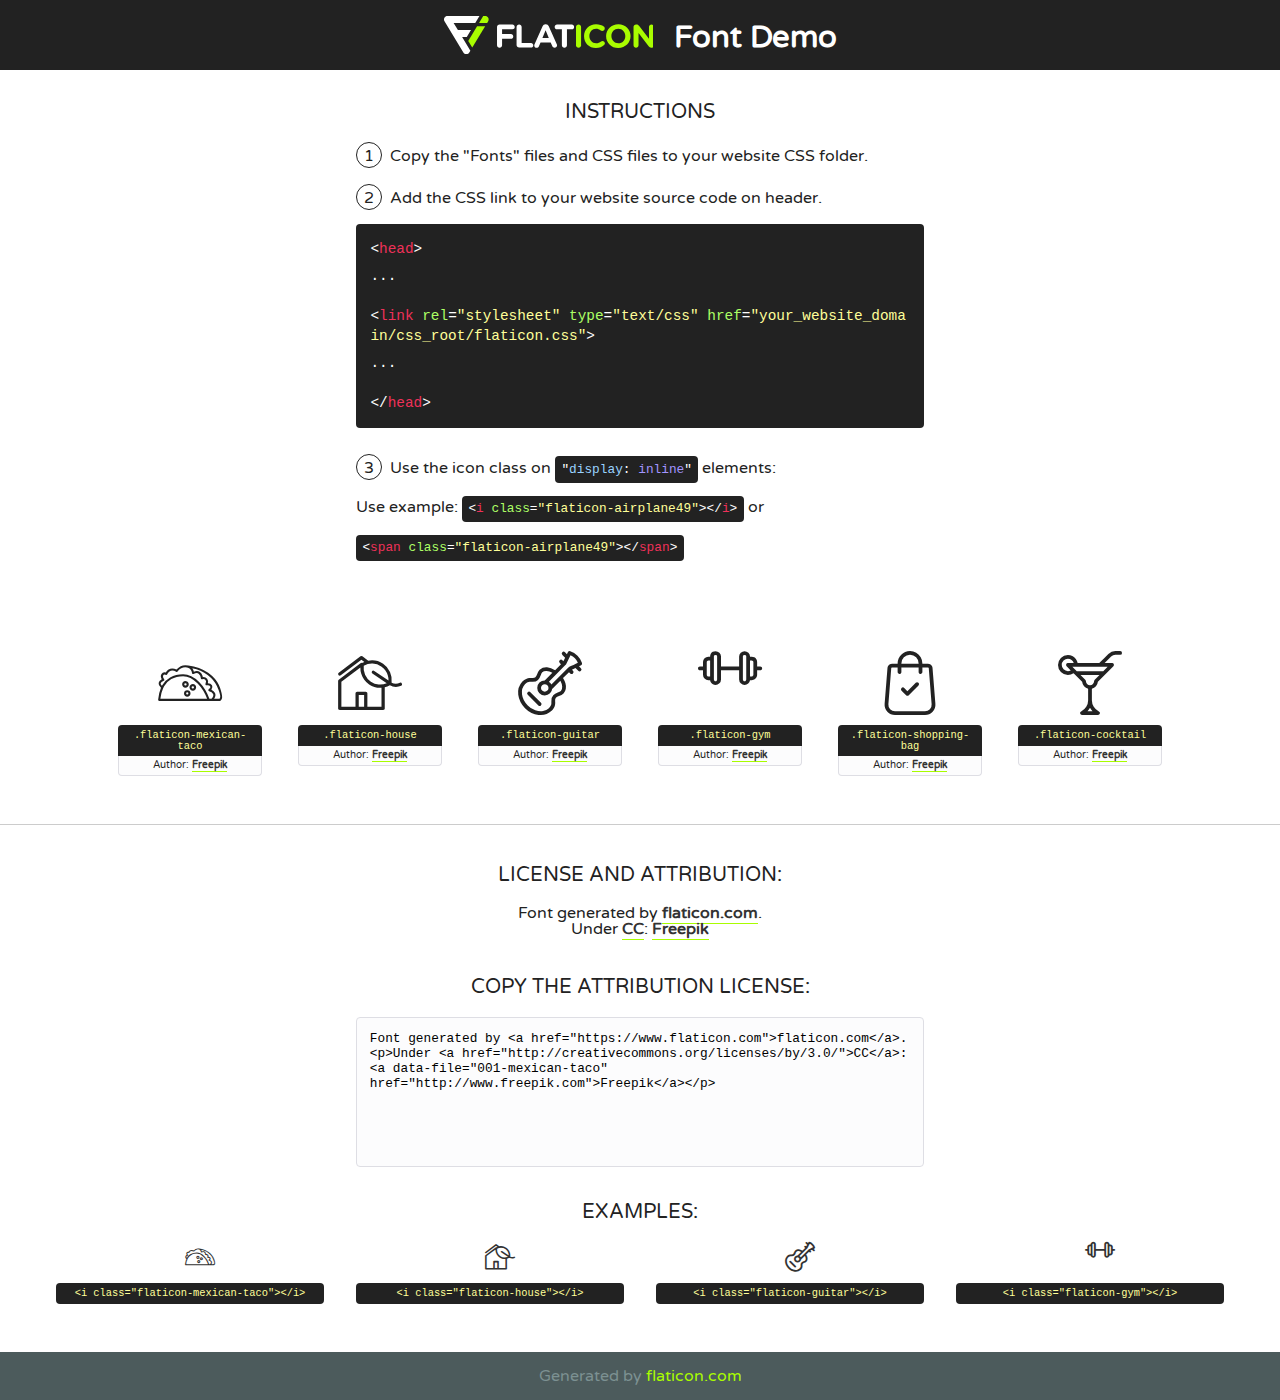
<file: modules/fonts/flaticon/font/flaticon.html>
<!DOCTYPE html>
<!--
  Flaticon icon font: Flaticon
  Creation date: 11/02/2019 11:47
-->
<html>
<!DOCTYPE html>
<html>

<head>
    <title>Flaticon WebFont</title>
    <link href="http://fonts.googleapis.com/css?family=Varela+Round" rel="stylesheet" type="text/css" />
    <link rel="stylesheet" type="text/css" href="flaticon.css">
    <meta charset="UTF-8">
    <style>
    html, body, div, span, applet, object, iframe,
    h1, h2, h3, h4, h5, h6, p, blockquote, pre,
    a, abbr, acronym, address, big, cite, code,
    del, dfn, em, img, ins, kbd, q, s, samp,
    small, strike, strong, sub, sup, tt, var,
    b, u, i, center,
    dl, dt, dd, ol, ul, li,
    fieldset, form, label, legend,
    table, caption, tbody, tfoot, thead, tr, th, td,
    article, aside, canvas, details, embed, 
    figure, figcaption, footer, header, hgroup, 
    menu, nav, output, ruby, section, summary,
    time, mark, audio, video {
        margin: 0;
        padding: 0;
        border: 0;
        font-size: 100%;
        font: inherit;
        vertical-align: baseline;
    }
    /* HTML5 display-role reset for older browsers */
    article, aside, details, figcaption, figure, 
    footer, header, hgroup, menu, nav, section {
        display: block;
    }
    body {
        line-height: 1;
    }
    ol, ul {
        list-style: none;
    }
    blockquote, q {
        quotes: none;
    }
    blockquote:before, blockquote:after,
    q:before, q:after {
        content: '';
        content: none;
    }
    table {
        border-collapse: collapse;
        border-spacing: 0;
    }
    body {
        font-family: 'Varela Round', Helvetica, Arial, sans-serif;
        font-size: 16px;
        color: #222;
    }
    a {
        color: #333;
        border-bottom: 1px solid #a9fd00;
        font-weight: bold;
        text-decoration: none;
    }
    * {
        -moz-box-sizing: border-box;
        -webkit-box-sizing: border-box;
        box-sizing: border-box;
        margin: 0;
        padding: 0;
    }
    [class^="flaticon-"]:before, [class*=" flaticon-"]:before, [class^="flaticon-"]:after, [class*=" flaticon-"]:after {
        font-family: Flaticon;
        font-size: 30px;
        font-style: normal;
        margin-left: 20px;
        color: #333;
    }
    .wrapper {
        max-width: 600px;
        margin: auto;
        padding: 0 1em;
    }
    .title {
        font-size: 1.25em;
        text-align: center;
        margin-bottom: 1em;
        text-transform: uppercase;
    }
    header {
        text-align: center;
        background-color: #222;
        color: #fff;
        padding: 1em;
    }
    header .logo {
        width: 210px;
        height: 38px;
        display: inline-block;
        vertical-align: middle;
        margin-right: 1em;
        border: none;
    }
    header strong {
        font-size: 1.95em;
        font-weight: bold;
        vertical-align: middle;
        margin-top: 5px;
        display: inline-block;
    }
    .demo {
        margin: 2em auto;
        line-height: 1.25em;
    }
    .demo ul li {
        margin-bottom: 1em;
    }
    .demo ul li .num {
        color: #222;
        border-radius: 20px;
        display: inline-block;
        width: 26px;
        padding: 3px;
        height: 26px;
        text-align: center;
        margin-right: 0.5em;
        border: 1px solid #222;
    }
    .demo ul li code {
        background-color: #222;
        border-radius: 4px;
        padding: 0.25em 0.5em;
        display: inline-block;
        color: #fff;
        font-family: Consolas,Monaco,Lucida Console,Liberation Mono,DejaVu Sans Mono,Bitstream Vera Sans Mono,Courier New, monospace;
        font-weight: lighter;
        margin-top: 1em;
        font-size: 0.8em;
        word-break: break-all;
    }
    .demo ul li code.big {
        padding: 1em;
        font-size: 0.9em;
    }
    .demo ul li code .red {
        color: #EF3159;
    }
    .demo ul li code .green {
        color: #ACFF65;
    }
    .demo ul li code .yellow {
        color: #FFFF99;
    }
    .demo ul li code .blue {
        color: #99D3FF;
    }
    .demo ul li code .purple {
        color: #A295FF;
    }
    .demo ul li code .dots {
        margin-top: 0.5em;
        display: block;
    }
    #glyphs {
        border-bottom: 1px solid #ccc;
        padding: 2em 0;
        text-align: center;
    }
    .glyph {
        display: inline-block;
        width: 9em;
        margin: 1em;
        text-align: center;
        vertical-align: top;
        background: #FFF;
    }
    .glyph .glyph-icon {
        padding: 10px;
        display: block;
        font-family:"Flaticon";
        font-size: 64px;
        line-height: 1;
    }
    .glyph .glyph-icon:before {
        font-size: 64px;
        color: #222;
        margin-left: 0;
    }
    .class-name {
        font-size: 0.65em;
        background-color: #222;
        color: #fff;
        border-radius: 4px 4px 0 0;
        padding: 0.5em;
        color: #FFFF99;
        font-family: Consolas,Monaco,Lucida Console,Liberation Mono,DejaVu Sans Mono,Bitstream Vera Sans Mono,Courier New, monospace;
    }
    .author-name {
        font-size: 0.6em;
        background-color: #fcfcfd;
        border: 1px solid #DEDEE4;
        border-top: 0;
        border-radius: 0 0 4px 4px;
        padding: 0.5em;
    }
    .class-name:last-child {
        font-size: 10px;
        color:#888;
    }
    .class-name:last-child a {
        font-size: 10px;
        color:#555;
    }
    .class-name:last-child a:hover {
        color:#a9fd00;
    }
    .glyph > input {
        display: block;
        width: 100px;
        margin: 5px auto;
        text-align: center;
        font-size: 12px;
        cursor: text;
    }
    .glyph > input.icon-input {
        font-family:"Flaticon";
        font-size: 16px;
        margin-bottom: 10px;
    }
    .attribution .title {
        margin-top: 2em;
    }
    .attribution textarea {
        background-color: #fcfcfd;
        padding: 1em;
        border: none;
        box-shadow: none;
        border: 1px solid #DEDEE4;
        border-radius: 4px;
        resize: none;
        width: 100%;
        height: 150px;
        font-size: 0.8em;
        font-family: Consolas,Monaco,Lucida Console,Liberation Mono,DejaVu Sans Mono,Bitstream Vera Sans Mono,Courier New, monospace;
        -webkit-appearance: none;
    }
    .iconsuse {
        margin: 2em auto;
        text-align: center;
        max-width: 1200px;
    }
    .iconsuse:after {
        content: '';
        display: table;
        clear: both;
    }
    .iconsuse .image {
        float: left;
        width: 25%;
        padding: 0 1em;
    }
    .iconsuse .image p {
        margin-bottom: 1em;
    }
    .iconsuse .image span {
        display: block;
        font-size: 0.65em;
        background-color: #222;
        color: #fff;
        border-radius: 4px;
        padding: 0.5em;
        color: #FFFF99;
        margin-top: 1em;
        font-family: Consolas,Monaco,Lucida Console,Liberation Mono,DejaVu Sans Mono,Bitstream Vera Sans Mono,Courier New, monospace;
    }
    #footer {
        text-align: center;
        background-color: #4C5B5C;
        color: #7c9192;
        padding: 1em;
    }
    #footer a {
        border: none;
        color: #a9fd00;
        font-weight: normal;
    }
    @media (max-width: 960px) {
        .iconsuse .image {
            width: 50%;
        }
    }
    @media (max-width: 560px) {
        .iconsuse .image {
            width: 100%;
        }
    }
    </style>
</head>

<body class="characters-off">

    <header>
        <a href="https://www.flaticon.com" target="_blank" class="logo">
            <svg version="1.1" xmlns="http://www.w3.org/2000/svg" xmlns:xlink="http://www.w3.org/1999/xlink" xmlns:a="http://ns.adobe.com/AdobeSVGViewerExtensions/3.0/" viewBox="0 0 560.875 102.036" enable-background="new 0 0 560.875 102.036" xml:space="preserve">
                <defs>
                </defs>
                <g>
                    <g class="letters">
                        <path fill="#ffffff" d="M141.596,29.675c0-3.777,2.985-6.767,6.764-6.767h34.438c3.426,0,6.15,2.728,6.15,6.15
                        c0,3.43-2.724,6.149-6.15,6.149h-27.674v13.091h23.719c3.429,0,6.151,2.724,6.151,6.15c0,3.43-2.723,6.149-6.151,6.149h-23.719
                        v17.574c0,3.773-2.986,6.761-6.764,6.761c-3.779,0-6.764-2.989-6.764-6.761V29.675z"></path>
                        <path fill="#ffffff" d="M193.844,29.149c0-3.781,2.985-6.767,6.764-6.767c3.776,0,6.763,2.985,6.763,6.767v42.957h25.039
                        c3.426,0,6.149,2.726,6.149,6.153c0,3.425-2.723,6.15-6.149,6.15h-31.802c-3.779,0-6.764-2.986-6.764-6.768V29.149z"></path>
                        <path fill="#ffffff" d="M241.891,75.71l21.438-48.407c1.492-3.341,4.215-5.357,7.906-5.357h0.792
                        c3.686,0,6.323,2.017,7.815,5.357l21.439,48.407c0.436,0.967,0.701,1.845,0.701,2.723c0,3.602-2.809,6.501-6.414,6.501
                        c-3.161,0-5.269-1.845-6.499-4.655l-4.132-9.661h-27.059l-4.301,10.102c-1.144,2.631-3.426,4.214-6.237,4.214
                        c-3.517,0-6.24-2.81-6.24-6.325C241.1,77.64,241.451,76.677,241.891,75.71z M279.932,58.666l-8.521-20.297l-8.526,20.297H279.932
                        z"></path>
                        <path fill="#ffffff" d="M314.864,35.387H301.86c-3.429,0-6.239-2.813-6.239-6.238c0-3.429,2.811-6.24,6.239-6.24h39.533
                        c3.426,0,6.237,2.811,6.237,6.24c0,3.425-2.811,6.238-6.237,6.238h-13.001v42.785c0,3.773-2.99,6.761-6.764,6.761
                        c-3.779,0-6.764-2.989-6.764-6.761V35.387z"></path>
                        <path fill="#A9FD00" d="M352.615,29.149c0-3.781,2.985-6.767,6.767-6.767c3.774,0,6.761,2.985,6.761,6.767v49.024
                        c0,3.773-2.987,6.761-6.761,6.761c-3.781,0-6.767-2.989-6.767-6.761V29.149z"></path>
                        <path fill="#A9FD00" d="M374.132,53.836v-0.179c0-17.481,13.178-31.801,32.065-31.801c9.22,0,15.459,2.458,20.557,6.238
                        c1.402,1.054,2.637,2.985,2.637,5.357c0,3.692-2.985,6.59-6.681,6.59c-1.845,0-3.071-0.702-4.044-1.319
                        c-3.776-2.813-7.729-4.393-12.562-4.393c-10.364,0-17.831,8.611-17.831,19.154v0.173c0,10.542,7.291,19.329,17.831,19.329
                        c5.715,0,9.492-1.756,13.359-4.834c1.049-0.874,2.458-1.491,4.039-1.491c3.429,0,6.325,2.813,6.325,6.236
                        c0,2.106-1.056,3.78-2.282,4.834c-5.539,4.834-12.036,7.733-21.878,7.733C387.572,85.464,374.132,71.493,374.132,53.836z"></path>
                        <path fill="#A9FD00" d="M433.009,53.836v-0.179c0-17.481,13.79-31.801,32.766-31.801c18.981,0,32.592,14.143,32.592,31.628v0.173
                        c0,17.483-13.785,31.807-32.769,31.807C446.625,85.464,433.009,71.32,433.009,53.836z M484.224,53.836v-0.179
                        c0-10.539-7.725-19.326-18.626-19.326c-10.893,0-18.449,8.611-18.449,19.154v0.173c0,10.542,7.73,19.329,18.626,19.329
                        C476.676,72.986,484.224,64.378,484.224,53.836z"></path>
                        <path fill="#A9FD00" d="M506.233,29.321c0-3.774,2.99-6.763,6.767-6.763h1.401c3.252,0,5.183,1.583,7.029,3.953l26.093,34.265
                        V29.059c0-3.692,2.99-6.677,6.681-6.677c3.683,0,6.671,2.985,6.671,6.677v48.934c0,3.78-2.987,6.765-6.764,6.765h-0.436
                        c-3.257,0-5.188-1.581-7.034-3.953l-27.056-35.492v32.944c0,3.687-2.985,6.676-6.678,6.676c-3.683,0-6.673-2.989-6.673-6.676
                        V29.321z"></path>
                    </g>
                    <g class="insignia">
                        <path fill="#ffffff" d="M48.372,56.137h12.517l11.156-18.537H37.186L25.688,18.539h57.825L94.668,0H9.271
                        C5.925,0,2.842,1.801,1.198,4.716c-1.644,2.907-1.593,6.482,0.134,9.343l50.38,83.501c1.678,2.781,4.689,4.476,7.938,4.476
                        c3.246,0,6.257-1.695,7.935-4.476l2.898-4.804L48.372,56.137z"></path>
                        <g class="i">
                            <path fill="#A9FD00" d="M93.575,18.539h0.031v0.004l21.652,0.004l2.705-4.488c1.727-2.861,1.778-6.436,0.133-9.343
                            C116.454,1.801,113.371,0,110.026,0h-5.294L93.575,18.539z"></path>
                            <polygon fill="#A9FD00" points="88.291,27.356 64.725,66.486 75.519,84.404 109.942,27.356"></polygon>
                        </g>
                    </g>
                </g>
            </svg>
        </a>
        <strong>Font Demo</strong>
    </header>


    <section class="demo wrapper">

        <p class="title">Instructions</p>

        <ul>
            <li>
                <span class="num">1</span>Copy the "Fonts" files and CSS files to your website CSS folder.
            </li>
            <li>
                <span class="num">2</span>Add the CSS link to your website source code on header.
                <code class="big">
                    &lt;<span class="red">head</span>&gt;
                    <br/><span class="dots">...</span>
                    <br/>&lt;<span class="red">link</span> <span class="green">rel</span>=<span class="yellow">"stylesheet"</span> <span class="green">type</span>=<span class="yellow">"text/css"</span> <span class="green">href</span>=<span class="yellow">"your_website_domain/css_root/flaticon.css"</span>&gt;
                    <br/><span class="dots">...</span>
                    <br/>&lt;/<span class="red">head</span>&gt;
                </code>
            </li>

            <li>
                <p>
                    <span class="num">3</span>Use the icon class on <code>"<span class="blue">display</span>:<span class="purple"> inline</span>"</code> elements:
                    <br />
                    Use example: <code>&lt;<span class="red">i</span> <span class="green">class</span>=<span class="yellow">&quot;flaticon-airplane49&quot;</span>&gt;&lt;/<span class="red">i</span>&gt;</code> or <code>&lt;<span class="red">span</span> <span class="green">class</span>=<span class="yellow">&quot;flaticon-airplane49&quot;</span>&gt;&lt;/<span class="red">span</span>&gt;</code>
            </li>
        </ul>

    </section>




   <section id="glyphs">          
    
      
        <div class="glyph"><div class="glyph-icon flaticon-mexican-taco"></div>
            <div class="class-name">.flaticon-mexican-taco</div>
            <div class="author-name">Author: <a data-file="001-mexican-taco" href="http://www.freepik.com">Freepik</a> </div> 
        </div>        
        
        <div class="glyph"><div class="glyph-icon flaticon-house"></div>
            <div class="class-name">.flaticon-house</div>
            <div class="author-name">Author: <a data-file="002-house" href="http://www.freepik.com">Freepik</a> </div> 
        </div>        
        
        <div class="glyph"><div class="glyph-icon flaticon-guitar"></div>
            <div class="class-name">.flaticon-guitar</div>
            <div class="author-name">Author: <a data-file="003-guitar" href="http://www.freepik.com">Freepik</a> </div> 
        </div>        
        
        <div class="glyph"><div class="glyph-icon flaticon-gym"></div>
            <div class="class-name">.flaticon-gym</div>
            <div class="author-name">Author: <a data-file="004-gym" href="http://www.freepik.com">Freepik</a> </div> 
        </div>        
        
        <div class="glyph"><div class="glyph-icon flaticon-shopping-bag"></div>
            <div class="class-name">.flaticon-shopping-bag</div>
            <div class="author-name">Author: <a data-file="005-shopping-bag" href="http://www.freepik.com">Freepik</a> </div> 
        </div>        
        
        <div class="glyph"><div class="glyph-icon flaticon-cocktail"></div>
            <div class="class-name">.flaticon-cocktail</div>
            <div class="author-name">Author: <a data-file="006-cocktail" href="http://www.freepik.com">Freepik</a> </div> 
        </div>        
        

    </section>



    <section class="attribution wrapper"   style="text-align:center;">

      <div class="title">License and attribution:</div><div class="attrDiv">Font generated by <a href="https://www.flaticon.com">flaticon.com</a>. <div><p>Under <a href="http://creativecommons.org/licenses/by/3.0/">CC</a>: <a data-file="001-mexican-taco" href="http://www.freepik.com">Freepik</a></p>  </div>
      </div>
      <div class="title">Copy the Attribution License:</div>

    <textarea onclick="this.focus();this.select();">Font generated by &lt;a href=&quot;https://www.flaticon.com&quot;&gt;flaticon.com&lt;/a&gt;. <p>Under <a href="http://creativecommons.org/licenses/by/3.0/">CC</a>: <a data-file="001-mexican-taco" href="http://www.freepik.com">Freepik</a></p>  
     </textarea>

    </section>

    <section class="iconsuse">

          <div class="title">Examples:</div>            
             
            <div class="image">
                <p>
                    <i class="glyph-icon flaticon-mexican-taco"></i> 
                    <span>&lt;i class=&quot;flaticon-mexican-taco&quot;&gt;&lt;/i&gt;</span>
                </p>
            </div>
            
            <div class="image">
                <p>
                    <i class="glyph-icon flaticon-house"></i> 
                    <span>&lt;i class=&quot;flaticon-house&quot;&gt;&lt;/i&gt;</span>
                </p>
            </div>
            
            <div class="image">
                <p>
                    <i class="glyph-icon flaticon-guitar"></i> 
                    <span>&lt;i class=&quot;flaticon-guitar&quot;&gt;&lt;/i&gt;</span>
                </p>
            </div>
            
            <div class="image">
                <p>
                    <i class="glyph-icon flaticon-gym"></i> 
                    <span>&lt;i class=&quot;flaticon-gym&quot;&gt;&lt;/i&gt;</span>
                </p>
            </div>
                       
        </div>
                            
    </section>

<div id="footer">
    <div>Generated by <a href="https://www.flaticon.com">flaticon.com</a>
    </div>
</div>



</body>
</html>
</file>
<file: modules/fonts/icomoon/style.css>
@font-face {
  font-family: 'icomoon';
  src:  url('fonts/icomoon.eot?10si43');
  src:  url('fonts/icomoon.eot?10si43#iefix') format('embedded-opentype'),
    url('fonts/icomoon.ttf?10si43') format('truetype'),
    url('fonts/icomoon.woff?10si43') format('woff'),
    url('fonts/icomoon.svg?10si43#icomoon') format('svg');
  font-weight: normal;
  font-style: normal;
}

[class^="icon-"], [class*=" icon-"] {
  /* use !important to prevent issues with browser extensions that change fonts */
  font-family: 'icomoon' !important;
  speak: none;
  font-style: normal;
  font-weight: normal;
  font-variant: normal;
  text-transform: none;
  line-height: 1;

  /* Better Font Rendering =========== */
  -webkit-font-smoothing: antialiased;
  -moz-osx-font-smoothing: grayscale;
}

.icon-asterisk:before {
  content: "\f069";
}
.icon-plus:before {
  content: "\f067";
}
.icon-question:before {
  content: "\f128";
}
.icon-minus:before {
  content: "\f068";
}
.icon-glass:before {
  content: "\f000";
}
.icon-music:before {
  content: "\f001";
}
.icon-search:before {
  content: "\f002";
}
.icon-envelope-o:before {
  content: "\f003";
}
.icon-heart:before {
  content: "\f004";
}
.icon-star:before {
  content: "\f005";
}
.icon-star-o:before {
  content: "\f006";
}
.icon-user:before {
  content: "\f007";
}
.icon-film:before {
  content: "\f008";
}
.icon-th-large:before {
  content: "\f009";
}
.icon-th:before {
  content: "\f00a";
}
.icon-th-list:before {
  content: "\f00b";
}
.icon-check:before {
  content: "\f00c";
}
.icon-close:before {
  content: "\f00d";
}
.icon-remove:before {
  content: "\f00d";
}
.icon-times:before {
  content: "\f00d";
}
.icon-search-plus:before {
  content: "\f00e";
}
.icon-search-minus:before {
  content: "\f010";
}
.icon-power-off:before {
  content: "\f011";
}
.icon-signal:before {
  content: "\f012";
}
.icon-cog:before {
  content: "\f013";
}
.icon-gear:before {
  content: "\f013";
}
.icon-trash-o:before {
  content: "\f014";
}
.icon-home:before {
  content: "\f015";
}
.icon-file-o:before {
  content: "\f016";
}
.icon-clock-o:before {
  content: "\f017";
}
.icon-road:before {
  content: "\f018";
}
.icon-download:before {
  content: "\f019";
}
.icon-arrow-circle-o-down:before {
  content: "\f01a";
}
.icon-arrow-circle-o-up:before {
  content: "\f01b";
}
.icon-inbox:before {
  content: "\f01c";
}
.icon-play-circle-o:before {
  content: "\f01d";
}
.icon-repeat:before {
  content: "\f01e";
}
.icon-rotate-right:before {
  content: "\f01e";
}
.icon-refresh:before {
  content: "\f021";
}
.icon-list-alt:before {
  content: "\f022";
}
.icon-lock:before {
  content: "\f023";
}
.icon-flag:before {
  content: "\f024";
}
.icon-headphones:before {
  content: "\f025";
}
.icon-volume-off:before {
  content: "\f026";
}
.icon-volume-down:before {
  content: "\f027";
}
.icon-volume-up:before {
  content: "\f028";
}
.icon-qrcode:before {
  content: "\f029";
}
.icon-barcode:before {
  content: "\f02a";
}
.icon-tag:before {
  content: "\f02b";
}
.icon-tags:before {
  content: "\f02c";
}
.icon-book:before {
  content: "\f02d";
}
.icon-bookmark:before {
  content: "\f02e";
}
.icon-print:before {
  content: "\f02f";
}
.icon-camera:before {
  content: "\f030";
}
.icon-font:before {
  content: "\f031";
}
.icon-bold:before {
  content: "\f032";
}
.icon-italic:before {
  content: "\f033";
}
.icon-text-height:before {
  content: "\f034";
}
.icon-text-width:before {
  content: "\f035";
}
.icon-align-left:before {
  content: "\f036";
}
.icon-align-center:before {
  content: "\f037";
}
.icon-align-right:before {
  content: "\f038";
}
.icon-align-justify:before {
  content: "\f039";
}
.icon-list:before {
  content: "\f03a";
}
.icon-dedent:before {
  content: "\f03b";
}
.icon-outdent:before {
  content: "\f03b";
}
.icon-indent:before {
  content: "\f03c";
}
.icon-video-camera:before {
  content: "\f03d";
}
.icon-image:before {
  content: "\f03e";
}
.icon-photo:before {
  content: "\f03e";
}
.icon-picture-o:before {
  content: "\f03e";
}
.icon-pencil:before {
  content: "\f040";
}
.icon-map-marker:before {
  content: "\f041";
}
.icon-adjust:before {
  content: "\f042";
}
.icon-tint:before {
  content: "\f043";
}
.icon-edit:before {
  content: "\f044";
}
.icon-pencil-square-o:before {
  content: "\f044";
}
.icon-share-square-o:before {
  content: "\f045";
}
.icon-check-square-o:before {
  content: "\f046";
}
.icon-arrows:before {
  content: "\f047";
}
.icon-step-backward:before {
  content: "\f048";
}
.icon-fast-backward:before {
  content: "\f049";
}
.icon-backward:before {
  content: "\f04a";
}
.icon-play:before {
  content: "\f04b";
}
.icon-pause:before {
  content: "\f04c";
}
.icon-stop:before {
  content: "\f04d";
}
.icon-forward:before {
  content: "\f04e";
}
.icon-fast-forward:before {
  content: "\f050";
}
.icon-step-forward:before {
  content: "\f051";
}
.icon-eject:before {
  content: "\f052";
}
.icon-chevron-left:before {
  content: "\f053";
}
.icon-chevron-right:before {
  content: "\f054";
}
.icon-plus-circle:before {
  content: "\f055";
}
.icon-minus-circle:before {
  content: "\f056";
}
.icon-times-circle:before {
  content: "\f057";
}
.icon-check-circle:before {
  content: "\f058";
}
.icon-question-circle:before {
  content: "\f059";
}
.icon-info-circle:before {
  content: "\f05a";
}
.icon-crosshairs:before {
  content: "\f05b";
}
.icon-times-circle-o:before {
  content: "\f05c";
}
.icon-check-circle-o:before {
  content: "\f05d";
}
.icon-ban:before {
  content: "\f05e";
}
.icon-arrow-left:before {
  content: "\f060";
}
.icon-arrow-right:before {
  content: "\f061";
}
.icon-arrow-up:before {
  content: "\f062";
}
.icon-arrow-down:before {
  content: "\f063";
}
.icon-mail-forward:before {
  content: "\f064";
}
.icon-share:before {
  content: "\f064";
}
.icon-expand:before {
  content: "\f065";
}
.icon-compress:before {
  content: "\f066";
}
.icon-exclamation-circle:before {
  content: "\f06a";
}
.icon-gift:before {
  content: "\f06b";
}
.icon-leaf:before {
  content: "\f06c";
}
.icon-fire:before {
  content: "\f06d";
}
.icon-eye:before {
  content: "\f06e";
}
.icon-eye-slash:before {
  content: "\f070";
}
.icon-exclamation-triangle:before {
  content: "\f071";
}
.icon-warning:before {
  content: "\f071";
}
.icon-plane:before {
  content: "\f072";
}
.icon-calendar:before {
  content: "\f073";
}
.icon-random:before {
  content: "\f074";
}
.icon-comment:before {
  content: "\f075";
}
.icon-magnet:before {
  content: "\f076";
}
.icon-chevron-up:before {
  content: "\f077";
}
.icon-chevron-down:before {
  content: "\f078";
}
.icon-retweet:before {
  content: "\f079";
}
.icon-shopping-cart:before {
  content: "\f07a";
}
.icon-folder:before {
  content: "\f07b";
}
.icon-folder-open:before {
  content: "\f07c";
}
.icon-arrows-v:before {
  content: "\f07d";
}
.icon-arrows-h:before {
  content: "\f07e";
}
.icon-bar-chart:before {
  content: "\f080";
}
.icon-bar-chart-o:before {
  content: "\f080";
}
.icon-twitter-square:before {
  content: "\f081";
}
.icon-facebook-square:before {
  content: "\f082";
}
.icon-camera-retro:before {
  content: "\f083";
}
.icon-key:before {
  content: "\f084";
}
.icon-cogs:before {
  content: "\f085";
}
.icon-gears:before {
  content: "\f085";
}
.icon-comments:before {
  content: "\f086";
}
.icon-thumbs-o-up:before {
  content: "\f087";
}
.icon-thumbs-o-down:before {
  content: "\f088";
}
.icon-star-half:before {
  content: "\f089";
}
.icon-heart-o:before {
  content: "\f08a";
}
.icon-sign-out:before {
  content: "\f08b";
}
.icon-linkedin-square:before {
  content: "\f08c";
}
.icon-thumb-tack:before {
  content: "\f08d";
}
.icon-external-link:before {
  content: "\f08e";
}
.icon-sign-in:before {
  content: "\f090";
}
.icon-trophy:before {
  content: "\f091";
}
.icon-github-square:before {
  content: "\f092";
}
.icon-upload:before {
  content: "\f093";
}
.icon-lemon-o:before {
  content: "\f094";
}
.icon-phone:before {
  content: "\f095";
}
.icon-square-o:before {
  content: "\f096";
}
.icon-bookmark-o:before {
  content: "\f097";
}
.icon-phone-square:before {
  content: "\f098";
}
.icon-twitter:before {
  content: "\f099";
}
.icon-facebook:before {
  content: "\f09a";
}
.icon-facebook-f:before {
  content: "\f09a";
}
.icon-github:before {
  content: "\f09b";
}
.icon-unlock:before {
  content: "\f09c";
}
.icon-credit-card:before {
  content: "\f09d";
}
.icon-feed:before {
  content: "\f09e";
}
.icon-rss:before {
  content: "\f09e";
}
.icon-hdd-o:before {
  content: "\f0a0";
}
.icon-bullhorn:before {
  content: "\f0a1";
}
.icon-bell-o:before {
  content: "\f0a2";
}
.icon-certificate:before {
  content: "\f0a3";
}
.icon-hand-o-right:before {
  content: "\f0a4";
}
.icon-hand-o-left:before {
  content: "\f0a5";
}
.icon-hand-o-up:before {
  content: "\f0a6";
}
.icon-hand-o-down:before {
  content: "\f0a7";
}
.icon-arrow-circle-left:before {
  content: "\f0a8";
}
.icon-arrow-circle-right:before {
  content: "\f0a9";
}
.icon-arrow-circle-up:before {
  content: "\f0aa";
}
.icon-arrow-circle-down:before {
  content: "\f0ab";
}
.icon-globe:before {
  content: "\f0ac";
}
.icon-wrench:before {
  content: "\f0ad";
}
.icon-tasks:before {
  content: "\f0ae";
}
.icon-filter:before {
  content: "\f0b0";
}
.icon-briefcase:before {
  content: "\f0b1";
}
.icon-arrows-alt:before {
  content: "\f0b2";
}
.icon-group:before {
  content: "\f0c0";
}
.icon-users:before {
  content: "\f0c0";
}
.icon-chain:before {
  content: "\f0c1";
}
.icon-link:before {
  content: "\f0c1";
}
.icon-cloud:before {
  content: "\f0c2";
}
.icon-flask:before {
  content: "\f0c3";
}
.icon-cut:before {
  content: "\f0c4";
}
.icon-scissors:before {
  content: "\f0c4";
}
.icon-copy:before {
  content: "\f0c5";
}
.icon-files-o:before {
  content: "\f0c5";
}
.icon-paperclip:before {
  content: "\f0c6";
}
.icon-floppy-o:before {
  content: "\f0c7";
}
.icon-save:before {
  content: "\f0c7";
}
.icon-square:before {
  content: "\f0c8";
}
.icon-bars:before {
  content: "\f0c9";
}
.icon-navicon:before {
  content: "\f0c9";
}
.icon-reorder:before {
  content: "\f0c9";
}
.icon-list-ul:before {
  content: "\f0ca";
}
.icon-list-ol:before {
  content: "\f0cb";
}
.icon-strikethrough:before {
  content: "\f0cc";
}
.icon-underline:before {
  content: "\f0cd";
}
.icon-table:before {
  content: "\f0ce";
}
.icon-magic:before {
  content: "\f0d0";
}
.icon-truck:before {
  content: "\f0d1";
}
.icon-pinterest:before {
  content: "\f0d2";
}
.icon-pinterest-square:before {
  content: "\f0d3";
}
.icon-google-plus-square:before {
  content: "\f0d4";
}
.icon-google-plus:before {
  content: "\f0d5";
}
.icon-money:before {
  content: "\f0d6";
}
.icon-caret-down:before {
  content: "\f0d7";
}
.icon-caret-up:before {
  content: "\f0d8";
}
.icon-caret-left:before {
  content: "\f0d9";
}
.icon-caret-right:before {
  content: "\f0da";
}
.icon-columns:before {
  content: "\f0db";
}
.icon-sort:before {
  content: "\f0dc";
}
.icon-unsorted:before {
  content: "\f0dc";
}
.icon-sort-desc:before {
  content: "\f0dd";
}
.icon-sort-down:before {
  content: "\f0dd";
}
.icon-sort-asc:before {
  content: "\f0de";
}
.icon-sort-up:before {
  content: "\f0de";
}
.icon-envelope:before {
  content: "\f0e0";
}
.icon-linkedin:before {
  content: "\f0e1";
}
.icon-rotate-left:before {
  content: "\f0e2";
}
.icon-undo:before {
  content: "\f0e2";
}
.icon-gavel:before {
  content: "\f0e3";
}
.icon-legal:before {
  content: "\f0e3";
}
.icon-dashboard:before {
  content: "\f0e4";
}
.icon-tachometer:before {
  content: "\f0e4";
}
.icon-comment-o:before {
  content: "\f0e5";
}
.icon-comments-o:before {
  content: "\f0e6";
}
.icon-bolt:before {
  content: "\f0e7";
}
.icon-flash:before {
  content: "\f0e7";
}
.icon-sitemap:before {
  content: "\f0e8";
}
.icon-umbrella:before {
  content: "\f0e9";
}
.icon-clipboard:before {
  content: "\f0ea";
}
.icon-paste:before {
  content: "\f0ea";
}
.icon-lightbulb-o:before {
  content: "\f0eb";
}
.icon-exchange:before {
  content: "\f0ec";
}
.icon-cloud-download:before {
  content: "\f0ed";
}
.icon-cloud-upload:before {
  content: "\f0ee";
}
.icon-user-md:before {
  content: "\f0f0";
}
.icon-stethoscope:before {
  content: "\f0f1";
}
.icon-suitcase:before {
  content: "\f0f2";
}
.icon-bell:before {
  content: "\f0f3";
}
.icon-coffee:before {
  content: "\f0f4";
}
.icon-cutlery:before {
  content: "\f0f5";
}
.icon-file-text-o:before {
  content: "\f0f6";
}
.icon-building-o:before {
  content: "\f0f7";
}
.icon-hospital-o:before {
  content: "\f0f8";
}
.icon-ambulance:before {
  content: "\f0f9";
}
.icon-medkit:before {
  content: "\f0fa";
}
.icon-fighter-jet:before {
  content: "\f0fb";
}
.icon-beer:before {
  content: "\f0fc";
}
.icon-h-square:before {
  content: "\f0fd";
}
.icon-plus-square:before {
  content: "\f0fe";
}
.icon-angle-double-left:before {
  content: "\f100";
}
.icon-angle-double-right:before {
  content: "\f101";
}
.icon-angle-double-up:before {
  content: "\f102";
}
.icon-angle-double-down:before {
  content: "\f103";
}
.icon-angle-left:before {
  content: "\f104";
}
.icon-angle-right:before {
  content: "\f105";
}
.icon-angle-up:before {
  content: "\f106";
}
.icon-angle-down:before {
  content: "\f107";
}
.icon-desktop:before {
  content: "\f108";
}
.icon-laptop:before {
  content: "\f109";
}
.icon-tablet:before {
  content: "\f10a";
}
.icon-mobile:before {
  content: "\f10b";
}
.icon-mobile-phone:before {
  content: "\f10b";
}
.icon-circle-o:before {
  content: "\f10c";
}
.icon-quote-left:before {
  content: "\f10d";
}
.icon-quote-right:before {
  content: "\f10e";
}
.icon-spinner:before {
  content: "\f110";
}
.icon-circle:before {
  content: "\f111";
}
.icon-mail-reply:before {
  content: "\f112";
}
.icon-reply:before {
  content: "\f112";
}
.icon-github-alt:before {
  content: "\f113";
}
.icon-folder-o:before {
  content: "\f114";
}
.icon-folder-open-o:before {
  content: "\f115";
}
.icon-smile-o:before {
  content: "\f118";
}
.icon-frown-o:before {
  content: "\f119";
}
.icon-meh-o:before {
  content: "\f11a";
}
.icon-gamepad:before {
  content: "\f11b";
}
.icon-keyboard-o:before {
  content: "\f11c";
}
.icon-flag-o:before {
  content: "\f11d";
}
.icon-flag-checkered:before {
  content: "\f11e";
}
.icon-terminal:before {
  content: "\f120";
}
.icon-code:before {
  content: "\f121";
}
.icon-mail-reply-all:before {
  content: "\f122";
}
.icon-reply-all:before {
  content: "\f122";
}
.icon-star-half-empty:before {
  content: "\f123";
}
.icon-star-half-full:before {
  content: "\f123";
}
.icon-star-half-o:before {
  content: "\f123";
}
.icon-location-arrow:before {
  content: "\f124";
}
.icon-crop:before {
  content: "\f125";
}
.icon-code-fork:before {
  content: "\f126";
}
.icon-chain-broken:before {
  content: "\f127";
}
.icon-unlink:before {
  content: "\f127";
}
.icon-info:before {
  content: "\f129";
}
.icon-exclamation:before {
  content: "\f12a";
}
.icon-superscript:before {
  content: "\f12b";
}
.icon-subscript:before {
  content: "\f12c";
}
.icon-eraser:before {
  content: "\f12d";
}
.icon-puzzle-piece:before {
  content: "\f12e";
}
.icon-microphone:before {
  content: "\f130";
}
.icon-microphone-slash:before {
  content: "\f131";
}
.icon-shield:before {
  content: "\f132";
}
.icon-calendar-o:before {
  content: "\f133";
}
.icon-fire-extinguisher:before {
  content: "\f134";
}
.icon-rocket:before {
  content: "\f135";
}
.icon-maxcdn:before {
  content: "\f136";
}
.icon-chevron-circle-left:before {
  content: "\f137";
}
.icon-chevron-circle-right:before {
  content: "\f138";
}
.icon-chevron-circle-up:before {
  content: "\f139";
}
.icon-chevron-circle-down:before {
  content: "\f13a";
}
.icon-html5:before {
  content: "\f13b";
}
.icon-css3:before {
  content: "\f13c";
}
.icon-anchor:before {
  content: "\f13d";
}
.icon-unlock-alt:before {
  content: "\f13e";
}
.icon-bullseye:before {
  content: "\f140";
}
.icon-ellipsis-h:before {
  content: "\f141";
}
.icon-ellipsis-v:before {
  content: "\f142";
}
.icon-rss-square:before {
  content: "\f143";
}
.icon-play-circle:before {
  content: "\f144";
}
.icon-ticket:before {
  content: "\f145";
}
.icon-minus-square:before {
  content: "\f146";
}
.icon-minus-square-o:before {
  content: "\f147";
}
.icon-level-up:before {
  content: "\f148";
}
.icon-level-down:before {
  content: "\f149";
}
.icon-check-square:before {
  content: "\f14a";
}
.icon-pencil-square:before {
  content: "\f14b";
}
.icon-external-link-square:before {
  content: "\f14c";
}
.icon-share-square:before {
  content: "\f14d";
}
.icon-compass:before {
  content: "\f14e";
}
.icon-caret-square-o-down:before {
  content: "\f150";
}
.icon-toggle-down:before {
  content: "\f150";
}
.icon-caret-square-o-up:before {
  content: "\f151";
}
.icon-toggle-up:before {
  content: "\f151";
}
.icon-caret-square-o-right:before {
  content: "\f152";
}
.icon-toggle-right:before {
  content: "\f152";
}
.icon-eur:before {
  content: "\f153";
}
.icon-euro:before {
  content: "\f153";
}
.icon-gbp:before {
  content: "\f154";
}
.icon-dollar:before {
  content: "\f155";
}
.icon-usd:before {
  content: "\f155";
}
.icon-inr:before {
  content: "\f156";
}
.icon-rupee:before {
  content: "\f156";
}
.icon-cny:before {
  content: "\f157";
}
.icon-jpy:before {
  content: "\f157";
}
.icon-rmb:before {
  content: "\f157";
}
.icon-yen:before {
  content: "\f157";
}
.icon-rouble:before {
  content: "\f158";
}
.icon-rub:before {
  content: "\f158";
}
.icon-ruble:before {
  content: "\f158";
}
.icon-krw:before {
  content: "\f159";
}
.icon-won:before {
  content: "\f159";
}
.icon-bitcoin:before {
  content: "\f15a";
}
.icon-btc:before {
  content: "\f15a";
}
.icon-file:before {
  content: "\f15b";
}
.icon-file-text:before {
  content: "\f15c";
}
.icon-sort-alpha-asc:before {
  content: "\f15d";
}
.icon-sort-alpha-desc:before {
  content: "\f15e";
}
.icon-sort-amount-asc:before {
  content: "\f160";
}
.icon-sort-amount-desc:before {
  content: "\f161";
}
.icon-sort-numeric-asc:before {
  content: "\f162";
}
.icon-sort-numeric-desc:before {
  content: "\f163";
}
.icon-thumbs-up:before {
  content: "\f164";
}
.icon-thumbs-down:before {
  content: "\f165";
}
.icon-youtube-square:before {
  content: "\f166";
}
.icon-youtube:before {
  content: "\f167";
}
.icon-xing:before {
  content: "\f168";
}
.icon-xing-square:before {
  content: "\f169";
}
.icon-youtube-play:before {
  content: "\f16a";
}
.icon-dropbox:before {
  content: "\f16b";
}
.icon-stack-overflow:before {
  content: "\f16c";
}
.icon-instagram:before {
  content: "\f16d";
}
.icon-flickr:before {
  content: "\f16e";
}
.icon-adn:before {
  content: "\f170";
}
.icon-bitbucket:before {
  content: "\f171";
}
.icon-bitbucket-square:before {
  content: "\f172";
}
.icon-tumblr:before {
  content: "\f173";
}
.icon-tumblr-square:before {
  content: "\f174";
}
.icon-long-arrow-down:before {
  content: "\f175";
}
.icon-long-arrow-up:before {
  content: "\f176";
}
.icon-long-arrow-left:before {
  content: "\f177";
}
.icon-long-arrow-right:before {
  content: "\f178";
}
.icon-apple:before {
  content: "\f179";
}
.icon-windows:before {
  content: "\f17a";
}
.icon-android:before {
  content: "\f17b";
}
.icon-linux:before {
  content: "\f17c";
}
.icon-dribbble:before {
  content: "\f17d";
}
.icon-skype:before {
  content: "\f17e";
}
.icon-foursquare:before {
  content: "\f180";
}
.icon-trello:before {
  content: "\f181";
}
.icon-female:before {
  content: "\f182";
}
.icon-male:before {
  content: "\f183";
}
.icon-gittip:before {
  content: "\f184";
}
.icon-gratipay:before {
  content: "\f184";
}
.icon-sun-o:before {
  content: "\f185";
}
.icon-moon-o:before {
  content: "\f186";
}
.icon-archive:before {
  content: "\f187";
}
.icon-bug:before {
  content: "\f188";
}
.icon-vk:before {
  content: "\f189";
}
.icon-weibo:before {
  content: "\f18a";
}
.icon-renren:before {
  content: "\f18b";
}
.icon-pagelines:before {
  content: "\f18c";
}
.icon-stack-exchange:before {
  content: "\f18d";
}
.icon-arrow-circle-o-right:before {
  content: "\f18e";
}
.icon-arrow-circle-o-left:before {
  content: "\f190";
}
.icon-caret-square-o-left:before {
  content: "\f191";
}
.icon-toggle-left:before {
  content: "\f191";
}
.icon-dot-circle-o:before {
  content: "\f192";
}
.icon-wheelchair:before {
  content: "\f193";
}
.icon-vimeo-square:before {
  content: "\f194";
}
.icon-try:before {
  content: "\f195";
}
.icon-turkish-lira:before {
  content: "\f195";
}
.icon-plus-square-o:before {
  content: "\f196";
}
.icon-space-shuttle:before {
  content: "\f197";
}
.icon-slack:before {
  content: "\f198";
}
.icon-envelope-square:before {
  content: "\f199";
}
.icon-wordpress:before {
  content: "\f19a";
}
.icon-openid:before {
  content: "\f19b";
}
.icon-bank:before {
  content: "\f19c";
}
.icon-institution:before {
  content: "\f19c";
}
.icon-university:before {
  content: "\f19c";
}
.icon-graduation-cap:before {
  content: "\f19d";
}
.icon-mortar-board:before {
  content: "\f19d";
}
.icon-yahoo:before {
  content: "\f19e";
}
.icon-google:before {
  content: "\f1a0";
}
.icon-reddit:before {
  content: "\f1a1";
}
.icon-reddit-square:before {
  content: "\f1a2";
}
.icon-stumbleupon-circle:before {
  content: "\f1a3";
}
.icon-stumbleupon:before {
  content: "\f1a4";
}
.icon-delicious:before {
  content: "\f1a5";
}
.icon-digg:before {
  content: "\f1a6";
}
.icon-pied-piper-pp:before {
  content: "\f1a7";
}
.icon-pied-piper-alt:before {
  content: "\f1a8";
}
.icon-drupal:before {
  content: "\f1a9";
}
.icon-joomla:before {
  content: "\f1aa";
}
.icon-language:before {
  content: "\f1ab";
}
.icon-fax:before {
  content: "\f1ac";
}
.icon-building:before {
  content: "\f1ad";
}
.icon-child:before {
  content: "\f1ae";
}
.icon-paw:before {
  content: "\f1b0";
}
.icon-spoon:before {
  content: "\f1b1";
}
.icon-cube:before {
  content: "\f1b2";
}
.icon-cubes:before {
  content: "\f1b3";
}
.icon-behance:before {
  content: "\f1b4";
}
.icon-behance-square:before {
  content: "\f1b5";
}
.icon-steam:before {
  content: "\f1b6";
}
.icon-steam-square:before {
  content: "\f1b7";
}
.icon-recycle:before {
  content: "\f1b8";
}
.icon-automobile:before {
  content: "\f1b9";
}
.icon-car:before {
  content: "\f1b9";
}
.icon-cab:before {
  content: "\f1ba";
}
.icon-taxi:before {
  content: "\f1ba";
}
.icon-tree:before {
  content: "\f1bb";
}
.icon-spotify:before {
  content: "\f1bc";
}
.icon-deviantart:before {
  content: "\f1bd";
}
.icon-soundcloud:before {
  content: "\f1be";
}
.icon-database:before {
  content: "\f1c0";
}
.icon-file-pdf-o:before {
  content: "\f1c1";
}
.icon-file-word-o:before {
  content: "\f1c2";
}
.icon-file-excel-o:before {
  content: "\f1c3";
}
.icon-file-powerpoint-o:before {
  content: "\f1c4";
}
.icon-file-image-o:before {
  content: "\f1c5";
}
.icon-file-photo-o:before {
  content: "\f1c5";
}
.icon-file-picture-o:before {
  content: "\f1c5";
}
.icon-file-archive-o:before {
  content: "\f1c6";
}
.icon-file-zip-o:before {
  content: "\f1c6";
}
.icon-file-audio-o:before {
  content: "\f1c7";
}
.icon-file-sound-o:before {
  content: "\f1c7";
}
.icon-file-movie-o:before {
  content: "\f1c8";
}
.icon-file-video-o:before {
  content: "\f1c8";
}
.icon-file-code-o:before {
  content: "\f1c9";
}
.icon-vine:before {
  content: "\f1ca";
}
.icon-codepen:before {
  content: "\f1cb";
}
.icon-jsfiddle:before {
  content: "\f1cc";
}
.icon-life-bouy:before {
  content: "\f1cd";
}
.icon-life-buoy:before {
  content: "\f1cd";
}
.icon-life-ring:before {
  content: "\f1cd";
}
.icon-life-saver:before {
  content: "\f1cd";
}
.icon-support:before {
  content: "\f1cd";
}
.icon-circle-o-notch:before {
  content: "\f1ce";
}
.icon-ra:before {
  content: "\f1d0";
}
.icon-rebel:before {
  content: "\f1d0";
}
.icon-resistance:before {
  content: "\f1d0";
}
.icon-empire:before {
  content: "\f1d1";
}
.icon-ge:before {
  content: "\f1d1";
}
.icon-git-square:before {
  content: "\f1d2";
}
.icon-git:before {
  content: "\f1d3";
}
.icon-hacker-news:before {
  content: "\f1d4";
}
.icon-y-combinator-square:before {
  content: "\f1d4";
}
.icon-yc-square:before {
  content: "\f1d4";
}
.icon-tencent-weibo:before {
  content: "\f1d5";
}
.icon-qq:before {
  content: "\f1d6";
}
.icon-wechat:before {
  content: "\f1d7";
}
.icon-weixin:before {
  content: "\f1d7";
}
.icon-paper-plane:before {
  content: "\f1d8";
}
.icon-send:before {
  content: "\f1d8";
}
.icon-paper-plane-o:before {
  content: "\f1d9";
}
.icon-send-o:before {
  content: "\f1d9";
}
.icon-history:before {
  content: "\f1da";
}
.icon-circle-thin:before {
  content: "\f1db";
}
.icon-header:before {
  content: "\f1dc";
}
.icon-paragraph:before {
  content: "\f1dd";
}
.icon-sliders:before {
  content: "\f1de";
}
.icon-share-alt:before {
  content: "\f1e0";
}
.icon-share-alt-square:before {
  content: "\f1e1";
}
.icon-bomb:before {
  content: "\f1e2";
}
.icon-futbol-o:before {
  content: "\f1e3";
}
.icon-soccer-ball-o:before {
  content: "\f1e3";
}
.icon-tty:before {
  content: "\f1e4";
}
.icon-binoculars:before {
  content: "\f1e5";
}
.icon-plug:before {
  content: "\f1e6";
}
.icon-slideshare:before {
  content: "\f1e7";
}
.icon-twitch:before {
  content: "\f1e8";
}
.icon-yelp:before {
  content: "\f1e9";
}
.icon-newspaper-o:before {
  content: "\f1ea";
}
.icon-wifi:before {
  content: "\f1eb";
}
.icon-calculator:before {
  content: "\f1ec";
}
.icon-paypal:before {
  content: "\f1ed";
}
.icon-google-wallet:before {
  content: "\f1ee";
}
.icon-cc-visa:before {
  content: "\f1f0";
}
.icon-cc-mastercard:before {
  content: "\f1f1";
}
.icon-cc-discover:before {
  content: "\f1f2";
}
.icon-cc-amex:before {
  content: "\f1f3";
}
.icon-cc-paypal:before {
  content: "\f1f4";
}
.icon-cc-stripe:before {
  content: "\f1f5";
}
.icon-bell-slash:before {
  content: "\f1f6";
}
.icon-bell-slash-o:before {
  content: "\f1f7";
}
.icon-trash:before {
  content: "\f1f8";
}
.icon-copyright:before {
  content: "\f1f9";
}
.icon-at:before {
  content: "\f1fa";
}
.icon-eyedropper:before {
  content: "\f1fb";
}
.icon-paint-brush:before {
  content: "\f1fc";
}
.icon-birthday-cake:before {
  content: "\f1fd";
}
.icon-area-chart:before {
  content: "\f1fe";
}
.icon-pie-chart:before {
  content: "\f200";
}
.icon-line-chart:before {
  content: "\f201";
}
.icon-lastfm:before {
  content: "\f202";
}
.icon-lastfm-square:before {
  content: "\f203";
}
.icon-toggle-off:before {
  content: "\f204";
}
.icon-toggle-on:before {
  content: "\f205";
}
.icon-bicycle:before {
  content: "\f206";
}
.icon-bus:before {
  content: "\f207";
}
.icon-ioxhost:before {
  content: "\f208";
}
.icon-angellist:before {
  content: "\f209";
}
.icon-cc:before {
  content: "\f20a";
}
.icon-ils:before {
  content: "\f20b";
}
.icon-shekel:before {
  content: "\f20b";
}
.icon-sheqel:before {
  content: "\f20b";
}
.icon-meanpath:before {
  content: "\f20c";
}
.icon-buysellads:before {
  content: "\f20d";
}
.icon-connectdevelop:before {
  content: "\f20e";
}
.icon-dashcube:before {
  content: "\f210";
}
.icon-forumbee:before {
  content: "\f211";
}
.icon-leanpub:before {
  content: "\f212";
}
.icon-sellsy:before {
  content: "\f213";
}
.icon-shirtsinbulk:before {
  content: "\f214";
}
.icon-simplybuilt:before {
  content: "\f215";
}
.icon-skyatlas:before {
  content: "\f216";
}
.icon-cart-plus:before {
  content: "\f217";
}
.icon-cart-arrow-down:before {
  content: "\f218";
}
.icon-diamond:before {
  content: "\f219";
}
.icon-ship:before {
  content: "\f21a";
}
.icon-user-secret:before {
  content: "\f21b";
}
.icon-motorcycle:before {
  content: "\f21c";
}
.icon-street-view:before {
  content: "\f21d";
}
.icon-heartbeat:before {
  content: "\f21e";
}
.icon-venus:before {
  content: "\f221";
}
.icon-mars:before {
  content: "\f222";
}
.icon-mercury:before {
  content: "\f223";
}
.icon-intersex:before {
  content: "\f224";
}
.icon-transgender:before {
  content: "\f224";
}
.icon-transgender-alt:before {
  content: "\f225";
}
.icon-venus-double:before {
  content: "\f226";
}
.icon-mars-double:before {
  content: "\f227";
}
.icon-venus-mars:before {
  content: "\f228";
}
.icon-mars-stroke:before {
  content: "\f229";
}
.icon-mars-stroke-v:before {
  content: "\f22a";
}
.icon-mars-stroke-h:before {
  content: "\f22b";
}
.icon-neuter:before {
  content: "\f22c";
}
.icon-genderless:before {
  content: "\f22d";
}
.icon-facebook-official:before {
  content: "\f230";
}
.icon-pinterest-p:before {
  content: "\f231";
}
.icon-whatsapp:before {
  content: "\f232";
}
.icon-server:before {
  content: "\f233";
}
.icon-user-plus:before {
  content: "\f234";
}
.icon-user-times:before {
  content: "\f235";
}
.icon-bed:before {
  content: "\f236";
}
.icon-hotel:before {
  content: "\f236";
}
.icon-viacoin:before {
  content: "\f237";
}
.icon-train:before {
  content: "\f238";
}
.icon-subway:before {
  content: "\f239";
}
.icon-medium:before {
  content: "\f23a";
}
.icon-y-combinator:before {
  content: "\f23b";
}
.icon-yc:before {
  content: "\f23b";
}
.icon-optin-monster:before {
  content: "\f23c";
}
.icon-opencart:before {
  content: "\f23d";
}
.icon-expeditedssl:before {
  content: "\f23e";
}
.icon-battery:before {
  content: "\f240";
}
.icon-battery-4:before {
  content: "\f240";
}
.icon-battery-full:before {
  content: "\f240";
}
.icon-battery-3:before {
  content: "\f241";
}
.icon-battery-three-quarters:before {
  content: "\f241";
}
.icon-battery-2:before {
  content: "\f242";
}
.icon-battery-half:before {
  content: "\f242";
}
.icon-battery-1:before {
  content: "\f243";
}
.icon-battery-quarter:before {
  content: "\f243";
}
.icon-battery-0:before {
  content: "\f244";
}
.icon-battery-empty:before {
  content: "\f244";
}
.icon-mouse-pointer:before {
  content: "\f245";
}
.icon-i-cursor:before {
  content: "\f246";
}
.icon-object-group:before {
  content: "\f247";
}
.icon-object-ungroup:before {
  content: "\f248";
}
.icon-sticky-note:before {
  content: "\f249";
}
.icon-sticky-note-o:before {
  content: "\f24a";
}
.icon-cc-jcb:before {
  content: "\f24b";
}
.icon-cc-diners-club:before {
  content: "\f24c";
}
.icon-clone:before {
  content: "\f24d";
}
.icon-balance-scale:before {
  content: "\f24e";
}
.icon-hourglass-o:before {
  content: "\f250";
}
.icon-hourglass-1:before {
  content: "\f251";
}
.icon-hourglass-start:before {
  content: "\f251";
}
.icon-hourglass-2:before {
  content: "\f252";
}
.icon-hourglass-half:before {
  content: "\f252";
}
.icon-hourglass-3:before {
  content: "\f253";
}
.icon-hourglass-end:before {
  content: "\f253";
}
.icon-hourglass:before {
  content: "\f254";
}
.icon-hand-grab-o:before {
  content: "\f255";
}
.icon-hand-rock-o:before {
  content: "\f255";
}
.icon-hand-paper-o:before {
  content: "\f256";
}
.icon-hand-stop-o:before {
  content: "\f256";
}
.icon-hand-scissors-o:before {
  content: "\f257";
}
.icon-hand-lizard-o:before {
  content: "\f258";
}
.icon-hand-spock-o:before {
  content: "\f259";
}
.icon-hand-pointer-o:before {
  content: "\f25a";
}
.icon-hand-peace-o:before {
  content: "\f25b";
}
.icon-trademark:before {
  content: "\f25c";
}
.icon-registered:before {
  content: "\f25d";
}
.icon-creative-commons:before {
  content: "\f25e";
}
.icon-gg:before {
  content: "\f260";
}
.icon-gg-circle:before {
  content: "\f261";
}
.icon-tripadvisor:before {
  content: "\f262";
}
.icon-odnoklassniki:before {
  content: "\f263";
}
.icon-odnoklassniki-square:before {
  content: "\f264";
}
.icon-get-pocket:before {
  content: "\f265";
}
.icon-wikipedia-w:before {
  content: "\f266";
}
.icon-safari:before {
  content: "\f267";
}
.icon-chrome:before {
  content: "\f268";
}
.icon-firefox:before {
  content: "\f269";
}
.icon-opera:before {
  content: "\f26a";
}
.icon-internet-explorer:before {
  content: "\f26b";
}
.icon-television:before {
  content: "\f26c";
}
.icon-tv:before {
  content: "\f26c";
}
.icon-contao:before {
  content: "\f26d";
}
.icon-500px:before {
  content: "\f26e";
}
.icon-amazon:before {
  content: "\f270";
}
.icon-calendar-plus-o:before {
  content: "\f271";
}
.icon-calendar-minus-o:before {
  content: "\f272";
}
.icon-calendar-times-o:before {
  content: "\f273";
}
.icon-calendar-check-o:before {
  content: "\f274";
}
.icon-industry:before {
  content: "\f275";
}
.icon-map-pin:before {
  content: "\f276";
}
.icon-map-signs:before {
  content: "\f277";
}
.icon-map-o:before {
  content: "\f278";
}
.icon-map:before {
  content: "\f279";
}
.icon-commenting:before {
  content: "\f27a";
}
.icon-commenting-o:before {
  content: "\f27b";
}
.icon-houzz:before {
  content: "\f27c";
}
.icon-vimeo:before {
  content: "\f27d";
}
.icon-black-tie:before {
  content: "\f27e";
}
.icon-fonticons:before {
  content: "\f280";
}
.icon-reddit-alien:before {
  content: "\f281";
}
.icon-edge:before {
  content: "\f282";
}
.icon-credit-card-alt:before {
  content: "\f283";
}
.icon-codiepie:before {
  content: "\f284";
}
.icon-modx:before {
  content: "\f285";
}
.icon-fort-awesome:before {
  content: "\f286";
}
.icon-usb:before {
  content: "\f287";
}
.icon-product-hunt:before {
  content: "\f288";
}
.icon-mixcloud:before {
  content: "\f289";
}
.icon-scribd:before {
  content: "\f28a";
}
.icon-pause-circle:before {
  content: "\f28b";
}
.icon-pause-circle-o:before {
  content: "\f28c";
}
.icon-stop-circle:before {
  content: "\f28d";
}
.icon-stop-circle-o:before {
  content: "\f28e";
}
.icon-shopping-bag:before {
  content: "\f290";
}
.icon-shopping-basket:before {
  content: "\f291";
}
.icon-hashtag:before {
  content: "\f292";
}
.icon-bluetooth:before {
  content: "\f293";
}
.icon-bluetooth-b:before {
  content: "\f294";
}
.icon-percent:before {
  content: "\f295";
}
.icon-gitlab:before {
  content: "\f296";
}
.icon-wpbeginner:before {
  content: "\f297";
}
.icon-wpforms:before {
  content: "\f298";
}
.icon-envira:before {
  content: "\f299";
}
.icon-universal-access:before {
  content: "\f29a";
}
.icon-wheelchair-alt:before {
  content: "\f29b";
}
.icon-question-circle-o:before {
  content: "\f29c";
}
.icon-blind:before {
  content: "\f29d";
}
.icon-audio-description:before {
  content: "\f29e";
}
.icon-volume-control-phone:before {
  content: "\f2a0";
}
.icon-braille:before {
  content: "\f2a1";
}
.icon-assistive-listening-systems:before {
  content: "\f2a2";
}
.icon-american-sign-language-interpreting:before {
  content: "\f2a3";
}
.icon-asl-interpreting:before {
  content: "\f2a3";
}
.icon-deaf:before {
  content: "\f2a4";
}
.icon-deafness:before {
  content: "\f2a4";
}
.icon-hard-of-hearing:before {
  content: "\f2a4";
}
.icon-glide:before {
  content: "\f2a5";
}
.icon-glide-g:before {
  content: "\f2a6";
}
.icon-sign-language:before {
  content: "\f2a7";
}
.icon-signing:before {
  content: "\f2a7";
}
.icon-low-vision:before {
  content: "\f2a8";
}
.icon-viadeo:before {
  content: "\f2a9";
}
.icon-viadeo-square:before {
  content: "\f2aa";
}
.icon-snapchat:before {
  content: "\f2ab";
}
.icon-snapchat-ghost:before {
  content: "\f2ac";
}
.icon-snapchat-square:before {
  content: "\f2ad";
}
.icon-pied-piper:before {
  content: "\f2ae";
}
.icon-first-order:before {
  content: "\f2b0";
}
.icon-yoast:before {
  content: "\f2b1";
}
.icon-themeisle:before {
  content: "\f2b2";
}
.icon-google-plus-circle:before {
  content: "\f2b3";
}
.icon-google-plus-official:before {
  content: "\f2b3";
}
.icon-fa:before {
  content: "\f2b4";
}
.icon-font-awesome:before {
  content: "\f2b4";
}
.icon-handshake-o:before {
  content: "\f2b5";
}
.icon-envelope-open:before {
  content: "\f2b6";
}
.icon-envelope-open-o:before {
  content: "\f2b7";
}
.icon-linode:before {
  content: "\f2b8";
}
.icon-address-book:before {
  content: "\f2b9";
}
.icon-address-book-o:before {
  content: "\f2ba";
}
.icon-address-card:before {
  content: "\f2bb";
}
.icon-vcard:before {
  content: "\f2bb";
}
.icon-address-card-o:before {
  content: "\f2bc";
}
.icon-vcard-o:before {
  content: "\f2bc";
}
.icon-user-circle:before {
  content: "\f2bd";
}
.icon-user-circle-o:before {
  content: "\f2be";
}
.icon-user-o:before {
  content: "\f2c0";
}
.icon-id-badge:before {
  content: "\f2c1";
}
.icon-drivers-license:before {
  content: "\f2c2";
}
.icon-id-card:before {
  content: "\f2c2";
}
.icon-drivers-license-o:before {
  content: "\f2c3";
}
.icon-id-card-o:before {
  content: "\f2c3";
}
.icon-quora:before {
  content: "\f2c4";
}
.icon-free-code-camp:before {
  content: "\f2c5";
}
.icon-telegram:before {
  content: "\f2c6";
}
.icon-thermometer:before {
  content: "\f2c7";
}
.icon-thermometer-4:before {
  content: "\f2c7";
}
.icon-thermometer-full:before {
  content: "\f2c7";
}
.icon-thermometer-3:before {
  content: "\f2c8";
}
.icon-thermometer-three-quarters:before {
  content: "\f2c8";
}
.icon-thermometer-2:before {
  content: "\f2c9";
}
.icon-thermometer-half:before {
  content: "\f2c9";
}
.icon-thermometer-1:before {
  content: "\f2ca";
}
.icon-thermometer-quarter:before {
  content: "\f2ca";
}
.icon-thermometer-0:before {
  content: "\f2cb";
}
.icon-thermometer-empty:before {
  content: "\f2cb";
}
.icon-shower:before {
  content: "\f2cc";
}
.icon-bath:before {
  content: "\f2cd";
}
.icon-bathtub:before {
  content: "\f2cd";
}
.icon-s15:before {
  content: "\f2cd";
}
.icon-podcast:before {
  content: "\f2ce";
}
.icon-window-maximize:before {
  content: "\f2d0";
}
.icon-window-minimize:before {
  content: "\f2d1";
}
.icon-window-restore:before {
  content: "\f2d2";
}
.icon-times-rectangle:before {
  content: "\f2d3";
}
.icon-window-close:before {
  content: "\f2d3";
}
.icon-times-rectangle-o:before {
  content: "\f2d4";
}
.icon-window-close-o:before {
  content: "\f2d4";
}
.icon-bandcamp:before {
  content: "\f2d5";
}
.icon-grav:before {
  content: "\f2d6";
}
.icon-etsy:before {
  content: "\f2d7";
}
.icon-imdb:before {
  content: "\f2d8";
}
.icon-ravelry:before {
  content: "\f2d9";
}
.icon-eercast:before {
  content: "\f2da";
}
.icon-microchip:before {
  content: "\f2db";
}
.icon-snowflake-o:before {
  content: "\f2dc";
}
.icon-superpowers:before {
  content: "\f2dd";
}
.icon-wpexplorer:before {
  content: "\f2de";
}
.icon-meetup:before {
  content: "\f2e0";
}
.icon-3d_rotation:before {
  content: "\e84d";
}
.icon-ac_unit:before {
  content: "\eb3b";
}
.icon-alarm:before {
  content: "\e855";
}
.icon-access_alarms:before {
  content: "\e191";
}
.icon-schedule:before {
  content: "\e8b5";
}
.icon-accessibility:before {
  content: "\e84e";
}
.icon-accessible:before {
  content: "\e914";
}
.icon-account_balance:before {
  content: "\e84f";
}
.icon-account_balance_wallet:before {
  content: "\e850";
}
.icon-account_box:before {
  content: "\e851";
}
.icon-account_circle:before {
  content: "\e853";
}
.icon-adb:before {
  content: "\e60e";
}
.icon-add:before {
  content: "\e145";
}
.icon-add_a_photo:before {
  content: "\e439";
}
.icon-alarm_add:before {
  content: "\e856";
}
.icon-add_alert:before {
  content: "\e003";
}
.icon-add_box:before {
  content: "\e146";
}
.icon-add_circle:before {
  content: "\e147";
}
.icon-control_point:before {
  content: "\e3ba";
}
.icon-add_location:before {
  content: "\e567";
}
.icon-add_shopping_cart:before {
  content: "\e854";
}
.icon-queue:before {
  content: "\e03c";
}
.icon-add_to_queue:before {
  content: "\e05c";
}
.icon-adjust2:before {
  content: "\e39e";
}
.icon-airline_seat_flat:before {
  content: "\e630";
}
.icon-airline_seat_flat_angled:before {
  content: "\e631";
}
.icon-airline_seat_individual_suite:before {
  content: "\e632";
}
.icon-airline_seat_legroom_extra:before {
  content: "\e633";
}
.icon-airline_seat_legroom_normal:before {
  content: "\e634";
}
.icon-airline_seat_legroom_reduced:before {
  content: "\e635";
}
.icon-airline_seat_recline_extra:before {
  content: "\e636";
}
.icon-airline_seat_recline_normal:before {
  content: "\e637";
}
.icon-flight:before {
  content: "\e539";
}
.icon-airplanemode_inactive:before {
  content: "\e194";
}
.icon-airplay:before {
  content: "\e055";
}
.icon-airport_shuttle:before {
  content: "\eb3c";
}
.icon-alarm_off:before {
  content: "\e857";
}
.icon-alarm_on:before {
  content: "\e858";
}
.icon-album:before {
  content: "\e019";
}
.icon-all_inclusive:before {
  content: "\eb3d";
}
.icon-all_out:before {
  content: "\e90b";
}
.icon-android2:before {
  content: "\e859";
}
.icon-announcement:before {
  content: "\e85a";
}
.icon-apps:before {
  content: "\e5c3";
}
.icon-archive2:before {
  content: "\e149";
}
.icon-arrow_back:before {
  content: "\e5c4";
}
.icon-arrow_downward:before {
  content: "\e5db";
}
.icon-arrow_drop_down:before {
  content: "\e5c5";
}
.icon-arrow_drop_down_circle:before {
  content: "\e5c6";
}
.icon-arrow_drop_up:before {
  content: "\e5c7";
}
.icon-arrow_forward:before {
  content: "\e5c8";
}
.icon-arrow_upward:before {
  content: "\e5d8";
}
.icon-art_track:before {
  content: "\e060";
}
.icon-aspect_ratio:before {
  content: "\e85b";
}
.icon-poll:before {
  content: "\e801";
}
.icon-assignment:before {
  content: "\e85d";
}
.icon-assignment_ind:before {
  content: "\e85e";
}
.icon-assignment_late:before {
  content: "\e85f";
}
.icon-assignment_return:before {
  content: "\e860";
}
.icon-assignment_returned:before {
  content: "\e861";
}
.icon-assignment_turned_in:before {
  content: "\e862";
}
.icon-assistant:before {
  content: "\e39f";
}
.icon-flag2:before {
  content: "\e153";
}
.icon-attach_file:before {
  content: "\e226";
}
.icon-attach_money:before {
  content: "\e227";
}
.icon-attachment:before {
  content: "\e2bc";
}
.icon-audiotrack:before {
  content: "\e3a1";
}
.icon-autorenew:before {
  content: "\e863";
}
.icon-av_timer:before {
  content: "\e01b";
}
.icon-backspace:before {
  content: "\e14a";
}
.icon-cloud_upload:before {
  content: "\e2c3";
}
.icon-battery_alert:before {
  content: "\e19c";
}
.icon-battery_charging_full:before {
  content: "\e1a3";
}
.icon-battery_std:before {
  content: "\e1a5";
}
.icon-battery_unknown:before {
  content: "\e1a6";
}
.icon-beach_access:before {
  content: "\eb3e";
}
.icon-beenhere:before {
  content: "\e52d";
}
.icon-block:before {
  content: "\e14b";
}
.icon-bluetooth2:before {
  content: "\e1a7";
}
.icon-bluetooth_searching:before {
  content: "\e1aa";
}
.icon-bluetooth_connected:before {
  content: "\e1a8";
}
.icon-bluetooth_disabled:before {
  content: "\e1a9";
}
.icon-blur_circular:before {
  content: "\e3a2";
}
.icon-blur_linear:before {
  content: "\e3a3";
}
.icon-blur_off:before {
  content: "\e3a4";
}
.icon-blur_on:before {
  content: "\e3a5";
}
.icon-class:before {
  content: "\e86e";
}
.icon-turned_in:before {
  content: "\e8e6";
}
.icon-turned_in_not:before {
  content: "\e8e7";
}
.icon-border_all:before {
  content: "\e228";
}
.icon-border_bottom:before {
  content: "\e229";
}
.icon-border_clear:before {
  content: "\e22a";
}
.icon-border_color:before {
  content: "\e22b";
}
.icon-border_horizontal:before {
  content: "\e22c";
}
.icon-border_inner:before {
  content: "\e22d";
}
.icon-border_left:before {
  content: "\e22e";
}
.icon-border_outer:before {
  content: "\e22f";
}
.icon-border_right:before {
  content: "\e230";
}
.icon-border_style:before {
  content: "\e231";
}
.icon-border_top:before {
  content: "\e232";
}
.icon-border_vertical:before {
  content: "\e233";
}
.icon-branding_watermark:before {
  content: "\e06b";
}
.icon-brightness_1:before {
  content: "\e3a6";
}
.icon-brightness_2:before {
  content: "\e3a7";
}
.icon-brightness_3:before {
  content: "\e3a8";
}
.icon-brightness_4:before {
  content: "\e3a9";
}
.icon-brightness_low:before {
  content: "\e1ad";
}
.icon-brightness_medium:before {
  content: "\e1ae";
}
.icon-brightness_high:before {
  content: "\e1ac";
}
.icon-brightness_auto:before {
  content: "\e1ab";
}
.icon-broken_image:before {
  content: "\e3ad";
}
.icon-brush:before {
  content: "\e3ae";
}
.icon-bubble_chart:before {
  content: "\e6dd";
}
.icon-bug_report:before {
  content: "\e868";
}
.icon-build:before {
  content: "\e869";
}
.icon-burst_mode:before {
  content: "\e43c";
}
.icon-domain:before {
  content: "\e7ee";
}
.icon-business_center:before {
  content: "\eb3f";
}
.icon-cached:before {
  content: "\e86a";
}
.icon-cake:before {
  content: "\e7e9";
}
.icon-phone2:before {
  content: "\e0cd";
}
.icon-call_end:before {
  content: "\e0b1";
}
.icon-call_made:before {
  content: "\e0b2";
}
.icon-merge_type:before {
  content: "\e252";
}
.icon-call_missed:before {
  content: "\e0b4";
}
.icon-call_missed_outgoing:before {
  content: "\e0e4";
}
.icon-call_received:before {
  content: "\e0b5";
}
.icon-call_split:before {
  content: "\e0b6";
}
.icon-call_to_action:before {
  content: "\e06c";
}
.icon-camera2:before {
  content: "\e3af";
}
.icon-photo_camera:before {
  content: "\e412";
}
.icon-camera_enhance:before {
  content: "\e8fc";
}
.icon-camera_front:before {
  content: "\e3b1";
}
.icon-camera_rear:before {
  content: "\e3b2";
}
.icon-camera_roll:before {
  content: "\e3b3";
}
.icon-cancel:before {
  content: "\e5c9";
}
.icon-redeem:before {
  content: "\e8b1";
}
.icon-card_membership:before {
  content: "\e8f7";
}
.icon-card_travel:before {
  content: "\e8f8";
}
.icon-casino:before {
  content: "\eb40";
}
.icon-cast:before {
  content: "\e307";
}
.icon-cast_connected:before {
  content: "\e308";
}
.icon-center_focus_strong:before {
  content: "\e3b4";
}
.icon-center_focus_weak:before {
  content: "\e3b5";
}
.icon-change_history:before {
  content: "\e86b";
}
.icon-chat:before {
  content: "\e0b7";
}
.icon-chat_bubble:before {
  content: "\e0ca";
}
.icon-chat_bubble_outline:before {
  content: "\e0cb";
}
.icon-checkmark2:before {
  content: "\ea11";
}
.icon-check2:before {
  content: "\e5ca";
}
.icon-check_box:before {
  content: "\e834";
}
.icon-check_box_outline_blank:before {
  content: "\e835";
}
.icon-check_circle:before {
  content: "\e86c";
}
.icon-navigate_before:before {
  content: "\e408";
}
.icon-navigate_next:before {
  content: "\e409";
}
.icon-child_care:before {
  content: "\eb41";
}
.icon-child_friendly:before {
  content: "\eb42";
}
.icon-chrome_reader_mode:before {
  content: "\e86d";
}
.icon-close2:before {
  content: "\e5cd";
}
.icon-clear_all:before {
  content: "\e0b8";
}
.icon-closed_caption:before {
  content: "\e01c";
}
.icon-wb_cloudy:before {
  content: "\e42d";
}
.icon-cloud_circle:before {
  content: "\e2be";
}
.icon-cloud_done:before {
  content: "\e2bf";
}
.icon-cloud_download:before {
  content: "\e2c0";
}
.icon-cloud_off:before {
  content: "\e2c1";
}
.icon-cloud_queue:before {
  content: "\e2c2";
}
.icon-code2:before {
  content: "\e86f";
}
.icon-photo_library:before {
  content: "\e413";
}
.icon-collections_bookmark:before {
  content: "\e431";
}
.icon-palette:before {
  content: "\e40a";
}
.icon-colorize:before {
  content: "\e3b8";
}
.icon-comment2:before {
  content: "\e0b9";
}
.icon-compare:before {
  content: "\e3b9";
}
.icon-compare_arrows:before {
  content: "\e915";
}
.icon-laptop2:before {
  content: "\e31e";
}
.icon-confirmation_number:before {
  content: "\e638";
}
.icon-contact_mail:before {
  content: "\e0d0";
}
.icon-contact_phone:before {
  content: "\e0cf";
}
.icon-contacts:before {
  content: "\e0ba";
}
.icon-content_copy:before {
  content: "\e14d";
}
.icon-content_cut:before {
  content: "\e14e";
}
.icon-content_paste:before {
  content: "\e14f";
}
.icon-control_point_duplicate:before {
  content: "\e3bb";
}
.icon-copyright2:before {
  content: "\e90c";
}
.icon-mode_edit:before {
  content: "\e254";
}
.icon-create_new_folder:before {
  content: "\e2cc";
}
.icon-payment:before {
  content: "\e8a1";
}
.icon-crop2:before {
  content: "\e3be";
}
.icon-crop_16_9:before {
  content: "\e3bc";
}
.icon-crop_3_2:before {
  content: "\e3bd";
}
.icon-crop_landscape:before {
  content: "\e3c3";
}
.icon-crop_7_5:before {
  content: "\e3c0";
}
.icon-crop_din:before {
  content: "\e3c1";
}
.icon-crop_free:before {
  content: "\e3c2";
}
.icon-crop_original:before {
  content: "\e3c4";
}
.icon-crop_portrait:before {
  content: "\e3c5";
}
.icon-crop_rotate:before {
  content: "\e437";
}
.icon-crop_square:before {
  content: "\e3c6";
}
.icon-dashboard2:before {
  content: "\e871";
}
.icon-data_usage:before {
  content: "\e1af";
}
.icon-date_range:before {
  content: "\e916";
}
.icon-dehaze:before {
  content: "\e3c7";
}
.icon-delete:before {
  content: "\e872";
}
.icon-delete_forever:before {
  content: "\e92b";
}
.icon-delete_sweep:before {
  content: "\e16c";
}
.icon-description:before {
  content: "\e873";
}
.icon-desktop_mac:before {
  content: "\e30b";
}
.icon-desktop_windows:before {
  content: "\e30c";
}
.icon-details:before {
  content: "\e3c8";
}
.icon-developer_board:before {
  content: "\e30d";
}
.icon-developer_mode:before {
  content: "\e1b0";
}
.icon-device_hub:before {
  content: "\e335";
}
.icon-phonelink:before {
  content: "\e326";
}
.icon-devices_other:before {
  content: "\e337";
}
.icon-dialer_sip:before {
  content: "\e0bb";
}
.icon-dialpad:before {
  content: "\e0bc";
}
.icon-directions:before {
  content: "\e52e";
}
.icon-directions_bike:before {
  content: "\e52f";
}
.icon-directions_boat:before {
  content: "\e532";
}
.icon-directions_bus:before {
  content: "\e530";
}
.icon-directions_car:before {
  content: "\e531";
}
.icon-directions_railway:before {
  content: "\e534";
}
.icon-directions_run:before {
  content: "\e566";
}
.icon-directions_transit:before {
  content: "\e535";
}
.icon-directions_walk:before {
  content: "\e536";
}
.icon-disc_full:before {
  content: "\e610";
}
.icon-dns:before {
  content: "\e875";
}
.icon-not_interested:before {
  content: "\e033";
}
.icon-do_not_disturb_alt:before {
  content: "\e611";
}
.icon-do_not_disturb_off:before {
  content: "\e643";
}
.icon-remove_circle:before {
  content: "\e15c";
}
.icon-dock:before {
  content: "\e30e";
}
.icon-done:before {
  content: "\e876";
}
.icon-done_all:before {
  content: "\e877";
}
.icon-donut_large:before {
  content: "\e917";
}
.icon-donut_small:before {
  content: "\e918";
}
.icon-drafts:before {
  content: "\e151";
}
.icon-drag_handle:before {
  content: "\e25d";
}
.icon-time_to_leave:before {
  content: "\e62c";
}
.icon-dvr:before {
  content: "\e1b2";
}
.icon-edit_location:before {
  content: "\e568";
}
.icon-eject2:before {
  content: "\e8fb";
}
.icon-markunread:before {
  content: "\e159";
}
.icon-enhanced_encryption:before {
  content: "\e63f";
}
.icon-equalizer:before {
  content: "\e01d";
}
.icon-error:before {
  content: "\e000";
}
.icon-error_outline:before {
  content: "\e001";
}
.icon-euro_symbol:before {
  content: "\e926";
}
.icon-ev_station:before {
  content: "\e56d";
}
.icon-insert_invitation:before {
  content: "\e24f";
}
.icon-event_available:before {
  content: "\e614";
}
.icon-event_busy:before {
  content: "\e615";
}
.icon-event_note:before {
  content: "\e616";
}
.icon-event_seat:before {
  content: "\e903";
}
.icon-exit_to_app:before {
  content: "\e879";
}
.icon-expand_less:before {
  content: "\e5ce";
}
.icon-expand_more:before {
  content: "\e5cf";
}
.icon-explicit:before {
  content: "\e01e";
}
.icon-explore:before {
  content: "\e87a";
}
.icon-exposure:before {
  content: "\e3ca";
}
.icon-exposure_neg_1:before {
  content: "\e3cb";
}
.icon-exposure_neg_2:before {
  content: "\e3cc";
}
.icon-exposure_plus_1:before {
  content: "\e3cd";
}
.icon-exposure_plus_2:before {
  content: "\e3ce";
}
.icon-exposure_zero:before {
  content: "\e3cf";
}
.icon-extension:before {
  content: "\e87b";
}
.icon-face:before {
  content: "\e87c";
}
.icon-fast_forward:before {
  content: "\e01f";
}
.icon-fast_rewind:before {
  content: "\e020";
}
.icon-favorite:before {
  content: "\e87d";
}
.icon-favorite_border:before {
  content: "\e87e";
}
.icon-featured_play_list:before {
  content: "\e06d";
}
.icon-featured_video:before {
  content: "\e06e";
}
.icon-sms_failed:before {
  content: "\e626";
}
.icon-fiber_dvr:before {
  content: "\e05d";
}
.icon-fiber_manual_record:before {
  content: "\e061";
}
.icon-fiber_new:before {
  content: "\e05e";
}
.icon-fiber_pin:before {
  content: "\e06a";
}
.icon-fiber_smart_record:before {
  content: "\e062";
}
.icon-get_app:before {
  content: "\e884";
}
.icon-file_upload:before {
  content: "\e2c6";
}
.icon-filter2:before {
  content: "\e3d3";
}
.icon-filter_1:before {
  content: "\e3d0";
}
.icon-filter_2:before {
  content: "\e3d1";
}
.icon-filter_3:before {
  content: "\e3d2";
}
.icon-filter_4:before {
  content: "\e3d4";
}
.icon-filter_5:before {
  content: "\e3d5";
}
.icon-filter_6:before {
  content: "\e3d6";
}
.icon-filter_7:before {
  content: "\e3d7";
}
.icon-filter_8:before {
  content: "\e3d8";
}
.icon-filter_9:before {
  content: "\e3d9";
}
.icon-filter_9_plus:before {
  content: "\e3da";
}
.icon-filter_b_and_w:before {
  content: "\e3db";
}
.icon-filter_center_focus:before {
  content: "\e3dc";
}
.icon-filter_drama:before {
  content: "\e3dd";
}
.icon-filter_frames:before {
  content: "\e3de";
}
.icon-terrain:before {
  content: "\e564";
}
.icon-filter_list:before {
  content: "\e152";
}
.icon-filter_none:before {
  content: "\e3e0";
}
.icon-filter_tilt_shift:before {
  content: "\e3e2";
}
.icon-filter_vintage:before {
  content: "\e3e3";
}
.icon-find_in_page:before {
  content: "\e880";
}
.icon-find_replace:before {
  content: "\e881";
}
.icon-fingerprint:before {
  content: "\e90d";
}
.icon-first_page:before {
  content: "\e5dc";
}
.icon-fitness_center:before {
  content: "\eb43";
}
.icon-flare:before {
  content: "\e3e4";
}
.icon-flash_auto:before {
  content: "\e3e5";
}
.icon-flash_off:before {
  content: "\e3e6";
}
.icon-flash_on:before {
  content: "\e3e7";
}
.icon-flight_land:before {
  content: "\e904";
}
.icon-flight_takeoff:before {
  content: "\e905";
}
.icon-flip:before {
  content: "\e3e8";
}
.icon-flip_to_back:before {
  content: "\e882";
}
.icon-flip_to_front:before {
  content: "\e883";
}
.icon-folder2:before {
  content: "\e2c7";
}
.icon-folder_open:before {
  content: "\e2c8";
}
.icon-folder_shared:before {
  content: "\e2c9";
}
.icon-folder_special:before {
  content: "\e617";
}
.icon-font_download:before {
  content: "\e167";
}
.icon-format_align_center:before {
  content: "\e234";
}
.icon-format_align_justify:before {
  content: "\e235";
}
.icon-format_align_left:before {
  content: "\e236";
}
.icon-format_align_right:before {
  content: "\e237";
}
.icon-format_bold:before {
  content: "\e238";
}
.icon-format_clear:before {
  content: "\e239";
}
.icon-format_color_fill:before {
  content: "\e23a";
}
.icon-format_color_reset:before {
  content: "\e23b";
}
.icon-format_color_text:before {
  content: "\e23c";
}
.icon-format_indent_decrease:before {
  content: "\e23d";
}
.icon-format_indent_increase:before {
  content: "\e23e";
}
.icon-format_italic:before {
  content: "\e23f";
}
.icon-format_line_spacing:before {
  content: "\e240";
}
.icon-format_list_bulleted:before {
  content: "\e241";
}
.icon-format_list_numbered:before {
  content: "\e242";
}
.icon-format_paint:before {
  content: "\e243";
}
.icon-format_quote:before {
  content: "\e244";
}
.icon-format_shapes:before {
  content: "\e25e";
}
.icon-format_size:before {
  content: "\e245";
}
.icon-format_strikethrough:before {
  content: "\e246";
}
.icon-format_textdirection_l_to_r:before {
  content: "\e247";
}
.icon-format_textdirection_r_to_l:before {
  content: "\e248";
}
.icon-format_underlined:before {
  content: "\e249";
}
.icon-question_answer:before {
  content: "\e8af";
}
.icon-forward2:before {
  content: "\e154";
}
.icon-forward_10:before {
  content: "\e056";
}
.icon-forward_30:before {
  content: "\e057";
}
.icon-forward_5:before {
  content: "\e058";
}
.icon-free_breakfast:before {
  content: "\eb44";
}
.icon-fullscreen:before {
  content: "\e5d0";
}
.icon-fullscreen_exit:before {
  content: "\e5d1";
}
.icon-functions:before {
  content: "\e24a";
}
.icon-g_translate:before {
  content: "\e927";
}
.icon-games:before {
  content: "\e021";
}
.icon-gavel2:before {
  content: "\e90e";
}
.icon-gesture:before {
  content: "\e155";
}
.icon-gif:before {
  content: "\e908";
}
.icon-goat:before {
  content: "\e900";
}
.icon-golf_course:before {
  content: "\eb45";
}
.icon-my_location:before {
  content: "\e55c";
}
.icon-location_searching:before {
  content: "\e1b7";
}
.icon-location_disabled:before {
  content: "\e1b6";
}
.icon-star2:before {
  content: "\e838";
}
.icon-gradient:before {
  content: "\e3e9";
}
.icon-grain:before {
  content: "\e3ea";
}
.icon-graphic_eq:before {
  content: "\e1b8";
}
.icon-grid_off:before {
  content: "\e3eb";
}
.icon-grid_on:before {
  content: "\e3ec";
}
.icon-people:before {
  content: "\e7fb";
}
.icon-group_add:before {
  content: "\e7f0";
}
.icon-group_work:before {
  content: "\e886";
}
.icon-hd:before {
  content: "\e052";
}
.icon-hdr_off:before {
  content: "\e3ed";
}
.icon-hdr_on:before {
  content: "\e3ee";
}
.icon-hdr_strong:before {
  content: "\e3f1";
}
.icon-hdr_weak:before {
  content: "\e3f2";
}
.icon-headset:before {
  content: "\e310";
}
.icon-headset_mic:before {
  content: "\e311";
}
.icon-healing:before {
  content: "\e3f3";
}
.icon-hearing:before {
  content: "\e023";
}
.icon-help:before {
  content: "\e887";
}
.icon-help_outline:before {
  content: "\e8fd";
}
.icon-high_quality:before {
  content: "\e024";
}
.icon-highlight:before {
  content: "\e25f";
}
.icon-highlight_off:before {
  content: "\e888";
}
.icon-restore:before {
  content: "\e8b3";
}
.icon-home2:before {
  content: "\e88a";
}
.icon-hot_tub:before {
  content: "\eb46";
}
.icon-local_hotel:before {
  content: "\e549";
}
.icon-hourglass_empty:before {
  content: "\e88b";
}
.icon-hourglass_full:before {
  content: "\e88c";
}
.icon-http:before {
  content: "\e902";
}
.icon-lock2:before {
  content: "\e897";
}
.icon-photo2:before {
  content: "\e410";
}
.icon-image_aspect_ratio:before {
  content: "\e3f5";
}
.icon-import_contacts:before {
  content: "\e0e0";
}
.icon-import_export:before {
  content: "\e0c3";
}
.icon-important_devices:before {
  content: "\e912";
}
.icon-inbox2:before {
  content: "\e156";
}
.icon-indeterminate_check_box:before {
  content: "\e909";
}
.icon-info2:before {
  content: "\e88e";
}
.icon-info_outline:before {
  content: "\e88f";
}
.icon-input:before {
  content: "\e890";
}
.icon-insert_comment:before {
  content: "\e24c";
}
.icon-insert_drive_file:before {
  content: "\e24d";
}
.icon-tag_faces:before {
  content: "\e420";
}
.icon-link2:before {
  content: "\e157";
}
.icon-invert_colors:before {
  content: "\e891";
}
.icon-invert_colors_off:before {
  content: "\e0c4";
}
.icon-iso:before {
  content: "\e3f6";
}
.icon-keyboard:before {
  content: "\e312";
}
.icon-keyboard_arrow_down:before {
  content: "\e313";
}
.icon-keyboard_arrow_left:before {
  content: "\e314";
}
.icon-keyboard_arrow_right:before {
  content: "\e315";
}
.icon-keyboard_arrow_up:before {
  content: "\e316";
}
.icon-keyboard_backspace:before {
  content: "\e317";
}
.icon-keyboard_capslock:before {
  content: "\e318";
}
.icon-keyboard_hide:before {
  content: "\e31a";
}
.icon-keyboard_return:before {
  content: "\e31b";
}
.icon-keyboard_tab:before {
  content: "\e31c";
}
.icon-keyboard_voice:before {
  content: "\e31d";
}
.icon-kitchen:before {
  content: "\eb47";
}
.icon-label:before {
  content: "\e892";
}
.icon-label_outline:before {
  content: "\e893";
}
.icon-language2:before {
  content: "\e894";
}
.icon-laptop_chromebook:before {
  content: "\e31f";
}
.icon-laptop_mac:before {
  content: "\e320";
}
.icon-laptop_windows:before {
  content: "\e321";
}
.icon-last_page:before {
  content: "\e5dd";
}
.icon-open_in_new:before {
  content: "\e89e";
}
.icon-layers:before {
  content: "\e53b";
}
.icon-layers_clear:before {
  content: "\e53c";
}
.icon-leak_add:before {
  content: "\e3f8";
}
.icon-leak_remove:before {
  content: "\e3f9";
}
.icon-lens:before {
  content: "\e3fa";
}
.icon-library_books:before {
  content: "\e02f";
}
.icon-library_music:before {
  content: "\e030";
}
.icon-lightbulb_outline:before {
  content: "\e90f";
}
.icon-line_style:before {
  content: "\e919";
}
.icon-line_weight:before {
  content: "\e91a";
}
.icon-linear_scale:before {
  content: "\e260";
}
.icon-linked_camera:before {
  content: "\e438";
}
.icon-list2:before {
  content: "\e896";
}
.icon-live_help:before {
  content: "\e0c6";
}
.icon-live_tv:before {
  content: "\e639";
}
.icon-local_play:before {
  content: "\e553";
}
.icon-local_airport:before {
  content: "\e53d";
}
.icon-local_atm:before {
  content: "\e53e";
}
.icon-local_bar:before {
  content: "\e540";
}
.icon-local_cafe:before {
  content: "\e541";
}
.icon-local_car_wash:before {
  content: "\e542";
}
.icon-local_convenience_store:before {
  content: "\e543";
}
.icon-restaurant_menu:before {
  content: "\e561";
}
.icon-local_drink:before {
  content: "\e544";
}
.icon-local_florist:before {
  content: "\e545";
}
.icon-local_gas_station:before {
  content: "\e546";
}
.icon-shopping_cart:before {
  content: "\e8cc";
}
.icon-local_hospital:before {
  content: "\e548";
}
.icon-local_laundry_service:before {
  content: "\e54a";
}
.icon-local_library:before {
  content: "\e54b";
}
.icon-local_mall:before {
  content: "\e54c";
}
.icon-theaters:before {
  content: "\e8da";
}
.icon-local_offer:before {
  content: "\e54e";
}
.icon-local_parking:before {
  content: "\e54f";
}
.icon-local_pharmacy:before {
  content: "\e550";
}
.icon-local_pizza:before {
  content: "\e552";
}
.icon-print2:before {
  content: "\e8ad";
}
.icon-local_shipping:before {
  content: "\e558";
}
.icon-local_taxi:before {
  content: "\e559";
}
.icon-location_city:before {
  content: "\e7f1";
}
.icon-location_off:before {
  content: "\e0c7";
}
.icon-room:before {
  content: "\e8b4";
}
.icon-lock_open:before {
  content: "\e898";
}
.icon-lock_outline:before {
  content: "\e899";
}
.icon-looks:before {
  content: "\e3fc";
}
.icon-looks_3:before {
  content: "\e3fb";
}
.icon-looks_4:before {
  content: "\e3fd";
}
.icon-looks_5:before {
  content: "\e3fe";
}
.icon-looks_6:before {
  content: "\e3ff";
}
.icon-looks_one:before {
  content: "\e400";
}
.icon-looks_two:before {
  content: "\e401";
}
.icon-sync:before {
  content: "\e627";
}
.icon-loupe:before {
  content: "\e402";
}
.icon-low_priority:before {
  content: "\e16d";
}
.icon-loyalty:before {
  content: "\e89a";
}
.icon-mail_outline:before {
  content: "\e0e1";
}
.icon-map2:before {
  content: "\e55b";
}
.icon-markunread_mailbox:before {
  content: "\e89b";
}
.icon-memory:before {
  content: "\e322";
}
.icon-menu:before {
  content: "\e5d2";
}
.icon-message:before {
  content: "\e0c9";
}
.icon-mic:before {
  content: "\e029";
}
.icon-mic_none:before {
  content: "\e02a";
}
.icon-mic_off:before {
  content: "\e02b";
}
.icon-mms:before {
  content: "\e618";
}
.icon-mode_comment:before {
  content: "\e253";
}
.icon-monetization_on:before {
  content: "\e263";
}
.icon-money_off:before {
  content: "\e25c";
}
.icon-monochrome_photos:before {
  content: "\e403";
}
.icon-mood_bad:before {
  content: "\e7f3";
}
.icon-more:before {
  content: "\e619";
}
.icon-more_horiz:before {
  content: "\e5d3";
}
.icon-more_vert:before {
  content: "\e5d4";
}
.icon-motorcycle2:before {
  content: "\e91b";
}
.icon-mouse:before {
  content: "\e323";
}
.icon-move_to_inbox:before {
  content: "\e168";
}
.icon-movie_creation:before {
  content: "\e404";
}
.icon-movie_filter:before {
  content: "\e43a";
}
.icon-multiline_chart:before {
  content: "\e6df";
}
.icon-music_note:before {
  content: "\e405";
}
.icon-music_video:before {
  content: "\e063";
}
.icon-nature:before {
  content: "\e406";
}
.icon-nature_people:before {
  content: "\e407";
}
.icon-navigation:before {
  content: "\e55d";
}
.icon-near_me:before {
  content: "\e569";
}
.icon-network_cell:before {
  content: "\e1b9";
}
.icon-network_check:before {
  content: "\e640";
}
.icon-network_locked:before {
  content: "\e61a";
}
.icon-network_wifi:before {
  content: "\e1ba";
}
.icon-new_releases:before {
  content: "\e031";
}
.icon-next_week:before {
  content: "\e16a";
}
.icon-nfc:before {
  content: "\e1bb";
}
.icon-no_encryption:before {
  content: "\e641";
}
.icon-signal_cellular_no_sim:before {
  content: "\e1ce";
}
.icon-note:before {
  content: "\e06f";
}
.icon-note_add:before {
  content: "\e89c";
}
.icon-notifications:before {
  content: "\e7f4";
}
.icon-notifications_active:before {
  content: "\e7f7";
}
.icon-notifications_none:before {
  content: "\e7f5";
}
.icon-notifications_off:before {
  content: "\e7f6";
}
.icon-notifications_paused:before {
  content: "\e7f8";
}
.icon-offline_pin:before {
  content: "\e90a";
}
.icon-ondemand_video:before {
  content: "\e63a";
}
.icon-opacity:before {
  content: "\e91c";
}
.icon-open_in_browser:before {
  content: "\e89d";
}
.icon-open_with:before {
  content: "\e89f";
}
.icon-pages:before {
  content: "\e7f9";
}
.icon-pageview:before {
  content: "\e8a0";
}
.icon-pan_tool:before {
  content: "\e925";
}
.icon-panorama:before {
  content: "\e40b";
}
.icon-radio_button_unchecked:before {
  content: "\e836";
}
.icon-panorama_horizontal:before {
  content: "\e40d";
}
.icon-panorama_vertical:before {
  content: "\e40e";
}
.icon-panorama_wide_angle:before {
  content: "\e40f";
}
.icon-party_mode:before {
  content: "\e7fa";
}
.icon-pause2:before {
  content: "\e034";
}
.icon-pause_circle_filled:before {
  content: "\e035";
}
.icon-pause_circle_outline:before {
  content: "\e036";
}
.icon-people_outline:before {
  content: "\e7fc";
}
.icon-perm_camera_mic:before {
  content: "\e8a2";
}
.icon-perm_contact_calendar:before {
  content: "\e8a3";
}
.icon-perm_data_setting:before {
  content: "\e8a4";
}
.icon-perm_device_information:before {
  content: "\e8a5";
}
.icon-person_outline:before {
  content: "\e7ff";
}
.icon-perm_media:before {
  content: "\e8a7";
}
.icon-perm_phone_msg:before {
  content: "\e8a8";
}
.icon-perm_scan_wifi:before {
  content: "\e8a9";
}
.icon-person:before {
  content: "\e7fd";
}
.icon-person_add:before {
  content: "\e7fe";
}
.icon-person_pin:before {
  content: "\e55a";
}
.icon-person_pin_circle:before {
  content: "\e56a";
}
.icon-personal_video:before {
  content: "\e63b";
}
.icon-pets:before {
  content: "\e91d";
}
.icon-phone_android:before {
  content: "\e324";
}
.icon-phone_bluetooth_speaker:before {
  content: "\e61b";
}
.icon-phone_forwarded:before {
  content: "\e61c";
}
.icon-phone_in_talk:before {
  content: "\e61d";
}
.icon-phone_iphone:before {
  content: "\e325";
}
.icon-phone_locked:before {
  content: "\e61e";
}
.icon-phone_missed:before {
  content: "\e61f";
}
.icon-phone_paused:before {
  content: "\e620";
}
.icon-phonelink_erase:before {
  content: "\e0db";
}
.icon-phonelink_lock:before {
  content: "\e0dc";
}
.icon-phonelink_off:before {
  content: "\e327";
}
.icon-phonelink_ring:before {
  content: "\e0dd";
}
.icon-phonelink_setup:before {
  content: "\e0de";
}
.icon-photo_album:before {
  content: "\e411";
}
.icon-photo_filter:before {
  content: "\e43b";
}
.icon-photo_size_select_actual:before {
  content: "\e432";
}
.icon-photo_size_select_large:before {
  content: "\e433";
}
.icon-photo_size_select_small:before {
  content: "\e434";
}
.icon-picture_as_pdf:before {
  content: "\e415";
}
.icon-picture_in_picture:before {
  content: "\e8aa";
}
.icon-picture_in_picture_alt:before {
  content: "\e911";
}
.icon-pie_chart:before {
  content: "\e6c4";
}
.icon-pie_chart_outlined:before {
  content: "\e6c5";
}
.icon-pin_drop:before {
  content: "\e55e";
}
.icon-play_arrow:before {
  content: "\e037";
}
.icon-play_circle_filled:before {
  content: "\e038";
}
.icon-play_circle_outline:before {
  content: "\e039";
}
.icon-play_for_work:before {
  content: "\e906";
}
.icon-playlist_add:before {
  content: "\e03b";
}
.icon-playlist_add_check:before {
  content: "\e065";
}
.icon-playlist_play:before {
  content: "\e05f";
}
.icon-plus_one:before {
  content: "\e800";
}
.icon-polymer:before {
  content: "\e8ab";
}
.icon-pool:before {
  content: "\eb48";
}
.icon-portable_wifi_off:before {
  content: "\e0ce";
}
.icon-portrait:before {
  content: "\e416";
}
.icon-power:before {
  content: "\e63c";
}
.icon-power_input:before {
  content: "\e336";
}
.icon-power_settings_new:before {
  content: "\e8ac";
}
.icon-pregnant_woman:before {
  content: "\e91e";
}
.icon-present_to_all:before {
  content: "\e0df";
}
.icon-priority_high:before {
  content: "\e645";
}
.icon-public:before {
  content: "\e80b";
}
.icon-publish:before {
  content: "\e255";
}
.icon-queue_music:before {
  content: "\e03d";
}
.icon-queue_play_next:before {
  content: "\e066";
}
.icon-radio:before {
  content: "\e03e";
}
.icon-radio_button_checked:before {
  content: "\e837";
}
.icon-rate_review:before {
  content: "\e560";
}
.icon-receipt:before {
  content: "\e8b0";
}
.icon-recent_actors:before {
  content: "\e03f";
}
.icon-record_voice_over:before {
  content: "\e91f";
}
.icon-redo:before {
  content: "\e15a";
}
.icon-refresh2:before {
  content: "\e5d5";
}
.icon-remove2:before {
  content: "\e15b";
}
.icon-remove_circle_outline:before {
  content: "\e15d";
}
.icon-remove_from_queue:before {
  content: "\e067";
}
.icon-visibility:before {
  content: "\e8f4";
}
.icon-remove_shopping_cart:before {
  content: "\e928";
}
.icon-reorder2:before {
  content: "\e8fe";
}
.icon-repeat2:before {
  content: "\e040";
}
.icon-repeat_one:before {
  content: "\e041";
}
.icon-replay:before {
  content: "\e042";
}
.icon-replay_10:before {
  content: "\e059";
}
.icon-replay_30:before {
  content: "\e05a";
}
.icon-replay_5:before {
  content: "\e05b";
}
.icon-reply2:before {
  content: "\e15e";
}
.icon-reply_all:before {
  content: "\e15f";
}
.icon-report:before {
  content: "\e160";
}
.icon-warning2:before {
  content: "\e002";
}
.icon-restaurant:before {
  content: "\e56c";
}
.icon-restore_page:before {
  content: "\e929";
}
.icon-ring_volume:before {
  content: "\e0d1";
}
.icon-room_service:before {
  content: "\eb49";
}
.icon-rotate_90_degrees_ccw:before {
  content: "\e418";
}
.icon-rotate_left:before {
  content: "\e419";
}
.icon-rotate_right:before {
  content: "\e41a";
}
.icon-rounded_corner:before {
  content: "\e920";
}
.icon-router:before {
  content: "\e328";
}
.icon-rowing:before {
  content: "\e921";
}
.icon-rss_feed:before {
  content: "\e0e5";
}
.icon-rv_hookup:before {
  content: "\e642";
}
.icon-satellite:before {
  content: "\e562";
}
.icon-save2:before {
  content: "\e161";
}
.icon-scanner:before {
  content: "\e329";
}
.icon-school:before {
  content: "\e80c";
}
.icon-screen_lock_landscape:before {
  content: "\e1be";
}
.icon-screen_lock_portrait:before {
  content: "\e1bf";
}
.icon-screen_lock_rotation:before {
  content: "\e1c0";
}
.icon-screen_rotation:before {
  content: "\e1c1";
}
.icon-screen_share:before {
  content: "\e0e2";
}
.icon-sd_storage:before {
  content: "\e1c2";
}
.icon-search2:before {
  content: "\e8b6";
}
.icon-security:before {
  content: "\e32a";
}
.icon-select_all:before {
  content: "\e162";
}
.icon-send2:before {
  content: "\e163";
}
.icon-sentiment_dissatisfied:before {
  content: "\e811";
}
.icon-sentiment_neutral:before {
  content: "\e812";
}
.icon-sentiment_satisfied:before {
  content: "\e813";
}
.icon-sentiment_very_dissatisfied:before {
  content: "\e814";
}
.icon-sentiment_very_satisfied:before {
  content: "\e815";
}
.icon-settings:before {
  content: "\e8b8";
}
.icon-settings_applications:before {
  content: "\e8b9";
}
.icon-settings_backup_restore:before {
  content: "\e8ba";
}
.icon-settings_bluetooth:before {
  content: "\e8bb";
}
.icon-settings_brightness:before {
  content: "\e8bd";
}
.icon-settings_cell:before {
  content: "\e8bc";
}
.icon-settings_ethernet:before {
  content: "\e8be";
}
.icon-settings_input_antenna:before {
  content: "\e8bf";
}
.icon-settings_input_composite:before {
  content: "\e8c1";
}
.icon-settings_input_hdmi:before {
  content: "\e8c2";
}
.icon-settings_input_svideo:before {
  content: "\e8c3";
}
.icon-settings_overscan:before {
  content: "\e8c4";
}
.icon-settings_phone:before {
  content: "\e8c5";
}
.icon-settings_power:before {
  content: "\e8c6";
}
.icon-settings_remote:before {
  content: "\e8c7";
}
.icon-settings_system_daydream:before {
  content: "\e1c3";
}
.icon-settings_voice:before {
  content: "\e8c8";
}
.icon-share2:before {
  content: "\e80d";
}
.icon-shop:before {
  content: "\e8c9";
}
.icon-shop_two:before {
  content: "\e8ca";
}
.icon-shopping_basket:before {
  content: "\e8cb";
}
.icon-short_text:before {
  content: "\e261";
}
.icon-show_chart:before {
  content: "\e6e1";
}
.icon-shuffle:before {
  content: "\e043";
}
.icon-signal_cellular_4_bar:before {
  content: "\e1c8";
}
.icon-signal_cellular_connected_no_internet_4_bar:before {
  content: "\e1cd";
}
.icon-signal_cellular_null:before {
  content: "\e1cf";
}
.icon-signal_cellular_off:before {
  content: "\e1d0";
}
.icon-signal_wifi_4_bar:before {
  content: "\e1d8";
}
.icon-signal_wifi_4_bar_lock:before {
  content: "\e1d9";
}
.icon-signal_wifi_off:before {
  content: "\e1da";
}
.icon-sim_card:before {
  content: "\e32b";
}
.icon-sim_card_alert:before {
  content: "\e624";
}
.icon-skip_next:before {
  content: "\e044";
}
.icon-skip_previous:before {
  content: "\e045";
}
.icon-slideshow:before {
  content: "\e41b";
}
.icon-slow_motion_video:before {
  content: "\e068";
}
.icon-stay_primary_portrait:before {
  content: "\e0d6";
}
.icon-smoke_free:before {
  content: "\eb4a";
}
.icon-smoking_rooms:before {
  content: "\eb4b";
}
.icon-textsms:before {
  content: "\e0d8";
}
.icon-snooze:before {
  content: "\e046";
}
.icon-sort2:before {
  content: "\e164";
}
.icon-sort_by_alpha:before {
  content: "\e053";
}
.icon-spa:before {
  content: "\eb4c";
}
.icon-space_bar:before {
  content: "\e256";
}
.icon-speaker:before {
  content: "\e32d";
}
.icon-speaker_group:before {
  content: "\e32e";
}
.icon-speaker_notes:before {
  content: "\e8cd";
}
.icon-speaker_notes_off:before {
  content: "\e92a";
}
.icon-speaker_phone:before {
  content: "\e0d2";
}
.icon-spellcheck:before {
  content: "\e8ce";
}
.icon-star_border:before {
  content: "\e83a";
}
.icon-star_half:before {
  content: "\e839";
}
.icon-stars:before {
  content: "\e8d0";
}
.icon-stay_primary_landscape:before {
  content: "\e0d5";
}
.icon-stop2:before {
  content: "\e047";
}
.icon-stop_screen_share:before {
  content: "\e0e3";
}
.icon-storage:before {
  content: "\e1db";
}
.icon-store_mall_directory:before {
  content: "\e563";
}
.icon-straighten:before {
  content: "\e41c";
}
.icon-streetview:before {
  content: "\e56e";
}
.icon-strikethrough_s:before {
  content: "\e257";
}
.icon-style:before {
  content: "\e41d";
}
.icon-subdirectory_arrow_left:before {
  content: "\e5d9";
}
.icon-subdirectory_arrow_right:before {
  content: "\e5da";
}
.icon-subject:before {
  content: "\e8d2";
}
.icon-subscriptions:before {
  content: "\e064";
}
.icon-subtitles:before {
  content: "\e048";
}
.icon-subway2:before {
  content: "\e56f";
}
.icon-supervisor_account:before {
  content: "\e8d3";
}
.icon-surround_sound:before {
  content: "\e049";
}
.icon-swap_calls:before {
  content: "\e0d7";
}
.icon-swap_horiz:before {
  content: "\e8d4";
}
.icon-swap_vert:before {
  content: "\e8d5";
}
.icon-swap_vertical_circle:before {
  content: "\e8d6";
}
.icon-switch_camera:before {
  content: "\e41e";
}
.icon-switch_video:before {
  content: "\e41f";
}
.icon-sync_disabled:before {
  content: "\e628";
}
.icon-sync_problem:before {
  content: "\e629";
}
.icon-system_update:before {
  content: "\e62a";
}
.icon-system_update_alt:before {
  content: "\e8d7";
}
.icon-tab:before {
  content: "\e8d8";
}
.icon-tab_unselected:before {
  content: "\e8d9";
}
.icon-tablet2:before {
  content: "\e32f";
}
.icon-tablet_android:before {
  content: "\e330";
}
.icon-tablet_mac:before {
  content: "\e331";
}
.icon-tap_and_play:before {
  content: "\e62b";
}
.icon-text_fields:before {
  content: "\e262";
}
.icon-text_format:before {
  content: "\e165";
}
.icon-texture:before {
  content: "\e421";
}
.icon-thumb_down:before {
  content: "\e8db";
}
.icon-thumb_up:before {
  content: "\e8dc";
}
.icon-thumbs_up_down:before {
  content: "\e8dd";
}
.icon-timelapse:before {
  content: "\e422";
}
.icon-timeline:before {
  content: "\e922";
}
.icon-timer:before {
  content: "\e425";
}
.icon-timer_10:before {
  content: "\e423";
}
.icon-timer_3:before {
  content: "\e424";
}
.icon-timer_off:before {
  content: "\e426";
}
.icon-title:before {
  content: "\e264";
}
.icon-toc:before {
  content: "\e8de";
}
.icon-today:before {
  content: "\e8df";
}
.icon-toll:before {
  content: "\e8e0";
}
.icon-tonality:before {
  content: "\e427";
}
.icon-touch_app:before {
  content: "\e913";
}
.icon-toys:before {
  content: "\e332";
}
.icon-track_changes:before {
  content: "\e8e1";
}
.icon-traffic:before {
  content: "\e565";
}
.icon-train2:before {
  content: "\e570";
}
.icon-tram:before {
  content: "\e571";
}
.icon-transfer_within_a_station:before {
  content: "\e572";
}
.icon-transform:before {
  content: "\e428";
}
.icon-translate:before {
  content: "\e8e2";
}
.icon-trending_down:before {
  content: "\e8e3";
}
.icon-trending_flat:before {
  content: "\e8e4";
}
.icon-trending_up:before {
  content: "\e8e5";
}
.icon-tune:before {
  content: "\e429";
}
.icon-tv2:before {
  content: "\e333";
}
.icon-unarchive:before {
  content: "\e169";
}
.icon-undo2:before {
  content: "\e166";
}
.icon-unfold_less:before {
  content: "\e5d6";
}
.icon-unfold_more:before {
  content: "\e5d7";
}
.icon-update:before {
  content: "\e923";
}
.icon-usb2:before {
  content: "\e1e0";
}
.icon-verified_user:before {
  content: "\e8e8";
}
.icon-vertical_align_bottom:before {
  content: "\e258";
}
.icon-vertical_align_center:before {
  content: "\e259";
}
.icon-vertical_align_top:before {
  content: "\e25a";
}
.icon-vibration:before {
  content: "\e62d";
}
.icon-video_call:before {
  content: "\e070";
}
.icon-video_label:before {
  content: "\e071";
}
.icon-video_library:before {
  content: "\e04a";
}
.icon-videocam:before {
  content: "\e04b";
}
.icon-videocam_off:before {
  content: "\e04c";
}
.icon-videogame_asset:before {
  content: "\e338";
}
.icon-view_agenda:before {
  content: "\e8e9";
}
.icon-view_array:before {
  content: "\e8ea";
}
.icon-view_carousel:before {
  content: "\e8eb";
}
.icon-view_column:before {
  content: "\e8ec";
}
.icon-view_comfy:before {
  content: "\e42a";
}
.icon-view_compact:before {
  content: "\e42b";
}
.icon-view_day:before {
  content: "\e8ed";
}
.icon-view_headline:before {
  content: "\e8ee";
}
.icon-view_list:before {
  content: "\e8ef";
}
.icon-view_module:before {
  content: "\e8f0";
}
.icon-view_quilt:before {
  content: "\e8f1";
}
.icon-view_stream:before {
  content: "\e8f2";
}
.icon-view_week:before {
  content: "\e8f3";
}
.icon-vignette:before {
  content: "\e435";
}
.icon-visibility_off:before {
  content: "\e8f5";
}
.icon-voice_chat:before {
  content: "\e62e";
}
.icon-voicemail:before {
  content: "\e0d9";
}
.icon-volume_down:before {
  content: "\e04d";
}
.icon-volume_mute:before {
  content: "\e04e";
}
.icon-volume_off:before {
  content: "\e04f";
}
.icon-volume_up:before {
  content: "\e050";
}
.icon-vpn_key:before {
  content: "\e0da";
}
.icon-vpn_lock:before {
  content: "\e62f";
}
.icon-wallpaper:before {
  content: "\e1bc";
}
.icon-watch:before {
  content: "\e334";
}
.icon-watch_later:before {
  content: "\e924";
}
.icon-wb_auto:before {
  content: "\e42c";
}
.icon-wb_incandescent:before {
  content: "\e42e";
}
.icon-wb_iridescent:before {
  content: "\e436";
}
.icon-wb_sunny:before {
  content: "\e430";
}
.icon-wc:before {
  content: "\e63d";
}
.icon-web:before {
  content: "\e051";
}
.icon-web_asset:before {
  content: "\e069";
}
.icon-weekend:before {
  content: "\e16b";
}
.icon-whatshot:before {
  content: "\e80e";
}
.icon-widgets:before {
  content: "\e1bd";
}
.icon-wifi2:before {
  content: "\e63e";
}
.icon-wifi_lock:before {
  content: "\e1e1";
}
.icon-wifi_tethering:before {
  content: "\e1e2";
}
.icon-work:before {
  content: "\e8f9";
}
.icon-wrap_text:before {
  content: "\e25b";
}
.icon-youtube_searched_for:before {
  content: "\e8fa";
}
.icon-zoom_in:before {
  content: "\e8ff";
}
.icon-zoom_out:before {
  content: "\e901";
}
.icon-zoom_out_map:before {
  content: "\e56b";
}
</file>
<file: modules/fonts/flaticon/font/flaticon.css>
/*
  	Flaticon icon font: Flaticon
  	Creation date: 11/02/2019 11:47
  	*/

@font-face {
  font-family: "Flaticon";
  src: url("./Flaticon.eot");
  src: url("./Flaticon.eot?#iefix") format("embedded-opentype"),
       url("./Flaticon.woff2") format("woff2"),
       url("./Flaticon.woff") format("woff"),
       url("./Flaticon.ttf") format("truetype"),
       url("./Flaticon.svg#Flaticon") format("svg");
  font-weight: normal;
  font-style: normal;
}

@media screen and (-webkit-min-device-pixel-ratio:0) {
  @font-face {
    font-family: "Flaticon";
    src: url("./Flaticon.svg#Flaticon") format("svg");
  }
}

[class^="flaticon-"]:before, [class*=" flaticon-"]:before,
[class^="flaticon-"]:after, [class*=" flaticon-"]:after {   
  font-family: Flaticon;
        font-style: normal;
  font-weight: normal;
  font-variant: normal;
  text-transform: none;
  line-height: 1;

  /* Better Font Rendering =========== */
  -webkit-font-smoothing: antialiased;
  -moz-osx-font-smoothing: grayscale;
}

.flaticon-mexican-taco:before { content: "\f100"; }
.flaticon-house:before { content: "\f101"; }
.flaticon-guitar:before { content: "\f102"; }
.flaticon-gym:before { content: "\f103"; }
.flaticon-shopping-bag:before { content: "\f104"; }
.flaticon-cocktail:before { content: "\f105"; }
</file>
<file: modules/css/style.css>
/* Base */
body {
  line-height: 1.7;
  color: gray;
  font-weight: 400;
  font-size: 1rem; }

::-moz-selection {
  background: #000;
  color: #fff; }

::selection {
  background: #000;
  color: #fff; }

a {
  -webkit-transition: .3s all ease;
  -o-transition: .3s all ease;
  transition: .3s all ease; }
  a:hover {
    text-decoration: none; }

h1, h2, h3, h4, h5,
.h1, .h2, .h3, .h4, .h5 {
  font-family: "Nunito", -apple-system, BlinkMacSystemFont, "Segoe UI", Roboto, "Helvetica Neue", Arial, sans-serif, "Apple Color Emoji", "Segoe UI Emoji", "Segoe UI Symbol", "Noto Color Emoji"; }

.bg-light {
  background: #f6f6f6 !important; }

.border-2 {
  border-width: 2px; }

.text-black {
  color: #000 !important; }

.bg-black {
  background: #000 !important; }

.color-black-opacity-5 {
  color: rgba(0, 0, 0, 0.5); }

.color-white-opacity-5 {
  color: rgba(255, 255, 255, 0.5); }

.site-wrap:before {
  -webkit-transition: .3s all ease-in-out;
  -o-transition: .3s all ease-in-out;
  transition: .3s all ease-in-out;
  background: rgba(0, 0, 0, 0.6);
  content: "";
  position: absolute;
  z-index: 2000;
  top: 0;
  left: 0;
  right: 0;
  bottom: 0;
  opacity: 0;
  visibility: hidden; }

.offcanvas-menu .site-wrap {
  height: 100%;
  width: 100%;
  z-index: 2;
  overflow: hidden; }
  .offcanvas-menu .site-wrap:before {
    opacity: 1;
    visibility: visible; }

.offcanvas-menu {
  position: relative; }
  .offcanvas-menu:after {
    position: absolute;
    content: "";
    top: 0;
    left: 0;
    top: 0;
    right: 0;
    z-index: 21;
    background: rgba(0, 0, 0, 0.2); }

.btn {
  font-size: 16px;
  border-radius: 30px;
  padding: 10px 30px; }
  .btn:hover, .btn:active, .btn:focus {
    outline: none;
    -webkit-box-shadow: none !important;
    box-shadow: none !important; }
  .btn.btn-primary {
    border-width: 2px;
    background: #4285f4;
    border-color: #4285f4;
    color: #fff;
    position: relative;
    top: 0;
    -webkit-transition: .3s all ease;
    -o-transition: .3s all ease;
    transition: .3s all ease;
    -webkit-box-shadow: 0 4px 20px -5px rgba(66, 133, 244, 0.4);
    box-shadow: 0 4px 20px -5px rgba(66, 133, 244, 0.4); }
    .btn.btn-primary:hover {
      top: -2px;
      background: #4285f4;
      border-color: #4285f4;
      color: #fff;
      -webkit-box-shadow: 0 5px 30px -5px rgba(66, 133, 244, 0.7) !important;
      box-shadow: 0 5px 30px -5px rgba(66, 133, 244, 0.7) !important; }

.line-height-1 {
  line-height: 1 !important; }

.bg-black {
  background: #000; }

.form-control {
  height: 43px;
  border-radius: 30px;
  font-family: "Nunito", -apple-system, BlinkMacSystemFont, "Segoe UI", Roboto, "Helvetica Neue", Arial, sans-serif, "Apple Color Emoji", "Segoe UI Emoji", "Segoe UI Symbol", "Noto Color Emoji"; }
  .form-control:active, .form-control:focus {
    border-color: #4285f4; }
  .form-control:hover, .form-control:active, .form-control:focus {
    -webkit-box-shadow: none !important;
    box-shadow: none !important; }

.site-section {
  padding: 2.5em 0; }
  @media (min-width: 768px) {
    .site-section {
      padding: 5em 0; } }
  .site-section.site-section-sm {
    padding: 4em 0; }

.site-section-heading {
  padding-bottom: 20px;
  margin-bottom: 0px;
  position: relative;
  font-size: 2.5rem; }
  @media (min-width: 768px) {
    .site-section-heading {
      font-size: 3rem; } }

.border-top {
  border-top: 1px solid #edf0f5 !important; }

.site-footer {
  padding: 4em 0;
  background: #333333; }
  @media (min-width: 768px) {
    .site-footer {
      padding: 8em 0; } }
  .site-footer .border-top {
    border-top: 1px solid rgba(255, 255, 255, 0.1) !important; }
  .site-footer p {
    color: #737373; }
  .site-footer h2, .site-footer h3, .site-footer h4, .site-footer h5 {
    color: #fff; }
  .site-footer a {
    color: #999999; }
    .site-footer a:hover {
      color: white; }
  .site-footer ul li {
    margin-bottom: 10px; }
  .site-footer .footer-heading {
    font-size: 16px;
    color: #fff; }

.bg-text-line {
  display: inline;
  background: #000;
  -webkit-box-shadow: 20px 0 0 #000, -20px 0 0 #000;
  box-shadow: 20px 0 0 #000, -20px 0 0 #000; }

.text-white-opacity-05 {
  color: rgba(255, 255, 255, 0.5); }

.text-black-opacity-05 {
  color: rgba(0, 0, 0, 0.5); }

.hover-bg-enlarge {
  overflow: hidden;
  position: relative; }
  @media (max-width: 991.98px) {
    .hover-bg-enlarge {
      height: auto !important; } }
  .hover-bg-enlarge > div {
    -webkit-transform: scale(1);
    -ms-transform: scale(1);
    transform: scale(1);
    -webkit-transition: .8s all ease-in-out;
    -o-transition: .8s all ease-in-out;
    transition: .8s all ease-in-out; }
  .hover-bg-enlarge:hover > div, .hover-bg-enlarge:focus > div, .hover-bg-enlarge:active > div {
    -webkit-transform: scale(1.2);
    -ms-transform: scale(1.2);
    transform: scale(1.2); }
  @media (max-width: 991.98px) {
    .hover-bg-enlarge .bg-image-md-height {
      height: 300px !important; } }

.bg-image {
  background-size: cover;
  background-position: center center;
  background-repeat: no-repeat;
  background-attachment: fixed; }
  .bg-image.overlay {
    position: relative; }
    .bg-image.overlay:after {
      position: absolute;
      content: "";
      top: 0;
      left: 0;
      right: 0;
      bottom: 0;
      z-index: 0;
      width: 100%;
      background: rgba(0, 0, 0, 0.7); }
  .bg-image > .container {
    position: relative;
    z-index: 1; }

@media (max-width: 991.98px) {
  .img-md-fluid {
    max-width: 100%; } }

@media (max-width: 991.98px) {
  .display-1, .display-3 {
    font-size: 3rem; } }

.play-single-big {
  width: 90px;
  height: 90px;
  display: inline-block;
  border: 2px solid #fff;
  color: #fff !important;
  border-radius: 50%;
  position: relative;
  -webkit-transition: .3s all ease-in-out;
  -o-transition: .3s all ease-in-out;
  transition: .3s all ease-in-out; }
  .play-single-big > span {
    font-size: 50px;
    position: absolute;
    top: 50%;
    left: 50%;
    -webkit-transform: translate(-40%, -50%);
    -ms-transform: translate(-40%, -50%);
    transform: translate(-40%, -50%); }
  .play-single-big:hover {
    width: 120px;
    height: 120px; }

.overlap-to-top {
  margin-top: -150px; }

.ul-check {
  margin-bottom: 50px; }
  .ul-check li {
    position: relative;
    padding-left: 35px;
    margin-bottom: 15px;
    line-height: 1.5; }
    .ul-check li:before {
      left: 0;
      font-size: 20px;
      top: -.3rem;
      font-family: "icomoon";
      content: "\e5ca";
      position: absolute; }
  .ul-check.white li:before {
    color: #fff; }
  .ul-check.success li:before {
    color: #8bc34a; }
  .ul-check.primary li:before {
    color: #4285f4; }

.select-wrap, .wrap-icon {
  position: relative; }
  .select-wrap .icon, .wrap-icon .icon {
    position: absolute;
    right: 10px;
    top: 50%;
    -webkit-transform: translateY(-50%);
    -ms-transform: translateY(-50%);
    transform: translateY(-50%);
    font-size: 22px; }
  .select-wrap select, .wrap-icon select {
    -webkit-appearance: none;
    -moz-appearance: none;
    appearance: none;
    width: 100%; }

/* Navbar */
.logo{
  max-width: 30px;
}
.pt-10{
  padding-top: 100px !important;
}
.site-navbar {
  border-bottom: 1px solid #eaeaea;
  margin-bottom: 0px;
  z-index: 1999;
  position: absolute;
  width: 100%;
  background: #fff; }
  .site-navbar .site-logo {
    font-size: 1.7em !important;
    position: relative;
    left: 0;
    top: -5px;
 }
  .site-navbar .site-navigation.border-bottom {
    border-bottom: 1px solid #f3f3f4 !important; }
  .site-navbar .site-navigation .site-menu {
    margin-bottom: 0; }
    .site-navbar .site-navigation .site-menu .active {
      color: #4285f4;
      display: inline-block;
      padding: 15px 20px; }
    .site-navbar .site-navigation .site-menu a {
      text-decoration: none !important;
      display: inline-block; }
    .site-navbar .site-navigation .site-menu > li {
      display: inline-block; }
      .site-navbar .site-navigation .site-menu > li > a {
        padding: 15px 20px;
        color: #000;
        display: inline-block;
        text-decoration: none !important; }
        .site-navbar .site-navigation .site-menu > li > a:hover {
          color: #4285f4; }
    .site-navbar .site-navigation .site-menu .has-children {
      position: relative; }
      .site-navbar .site-navigation .site-menu .has-children > a {
        position: relative;
        padding-right: 20px; }
        .site-navbar .site-navigation .site-menu .has-children > a:before {
          position: absolute;
          content: "\e313";
          font-size: 16px;
          top: 50%;
          right: 0;
          -webkit-transform: translateY(-50%);
          -ms-transform: translateY(-50%);
          transform: translateY(-50%);
          font-family: 'icomoon'; }
      .site-navbar .site-navigation .site-menu .has-children .dropdown {
        visibility: hidden;
        opacity: 0;
        top: 100%;
        position: absolute;
        text-align: left;
        border-top: 2px solid #4285f4;
        -webkit-box-shadow: 0 2px 10px -2px rgba(0, 0, 0, 0.1);
        box-shadow: 0 2px 10px -2px rgba(0, 0, 0, 0.1);
        border-left: 1px solid #edf0f5;
        border-right: 1px solid #edf0f5;
        border-bottom: 1px solid #edf0f5;
        padding: 0px 0;
        margin-top: 20px;
        margin-left: 0px;
        background: #fff;
        -webkit-transition: 0.2s 0s;
        -o-transition: 0.2s 0s;
        transition: 0.2s 0s; }
        .site-navbar .site-navigation .site-menu .has-children .dropdown.arrow-top {
          position: absolute; }
          .site-navbar .site-navigation .site-menu .has-children .dropdown.arrow-top:before {
            bottom: 100%;
            display: none;
            left: 20%;
            border: solid transparent;
            content: " ";
            height: 0;
            width: 0;
            position: absolute;
            pointer-events: none; }
          .site-navbar .site-navigation .site-menu .has-children .dropdown.arrow-top:before {
            border-color: rgba(136, 183, 213, 0);
            border-bottom-color: #fff;
            border-width: 10px;
            margin-left: -10px; }
        .site-navbar .site-navigation .site-menu .has-children .dropdown a {
          text-transform: none;
          letter-spacing: normal;
          -webkit-transition: 0s all;
          -o-transition: 0s all;
          transition: 0s all;
          color: #343a40; }
        .site-navbar .site-navigation .site-menu .has-children .dropdown .active > a {
          color: #4285f4 !important; }
        .site-navbar .site-navigation .site-menu .has-children .dropdown > li {
          list-style: none;
          padding: 0;
          margin: 0;
          min-width: 200px; }
          .site-navbar .site-navigation .site-menu .has-children .dropdown > li > a {
            padding: 9px 20px;
            display: block; }
            .site-navbar .site-navigation .site-menu .has-children .dropdown > li > a:hover {
              background: #f4f5f9;
              color: #25262a; }
          .site-navbar .site-navigation .site-menu .has-children .dropdown > li.has-children > a:before {
            content: "\e315";
            right: 20px; }
          .site-navbar .site-navigation .site-menu .has-children .dropdown > li.has-children > .dropdown, .site-navbar .site-navigation .site-menu .has-children .dropdown > li.has-children > ul {
            left: 100%;
            top: 0; }
          .site-navbar .site-navigation .site-menu .has-children .dropdown > li.has-children:hover > a, .site-navbar .site-navigation .site-menu .has-children .dropdown > li.has-children:active > a, .site-navbar .site-navigation .site-menu .has-children .dropdown > li.has-children:focus > a {
            background: #f4f5f9;
            color: #25262a; }
      .site-navbar .site-navigation .site-menu .has-children:hover > a, .site-navbar .site-navigation .site-menu .has-children:focus > a, .site-navbar .site-navigation .site-menu .has-children:active > a {
        color: #4285f4; }
      .site-navbar .site-navigation .site-menu .has-children:hover, .site-navbar .site-navigation .site-menu .has-children:focus, .site-navbar .site-navigation .site-menu .has-children:active {
        cursor: pointer; }
        .site-navbar .site-navigation .site-menu .has-children:hover > .dropdown, .site-navbar .site-navigation .site-menu .has-children:focus > .dropdown, .site-navbar .site-navigation .site-menu .has-children:active > .dropdown {
          -webkit-transition-delay: 0s;
          -o-transition-delay: 0s;
          transition-delay: 0s;
          margin-top: 0px;
          visibility: visible;
          opacity: 1; }

.site-mobile-menu {
  width: 300px;
  position: fixed;
  right: 0;
  z-index: 2000;
  padding-top: 20px;
  background: #fff;
  height: calc(100vh);
  -webkit-transform: translateX(110%);
  -ms-transform: translateX(110%);
  transform: translateX(110%);
  -webkit-box-shadow: -10px 0 20px -10px rgba(0, 0, 0, 0.1);
  box-shadow: -10px 0 20px -10px rgba(0, 0, 0, 0.1);
  -webkit-transition: .3s all ease-in-out;
  -o-transition: .3s all ease-in-out;
  transition: .3s all ease-in-out; }
  .offcanvas-menu .site-mobile-menu {
    -webkit-transform: translateX(0%);
    -ms-transform: translateX(0%);
    transform: translateX(0%); }
  .site-mobile-menu .site-mobile-menu-header {
    width: 100%;
    float: left;
    padding-left: 20px;
    padding-right: 20px; }
    .site-mobile-menu .site-mobile-menu-header .site-mobile-menu-close {
      float: right;
      margin-top: 8px; }
      .site-mobile-menu .site-mobile-menu-header .site-mobile-menu-close span {
        font-size: 30px;
        display: inline-block;
        padding-left: 10px;
        padding-right: 0px;
        line-height: 1;
        cursor: pointer;
        -webkit-transition: .3s all ease;
        -o-transition: .3s all ease;
        transition: .3s all ease; }
        .site-mobile-menu .site-mobile-menu-header .site-mobile-menu-close span:hover {
          color: #25262a; }
    .site-mobile-menu .site-mobile-menu-header .site-mobile-menu-logo {
      float: left;
      margin-top: 10px;
      margin-left: 0px; }
      .site-mobile-menu .site-mobile-menu-header .site-mobile-menu-logo a {
        display: inline-block;
        text-transform: uppercase; }
        .site-mobile-menu .site-mobile-menu-header .site-mobile-menu-logo a img {
          max-width: 70px; }
        .site-mobile-menu .site-mobile-menu-header .site-mobile-menu-logo a:hover {
          text-decoration: none; }
  .site-mobile-menu .site-mobile-menu-body {
    overflow-y: scroll;
    -webkit-overflow-scrolling: touch;
    position: relative;
    padding: 0 20px 20px 20px;
    height: calc(100vh - 52px);
    padding-bottom: 150px; }
  .site-mobile-menu .site-nav-wrap {
    padding: 0;
    margin: 0;
    list-style: none;
    position: relative; }
    .site-mobile-menu .site-nav-wrap a {
      padding: 10px 20px;
      display: block;
      position: relative;
      color: #212529; }
      .site-mobile-menu .site-nav-wrap a:hover {
        color: #4285f4; }
    .site-mobile-menu .site-nav-wrap li {
      position: relative;
      display: block; }
      .site-mobile-menu .site-nav-wrap li .active {
        color: #4285f4; }
    .site-mobile-menu .site-nav-wrap .arrow-collapse {
      position: absolute;
      right: 0px;
      top: 10px;
      z-index: 20;
      width: 36px;
      height: 36px;
      text-align: center;
      cursor: pointer;
      border-radius: 50%; }
      .site-mobile-menu .site-nav-wrap .arrow-collapse:hover {
        background: #f8f9fa; }
      .site-mobile-menu .site-nav-wrap .arrow-collapse:before {
        font-size: 12px;
        z-index: 20;
        font-family: "icomoon";
        content: "\f078";
        position: absolute;
        top: 50%;
        left: 50%;
        -webkit-transform: translate(-50%, -50%) rotate(-180deg);
        -ms-transform: translate(-50%, -50%) rotate(-180deg);
        transform: translate(-50%, -50%) rotate(-180deg);
        -webkit-transition: .3s all ease;
        -o-transition: .3s all ease;
        transition: .3s all ease; }
      .site-mobile-menu .site-nav-wrap .arrow-collapse.collapsed:before {
        -webkit-transform: translate(-50%, -50%);
        -ms-transform: translate(-50%, -50%);
        transform: translate(-50%, -50%); }
    .site-mobile-menu .site-nav-wrap > li {
      display: block;
      position: relative;
      float: left;
      width: 100%; }
      .site-mobile-menu .site-nav-wrap > li > a {
        padding-left: 20px;
        font-size: 20px; }
      .site-mobile-menu .site-nav-wrap > li > ul {
        padding: 0;
        margin: 0;
        list-style: none; }
        .site-mobile-menu .site-nav-wrap > li > ul > li {
          display: block; }
          .site-mobile-menu .site-nav-wrap > li > ul > li > a {
            padding-left: 40px;
            font-size: 16px; }
          .site-mobile-menu .site-nav-wrap > li > ul > li > ul {
            padding: 0;
            margin: 0; }
            .site-mobile-menu .site-nav-wrap > li > ul > li > ul > li {
              display: block; }
              .site-mobile-menu .site-nav-wrap > li > ul > li > ul > li > a {
                font-size: 16px;
                padding-left: 60px; }
    .site-mobile-menu .site-nav-wrap[data-class="social"] {
      float: left;
      width: 100%;
      margin-top: 30px;
      padding-bottom: 5em; }
      .site-mobile-menu .site-nav-wrap[data-class="social"] > li {
        width: auto; }
        .site-mobile-menu .site-nav-wrap[data-class="social"] > li:first-child a {
          padding-left: 15px !important; }

.sticky-wrapper {
  position: absolute;
  z-index: 100;
  width: 100%; }
  .sticky-wrapper .site-navbar {
    -webkit-transition: .3s all ease;
    -o-transition: .3s all ease;
    transition: .3s all ease; }
  .sticky-wrapper.is-sticky .site-navbar {
    -webkit-box-shadow: 4px 0 20px -10px rgba(0, 0, 0, 0.2);
    box-shadow: 4px 0 20px -10px rgba(0, 0, 0, 0.2); }
  .sticky-wrapper .shrink {
    padding-top: 1px !important;
    padding-bottom: 1px !important; }

/* Blocks */
.primary-gradient, .bg-image2.overlay:before {
  background: #4286f4;
  background: -moz-linear-gradient(left, #4286f4 0%, #42e2f4 100%);
  background: -webkit-gradient(left top, right top, color-stop(0%, #4286f4), color-stop(100%, #42e2f4));
  background: -webkit-linear-gradient(left, #4286f4 0%, #42e2f4 100%);
  background: -o-linear-gradient(left, #4286f4 0%, #42e2f4 100%);
  background: -ms-linear-gradient(left, #4286f4 0%, #42e2f4 100%);
  background: -webkit-gradient(linear, left top, right top, from(#4286f4), to(#42e2f4));
  background: linear-gradient(to right, #4286f4 0%, #42e2f4 100%);
  filter: progid:DXImageTransform.Microsoft.gradient( startColorstr='#4286f4', endColorstr='#42e2f4', GradientType=1 ); }

.site-blocks-cover {
  background-size: cover;
  background-size: 120% 200%;
  background-repeat: no-repeat;
  background-position: top;
  position: relative; }
  .site-blocks-cover:after {
    position: absolute;
    background-image: url("../images/svg_1.svg");
    content: "";
    right: 0; }
  .site-blocks-cover.overlay {
    position: relative; }
    .site-blocks-cover.overlay:before {
      position: absolute;
      content: "";
      left: 0;
      bottom: 0;
      right: 0;
      top: 0;
      background: rgba(0, 0, 0, 0.2); }
  .site-blocks-cover .player {
    position: absolute;
    bottom: -250px;
    width: 100%; }
  .site-blocks-cover, .site-blocks-cover > .container > .row {
    min-height: 600px;
    height: calc(100vh); }
  .site-blocks-cover.inner-page-cover, .site-blocks-cover.inner-page-cover > .container > .row {
    min-height: 400px;
    height: calc(20vh); }
  .site-blocks-cover h1 {
    font-size: 3.5rem;
    font-weight: 400;
    color: #000;
    font-weight: 900; }
    @media (max-width: 991.98px) {
      .site-blocks-cover h1 {
        font-size: 2rem; } }
  .site-blocks-cover p {
    color: #6c757d;
    font-size: 1rem;
    font-weight: 300; }
  .site-blocks-cover .intro-text {
    font-size: 16px;
    line-height: 1.5; }
  @media (max-width: 991.98px) {
    .site-blocks-cover .display-1 {
      font-size: 3rem; } }

.img-absolute {
  position: absolute;
  bottom: 0;
  right: 0;
  top: 60%;
  -webkit-transform: translateY(-50%) translateX(30%);
  -ms-transform: translateY(-50%) translateX(30%);
  transform: translateY(-50%) translateX(30%); }
  .img-absolute img {
    max-width: 100%; }
  @media (max-width: 991.98px) {
    .img-absolute {
      position: relative;
      top: auto;
      -webkit-transform: translateY(0%) translateX(0%);
      -ms-transform: translateY(0%) translateX(0%);
      transform: translateY(0%) translateX(0%);
      margin-bottom: 30px; } }

.site-block-subscribe .btn {
  padding-left: 20px;
  padding-right: 20px; }

.site-block-subscribe .form-control {
  font-weight: 300;
  border-color: #fff !important;
  height: 80px;
  font-size: 22px;
  color: #fff;
  padding-left: 30px;
  padding-right: 30px; }
  .site-block-subscribe .form-control::-webkit-input-placeholder {
    /* Chrome/Opera/Safari */
    color: rgba(255, 255, 255, 0.5);
    font-weight: 200;
    font-style: italic; }
  .site-block-subscribe .form-control::-moz-placeholder {
    /* Firefox 19+ */
    color: rgba(255, 255, 255, 0.5);
    font-weight: 200;
    font-style: italic; }
  .site-block-subscribe .form-control:-ms-input-placeholder {
    /* IE 10+ */
    color: rgba(255, 255, 255, 0.5);
    font-weight: 200;
    font-style: italic; }
  .site-block-subscribe .form-control:-moz-placeholder {
    /* Firefox 18- */
    color: rgba(255, 255, 255, 0.5);
    font-weight: 200;
    font-style: italic; }

.bg-light {
  background: #ccc; }

.team-member {
  position: relative;
  float: left;
  width: 100%;
  overflow: hidden; }
  .team-member img {
    -webkit-transition: .3s all ease;
    -o-transition: .3s all ease;
    transition: .3s all ease;
    -webkit-transform: scale(1);
    -ms-transform: scale(1);
    transform: scale(1); }
  .team-member:before {
    position: absolute;
    content: "";
    top: 0;
    left: 0;
    right: 0;
    bottom: 0;
    background: rgba(66, 133, 244, 0.8);
    z-index: 2;
    height: 100%;
    width: 100%;
    opacity: 0;
    visibility: hidden;
    -webkit-transition: .3s all ease;
    -o-transition: .3s all ease;
    transition: .3s all ease; }
  .team-member .text {
    top: 50%;
    text-align: center;
    position: absolute;
    padding: 20px;
    -webkit-transform: translateY(-30%);
    -ms-transform: translateY(-30%);
    transform: translateY(-30%);
    -webkit-transition: .5s all ease;
    -o-transition: .5s all ease;
    transition: .5s all ease;
    opacity: 0;
    visibility: hidden;
    color: #fff; }
  .team-member:hover:before, .team-member:focus:before, .team-member:active:before {
    opacity: 1;
    visibility: visible; }
  .team-member:hover img, .team-member:focus img, .team-member:active img {
    -webkit-transform: scale(1.1);
    -ms-transform: scale(1.1);
    transform: scale(1.1); }
  .team-member:hover .text, .team-member:focus .text, .team-member:active .text {
    -webkit-transform: translateY(-50%);
    -ms-transform: translateY(-50%);
    transform: translateY(-50%);
    -webkit-transition-delay: .2s;
    -o-transition-delay: .2s;
    transition-delay: .2s;
    opacity: 1;
    visibility: visible;
    z-index: 4; }

.feature-blocks-1 {
  position: relative;
  margin-top: -70px;
  z-index: 2;
  color: #999999; }
  .feature-blocks-1.no-margin-top {
    margin-top: 0px; }
  .feature-blocks-1 .feature-block-1 {
    position: relative;
    top: 0;
    -webkit-transition: .3s all ease;
    -o-transition: .3s all ease;
    transition: .3s all ease;
    overflow: hidden;
    z-index: 1; }
    .feature-blocks-1 .feature-block-1.bg {
      position: relative;
      background-size: cover;
      -webkit-transform: scale(1);
      -ms-transform: scale(1);
      transform: scale(1);
      -webkit-transition: .3s all ease-in-out;
      -o-transition: .3s all ease-in-out;
      transition: .3s all ease-in-out; }
    .feature-blocks-1 .feature-block-1 .text {
      z-index: 10;
      position: relative;
      opacity: 0;
      visibility: hidden;
      -webkit-transition: .3s all ease-in-out;
      -o-transition: .3s all ease-in-out;
      transition: .3s all ease-in-out; }
    .feature-blocks-1 .feature-block-1:before {
      content: "";
      position: absolute;
      top: 0;
      z-index: 1;
      bottom: 0;
      left: 0;
      right: 0;
      background: transparent;
      -webkit-transition: .3s all ease-in-out;
      -o-transition: .3s all ease-in-out;
      transition: .3s all ease-in-out; }
    .feature-blocks-1 .feature-block-1 p {
      color: #cccccc; }
    .feature-blocks-1 .feature-block-1:hover, .feature-blocks-1 .feature-block-1:focus, .feature-blocks-1 .feature-block-1:active {
      top: -10px;
      -webkit-box-shadow: 0 10px 40px -5px rgba(0, 0, 0, 0.4);
      box-shadow: 0 10px 40px -5px rgba(0, 0, 0, 0.4); }
      .feature-blocks-1 .feature-block-1:hover .text, .feature-blocks-1 .feature-block-1:focus .text, .feature-blocks-1 .feature-block-1:active .text {
        opacity: 1;
        visibility: visible; }
      .feature-blocks-1 .feature-block-1:hover.bg, .feature-blocks-1 .feature-block-1:focus.bg, .feature-blocks-1 .feature-block-1:active.bg {
        position: relative;
        background-size: cover;
        -webkit-transform: scale(1.1);
        -ms-transform: scale(1.1);
        transform: scale(1.1);
        z-index: 2; }
      .feature-blocks-1 .feature-block-1:hover:before, .feature-blocks-1 .feature-block-1:focus:before, .feature-blocks-1 .feature-block-1:active:before {
        background: rgba(0, 0, 0, 0.9); }

.site-blocks-vs .bg-image {
  padding-top: 3em;
  padding-bottom: 3em; }
  @media (min-width: 992px) {
    .site-blocks-vs .bg-image {
      padding-top: 5em;
      padding-bottom: 5em; } }

.site-blocks-vs .image {
  width: 80px;
  -webkit-box-flex: 0;
  -ms-flex: 0 0 80px;
  flex: 0 0 80px; }
  @media (max-width: 991.98px) {
    .site-blocks-vs .image {
      margin-left: auto !important;
      margin-right: auto !important; } }
  .site-blocks-vs .image img {
    border-radius: 50%; }
  .site-blocks-vs .image.image-small {
    width: 50px;
    -webkit-box-flex: 0;
    -ms-flex: 0 0 50px;
    flex: 0 0 50px; }

.site-blocks-vs .country {
  color: rgba(255, 255, 255, 0.7); }

.match-entry {
  position: relative;
  -webkit-transition: .2s all ease-in-out;
  -o-transition: .2s all ease-in-out;
  transition: .2s all ease-in-out;
  border-bottom: 1px solid rgba(0, 0, 0, 0.05); }
  .match-entry .small {
    color: #ccc;
    font-weight: normal;
    letter-spacing: .15em; }
  .match-entry:hover {
    -webkit-transform: scale(1.05);
    -ms-transform: scale(1.05);
    transform: scale(1.05);
    z-index: 90;
    -webkit-box-shadow: 0 5px 40px -5px rgba(0, 0, 0, 0.1);
    box-shadow: 0 5px 40px -5px rgba(0, 0, 0, 0.1); }

.post-entry {
  position: relative;
  overflow: hidden;
  border: 1px solid #e6e6e6; }
  .post-entry, .post-entry .text {
    border-radius: 4px;
    border-top: none !important; }
  .post-entry .date {
    color: #ccc;
    font-weight: normal;
    letter-spacing: .1em; }
  .post-entry .image {
    overflow: hidden;
    position: relative; }
    .post-entry .image img {
      -webkit-transition: .3s all ease;
      -o-transition: .3s all ease;
      transition: .3s all ease;
      -webkit-transform: scale(1);
      -ms-transform: scale(1);
      transform: scale(1); }
  .post-entry:hover .image img, .post-entry:active .image img, .post-entry:focus .image img {
    -webkit-transform: scale(1.2);
    -ms-transform: scale(1.2);
    transform: scale(1.2); }

.site-block-tab .nav-item {
  text-transform: uppercase;
  font-size: 0.8rem;
  margin: 0 20px; }
  .site-block-tab .nav-item:first-child {
    margin-left: 0 !important; }
  .site-block-tab .nav-item > a {
    padding-left: 0 !important;
    background: none !important;
    padding-right: 0 !important;
    border-bottom: 2px solid transparent;
    border-radius: 0 !important;
    font-weight: bold;
    color: #cccccc; }
    .site-block-tab .nav-item > a:hover, .site-block-tab .nav-item > a.active {
      border-bottom: 2px solid #4285f4;
      color: #000; }

.block-13, .slide-one-item {
  position: relative;
  z-index: 1; }
  .block-13 .owl-nav, .slide-one-item .owl-nav {
    position: relative;
    position: absolute;
    bottom: -90px;
    left: 50%;
    -webkit-transform: translateX(-50%);
    -ms-transform: translateX(-50%);
    transform: translateX(-50%); }
    .block-13 .owl-nav .owl-prev, .block-13 .owl-nav .owl-next, .slide-one-item .owl-nav .owl-prev, .slide-one-item .owl-nav .owl-next {
      position: relative;
      display: inline-block;
      padding: 20px;
      font-size: 30px;
      color: #000; }
      .block-13 .owl-nav .owl-prev.disabled, .block-13 .owl-nav .owl-next.disabled, .slide-one-item .owl-nav .owl-prev.disabled, .slide-one-item .owl-nav .owl-next.disabled {
        opacity: .2; }

.slide-one-item.home-slider .owl-nav {
  position: absolute !important;
  top: 50% !important;
  bottom: auto !important;
  width: 100%; }
  @media (max-width: 991.98px) {
    .slide-one-item.home-slider .owl-nav {
      display: none; } }

.slide-one-item.home-slider .owl-prev {
  left: 10px !important; }

.slide-one-item.home-slider .owl-next {
  right: 10px !important; }

.slide-one-item.home-slider .owl-prev, .slide-one-item.home-slider .owl-next {
  color: #fff;
  position: absolute !important;
  top: 50%;
  padding: 0px;
  height: 50px;
  width: 50px;
  border-radius: 50%;
  -webkit-transform: translateY(-50%);
  -ms-transform: translateY(-50%);
  transform: translateY(-50%);
  background: rgba(0, 0, 0, 0.2);
  -webkit-transition: .3s all ease-in-out;
  -o-transition: .3s all ease-in-out;
  transition: .3s all ease-in-out;
  line-height: 0;
  text-align: center;
  font-size: 25px; }
  @media (min-width: 768px) {
    .slide-one-item.home-slider .owl-prev, .slide-one-item.home-slider .owl-next {
      font-size: 25px; } }
  .slide-one-item.home-slider .owl-prev > span, .slide-one-item.home-slider .owl-next > span {
    position: absolute;
    line-height: 0;
    top: 50%;
    left: 50%;
    -webkit-transform: translate(-50%, -50%);
    -ms-transform: translate(-50%, -50%);
    transform: translate(-50%, -50%); }
  .slide-one-item.home-slider .owl-prev:hover, .slide-one-item.home-slider .owl-prev:focus, .slide-one-item.home-slider .owl-next:hover, .slide-one-item.home-slider .owl-next:focus {
    background: black; }

.slide-one-item.home-slider:hover .owl-nav, .slide-one-item.home-slider:focus .owl-nav, .slide-one-item.home-slider:active .owl-nav {
  opacity: 10;
  visibility: visible; }

.slide-one-item .owl-dots {
  text-align: center; }
  .slide-one-item .owl-dots .owl-dot {
    display: inline-block;
    margin: 4px; }
    .slide-one-item .owl-dots .owl-dot span {
      display: inline-block;
      width: 10px;
      height: 10px;
      border-radius: 50%;
      background: #dee2e6; }
    .slide-one-item .owl-dots .owl-dot.active span {
      background: #4285f4; }

.block-12 {
  position: relative; }
  .block-12 figure {
    position: relative; }
    .block-12 figure:before {
      content: '';
      position: absolute;
      top: 0;
      right: 0;
      bottom: 0;
      left: 0;
      background: -moz-linear-gradient(top, transparent 0%, transparent 18%, rgba(0, 0, 0, 0.8) 99%, rgba(0, 0, 0, 0.8) 100%);
      background: -webkit-linear-gradient(top, transparent 0%, transparent 18%, rgba(0, 0, 0, 0.8) 99%, rgba(0, 0, 0, 0.8) 100%);
      background: -webkit-gradient(linear, left top, left bottom, from(transparent), color-stop(18%, transparent), color-stop(99%, rgba(0, 0, 0, 0.8)), to(rgba(0, 0, 0, 0.8)));
      background: -o-linear-gradient(top, transparent 0%, transparent 18%, rgba(0, 0, 0, 0.8) 99%, rgba(0, 0, 0, 0.8) 100%);
      background: linear-gradient(to bottom, transparent 0%, transparent 18%, rgba(0, 0, 0, 0.8) 99%, rgba(0, 0, 0, 0.8) 100%);
      filter: progid:DXImageTransform.Microsoft.gradient( startColorstr='#00000000', endColorstr='#cc000000',GradientType=0 ); }
  .block-12 .text-overlay {
    position: absolute;
    bottom: 20px;
    left: 20px;
    right: 20px;
    z-index: 10; }
    .block-12 .text-overlay h2 {
      color: #fff; }
  .block-12 .text {
    position: relative;
    top: -100px; }
    .block-12 .text .meta {
      text-transform: uppercase;
      padding-left: 40px;
      color: #fff;
      display: block;
      margin-bottom: 20px; }
    .block-12 .text .text-inner {
      -webkit-box-shadow: 0 0 20px -5px rgba(0, 0, 0, 0.3);
      box-shadow: 0 0 20px -5px rgba(0, 0, 0, 0.3);
      background: #fff;
      padding: 10px;
      margin-right: 30px;
      position: relative; }
      @media (min-width: 576px) {
        .block-12 .text .text-inner {
          padding: 20px; } }
      @media (min-width: 768px) {
        .block-12 .text .text-inner {
          padding: 30px 40px; } }
      .block-12 .text .text-inner:before {
        position: absolute;
        content: "";
        width: 80px;
        height: 4px;
        margin-top: -4px;
        background: #4285f4;
        top: 0; }
      .block-12 .text .text-inner .heading {
        font-size: 20px;
        margin: 0;
        padding: 0; }

.block-16 figure {
  position: relative; }
  .block-16 figure .play-button {
    position: absolute;
    top: 50%;
    left: 50%;
    -webkit-transform: translate(-50%, -50%);
    -ms-transform: translate(-50%, -50%);
    transform: translate(-50%, -50%);
    font-size: 20px;
    width: 70px;
    height: 70px;
    background: #fff;
    display: block;
    border-radius: 50%;
    opacity: 1;
    color: #4285f4 !important; }
    .block-16 figure .play-button:hover {
      opacity: 1; }
    .block-16 figure .play-button > span {
      position: absolute;
      left: 55%;
      top: 50%;
      -webkit-transform: translate(-60%, -50%);
      -ms-transform: translate(-60%, -50%);
      transform: translate(-60%, -50%); }

.block-25 ul, .block-25 ul li {
  padding: 0;
  margin: 0; }

.block-25 ul li a .image {
  -webkit-box-flex: 0;
  -ms-flex: 0 0 90px;
  flex: 0 0 90px; }
  .block-25 ul li a .image img {
    border-radius: 4px;
    max-width: 100%;
    opacity: 1;
    -webkit-transition: .3s all ease-in-out;
    -o-transition: .3s all ease-in-out;
    transition: .3s all ease-in-out; }

.block-25 ul li a .text .heading {
  font-size: 18px;
  line-height: 1.5;
  margin: 0;
  padding: 0;
  -webkit-transition: .3s all ease;
  -o-transition: .3s all ease;
  transition: .3s all ease;
  color: #999999; }

.block-25 ul li a .meta {
  color: #4285f4; }

.block-25 ul li a:hover img {
  opacity: .5; }

.block-25 ul li a:hover .text .heading {
  color: #fff; }

#date-countdown .countdown-block {
  color: #b3b3b3; }

#date-countdown .label {
  font-size: 40px;
  color: #000; }

.next-match .image {
  width: 50px;
  border-radius: 50%; }

.player {
  position: relative; }
  .player img {
    max-width: 100px;
    border-radius: 50%;
    margin-bottom: 20px; }
  .player .team-number {
    position: absolute;
    width: 30px;
    height: 30px;
    background: #4285f4;
    border-radius: 50%;
    color: #fff; }
    .player .team-number > span {
      position: absolute;
      -webkit-transform: translate(-50%, -50%);
      -ms-transform: translate(-50%, -50%);
      transform: translate(-50%, -50%);
      left: 50%;
      top: 50%; }
  .player h2 {
    font-size: 20px;
    letter-spacing: .2em;
    text-transform: uppercase; }
  .player .position {
    font-size: 14px;
    color: #b3b3b3;
    text-transform: uppercase; }

.site-block-27 ul, .site-block-27 ul li {
  padding: 0;
  margin: 0; }

.site-block-27 ul li {
  display: inline-block;
  margin-bottom: 4px; }
  .site-block-27 ul li a, .site-block-27 ul li span {
    text-align: center;
    display: inline-block;
    width: 40px;
    height: 40px;
    line-height: 40px;
    border-radius: 50%;
    border: 1px solid #ccc; }
  .site-block-27 ul li.active a, .site-block-27 ul li.active span {
    background: #4285f4;
    color: #fff;
    border: 1px solid transparent; }

.site-block-feature-7 .icon {
  -webkit-transition: .2s all ease-in-out;
  -o-transition: .2s all ease-in-out;
  transition: .2s all ease-in-out;
  position: relative;
  -webkit-transform: scale(1);
  -ms-transform: scale(1);
  transform: scale(1); }

.site-block-feature-7:hover .icon, .site-block-feature-7:focus .icon, .site-block-feature-7:active .icon {
  -webkit-transform: scale(1.2);
  -ms-transform: scale(1.2);
  transform: scale(1.2); }

.unit-1 {
  position: relative;
  width: 100%;
  overflow: hidden;
  display: block; }
  .unit-1:after {
    content: "";
    z-index: 1;
    position: absolute;
    bottom: 0;
    top: 0;
    left: 0;
    right: 0;
    background: -moz-linear-gradient(top, transparent 0%, transparent 18%, rgba(0, 0, 0, 0.8) 99%, rgba(0, 0, 0, 0.8) 100%);
    background: -webkit-linear-gradient(top, transparent 0%, transparent 18%, rgba(0, 0, 0, 0.8) 99%, rgba(0, 0, 0, 0.8) 100%);
    background: -webkit-gradient(linear, left top, left bottom, from(transparent), color-stop(18%, transparent), color-stop(99%, rgba(0, 0, 0, 0.8)), to(rgba(0, 0, 0, 0.8)));
    background: -o-linear-gradient(top, transparent 0%, transparent 18%, rgba(0, 0, 0, 0.8) 99%, rgba(0, 0, 0, 0.8) 100%);
    background: linear-gradient(to bottom, transparent 0%, transparent 18%, rgba(0, 0, 0, 0.8) 99%, rgba(0, 0, 0, 0.8) 100%);
    filter: progid:DXImageTransform.Microsoft.gradient( startColorstr='#00000000', endColorstr='#cc000000',GradientType=0 ); }
  .unit-1 img {
    -o-object-fit: cover;
    object-fit: cover;
    -webkit-transform: scale(1);
    -ms-transform: scale(1);
    transform: scale(1); }
  .unit-1 img, .unit-1 .unit-1-text {
    -webkit-transition: .3s all ease-in-out;
    -o-transition: .3s all ease-in-out;
    transition: .3s all ease-in-out; }
  .unit-1 .unit-1-text {
    z-index: 2;
    position: absolute;
    bottom: -90px;
    color: #fff;
    display: block;
    width: 100%; }
    .unit-1 .unit-1-text .unit-1-heading {
      font-size: 1.5rem;
      position: relative; }
  .unit-1 p {
    opacity: 0;
    visibility: hidden;
    -webkit-transition: .3s all ease;
    -o-transition: .3s all ease;
    transition: .3s all ease;
    color: rgba(255, 255, 255, 0.5); }
  .unit-1:hover p {
    opacity: 1;
    visibility: visible; }
  .unit-1:hover .unit-1-text {
    bottom: 30px; }
  .unit-1:hover img {
    -webkit-transform: scale(1.05);
    -ms-transform: scale(1.05);
    transform: scale(1.05); }

.overlap-section {
  margin-top: -150px;
  position: relative;
  z-index: 9; }


  .unit-2 {
    padding: 30px;
    background: #f1f1f1;
    border-radius: 5px;
    -webkit-transition: .3s all ease;
    -o-transition: .3s all ease;
    transition: .3s all ease;
    position: relative;
    top: 0;
    margin-bottom: 4em;
    text-align: center;
    padding-top: 50px; }
    .unit-2 .unit-2-icon {
      position: absolute;
      -webkit-transform: translateX(-50%);
      -ms-transform: translateX(-50%);
      transform: translateX(-50%);
      left: 50%;
      top: -20px; }
      .unit-2 .unit-2-icon .icon-wrap {
        width: 40px;
        height: 40px;
        position: relative;
        border-radius: 50%;
        display: inline-block;
        background-color: #000000;
        -webkit-box-shadow: 0 4px 20px -5px rgba(66, 133, 244, 0.4);
        box-shadow: 0 4px 20px -5px rgba(66, 133, 244, 0.4); }
        .unit-2 .unit-2-icon .icon-wrap span {
          font-size: 2rem;
          position: absolute;
          top: 50%;
          color: #fff !important;
          left: 50%;
          -webkit-transform: translate(-50%, -50%);
          -ms-transform: translate(-50%, -50%);
          transform: translate(-50%, -50%); }
    .unit-2 h3 {
      font-size: 18px;
      color: #000;
      -webkit-transition: .3s all ease;
      -o-transition: .3s all ease;
      transition: .3s all ease; }
    .unit-2 p {
      font-weight: 300;
      -webkit-transition: .3s all ease;
      -o-transition: .3s all ease;
      transition: .3s all ease; }
    .unit-2 *:last-child {
      margin-bottom: 0; }

.unit-4 {
  padding: 30px;
  background: #f1f1f1;
  border-radius: 5px;
  -webkit-transition: .3s all ease;
  -o-transition: .3s all ease;
  transition: .3s all ease;
  position: relative;
  top: 0;
  margin-bottom: 4em;
  text-align: center;
  padding-top: 50px; }
  .unit-4 .unit-4-icon {
    position: absolute;
    -webkit-transform: translateX(-50%);
    -ms-transform: translateX(-50%);
    transform: translateX(-50%);
    left: 50%;
    top: -50px; }
    .unit-4 .unit-4-icon .icon-wrap {
      width: 80px;
      height: 80px;
      position: relative;
      border-radius: 50%;
      display: inline-block;
      background-color: #4285f4;
      -webkit-box-shadow: 0 4px 20px -5px rgba(66, 133, 244, 0.4);
      box-shadow: 0 4px 20px -5px rgba(66, 133, 244, 0.4); }
      .unit-4 .unit-4-icon .icon-wrap span {
        font-size: 2rem;
        position: absolute;
        top: 50%;
        color: #fff !important;
        left: 50%;
        -webkit-transform: translate(-50%, -50%);
        -ms-transform: translate(-50%, -50%);
        transform: translate(-50%, -50%); }
  .unit-4 h3 {
    font-size: 18px;
    color: #000;
    -webkit-transition: .3s all ease;
    -o-transition: .3s all ease;
    transition: .3s all ease; }
  .unit-4 p {
    font-weight: 300;
    -webkit-transition: .3s all ease;
    -o-transition: .3s all ease;
    transition: .3s all ease; }
  .unit-4 *:last-child {
    margin-bottom: 0; }
  .unit-4:hover {
    background: #4285f4;
    -webkit-box-shadow: 0 4px 20px -5px rgba(66, 133, 244, 0.4);
    box-shadow: 0 4px 20px -5px rgba(66, 133, 244, 0.4);
    top: -7px; }
    .unit-4:hover .icon-wrap {
      background-color: #fff; }
      .unit-4:hover .icon-wrap span {
        color: #4285f4 !important; }
    .unit-4:hover h3 {
      color: #fff; }
    .unit-4:hover p {
      font-weight: 300;
      color: rgba(255, 255, 255, 0.7); }
      .unit-4:hover p a {
        color: #fff; }

  .unit-3 {
    padding: 30px;
    background: #4285f4;
    color: white;
    border-radius: 5px;
    -webkit-transition: .3s all ease;
    -o-transition: .3s all ease;
    transition: .3s all ease;
    position: relative;
    top: 0;
    padding-top: 30px;
    height: 200px; 
  }
  .unit-3 h3 {
    font-size: 1.6em;
    color: rgb(255, 255, 255);
    -webkit-transition: .3s all ease;
    -o-transition: .3s all ease;
    transition: .3s all ease; }
  .unit-3 p {
    font-weight: 300;
    -webkit-transition: .3s all ease;
    -o-transition: .3s all ease;
    transition: .3s all ease; }
  .unit-3 *:last-child {
    margin-bottom: 0; }

.h-entry img {
  margin-bottom: 30px; }

.h-entry .meta {
  color: #b3b3b3;
  font-size: 14px; }

.h-entry h2 {
  font-size: 20px; }

.overlap-left {
  margin-left: -100px; }
  @media (max-width: 991.98px) {
    .overlap-left {
      margin-left: 0px; } }

.overlap-section {
  margin-top: -100px; }

.feature-1, .free-quote, .feature-3 {
  background: #4285f4;
  padding: 30px 50px;
  color: rgba(255, 255, 255, 0.6);
  font-size: 15px; }
  .feature-1 .heading, .free-quote .heading, .feature-3 .heading {
    font-size: 22px;
    text-transform: uppercase;
    color: #fff; }
  .feature-1 .icon, .free-quote .icon, .feature-3 .icon {
    border: 2px solid rgba(255, 255, 255, 0.5);
    width: 80px;
    height: 80px;
    line-height: 80px;
    position: relative;
    border-radius: 50%;
    margin: 0 auto !important; }
    .feature-1 .icon > span, .free-quote .icon > span, .feature-3 .icon > span {
      font-size: 35px;
      color: #fff;
      position: absolute;
      top: 50%;
      left: 50%;
      -webkit-transform: translate(-50%, -50%);
      -ms-transform: translate(-50%, -50%);
      transform: translate(-50%, -50%); }

.free-quote {
  background: #2a75f3; }
  .free-quote .form-control {
    border: 2px solid rgba(255, 255, 255, 0.5);
    background: none;
    color: #fff; }
    .free-quote .form-control:active, .free-quote .form-control:focus {
      border: 2px solid #fff; }
    .free-quote .form-control::-webkit-input-placeholder {
      /* Chrome/Opera/Safari */
      color: rgba(255, 255, 255, 0.4);
      font-size: 13px;
      font-style: italic; }
    .free-quote .form-control::-moz-placeholder {
      /* Firefox 19+ */
      color: rgba(255, 255, 255, 0.4);
      font-size: 13px;
      font-style: italic; }
    .free-quote .form-control:-ms-input-placeholder {
      /* IE 10+ */
      color: rgba(255, 255, 255, 0.4);
      font-size: 13px;
      font-style: italic; }
    .free-quote .form-control:-moz-placeholder {
      /* Firefox 18- */
      color: rgba(255, 255, 255, 0.4);
      font-size: 13px;
      font-style: italic; }

.feature-3 {
  background: #206ff2; }

.border-primary {
  position: relative; }
  .border-primary h2 {
    font-weight: 700 !important; }
  .border-primary:after {
    position: absolute;
    content: "";
    bottom: 0;
    width: 80px;
    height: 3px;
    background: #4285f4; }
  .border-primary.text-center:after {
    left: 50%;
    -webkit-transform: translateX(-50%);
    -ms-transform: translateX(-50%);
    transform: translateX(-50%); }
  .border-primary.text-left:after {
    -webkit-transform: translateX(0%);
    -ms-transform: translateX(0%);
    transform: translateX(0%); }

.testimonial {
  max-width: 800px;
  margin: 0 auto !important;
  text-align: center; }
  .testimonial blockquote {
    font-size: 1.5rem;
    font-style: italic; }
  .testimonial figure img {
    max-width: 100px;
    margin: 0 auto;
    border-radius: 50%; }

.breadcrumb-custom {
  font-size: 1rem !important; }

.text-muted {
  color: #ccc !important;
  font-size: 12px;
  text-transform: uppercase; }

.how-it-work-item .number {
  width: 50px;
  height: 50px;
  background: #4285f4;
  color: #fff;
  line-height: 55px;
  font-weight: 300;
  display: inline-block;
  text-align: center;
  font-size: 30px;
  border-radius: 50%;
  margin-bottom: 40px; }

.how-it-work-item h2 {
  font-size: 18px;
  margin-bottom: 30px;
  color: #fff; }

.how-it-work-item p {
  color: white; }

.person h3 {
  font-size: 18px; }

.ul-social-circle {
  list-style: none;
  padding: 0;
  margin: 0; }
  .ul-social-circle li {
    display: inline-block;
    margin-left: 5px;
    margin-bottom: 5px; }
    .ul-social-circle li:first-child {
      margin-left: 0; }
    .ul-social-circle li span {
      width: 30px;
      height: 30px;
      background: #777;
      font-size: 13px;
      text-align: center;
      line-height: 30px;
      border-radius: 50%;
      display: inline-block; }
    .ul-social-circle li a span {
      color: #fff;
      -webkit-transition: .3s all ease;
      -o-transition: .3s all ease;
      transition: .3s all ease; }
    .ul-social-circle li a:hover span {
      background: #2b2b2b;
      color: #fff; }

.custom-pagination a, .custom-pagination span {
  width: 40px;
  height: 40px;
  line-height: 40px;
  border-radius: 50%;
  display: inline-block;
  background: #4285f4;
  color: #fff; }

.custom-pagination span {
  background: #e6e6e6;
  color: #000; }

.custom-pagination .more-page {
  background: none;
  letter-spacing: .1em; }

.form-search-wrap {
  background: #fff;
  border-radius: 30px; }
  .form-search-wrap .form-control {
    border: none; }
    @media (max-width: 1199.98px) {
      .form-search-wrap .form-control {
        height: 55px; } }
  .form-search-wrap .btn {
    border-radius: 30px;
    padding: 10px 30px; }
    @media (max-width: 1199.98px) {
      .form-search-wrap .btn {
        width: 100% !important;
        display: block; } }

.popular-category {
  background: #fff;
  display: block;
  text-align: center;
  padding: 30px 10px;
  border-radius: 7px;
  background: #f8f9fa;
  position: relative; }
  .popular-category .icon {
    display: block;
    -webkit-transition: .1s all ease;
    -o-transition: .1s all ease;
    transition: .1s all ease; }
    .popular-category .icon > span {
      line-height: 0;
      font-size: 40px; }
  .popular-category .caption {
    color: #666666;
    -webkit-transition: .1s all ease;
    -o-transition: .1s all ease;
    transition: .1s all ease; }
  .popular-category .number {
    padding: 2px 20px;
    border-radius: 30px;
    display: inline-block;
    background: #e9ecef;
    color: #000;
    font-size: 14px;
    -webkit-transition: .1s all ease;
    -o-transition: .1s all ease;
    transition: .1s all ease; }
  .popular-category:hover {
    background: #4285f4;
    -webkit-box-shadow: 0 5px 30px -5px rgba(66, 133, 244, 0.5);
    box-shadow: 0 5px 30px -5px rgba(66, 133, 244, 0.5); }
    .popular-category:hover .caption {
      color: #fff; }
    .popular-category:hover .icon {
      color: #fff; }
    .popular-category:hover .number {
      background: #2a75f3;
      color: #fff; }

@media (max-width: 1199.98px) {
  .no-sm-border {
    border: none !important; } }

.listing-item {
  position: relative;
  overflow: hidden;
  border-radius: 4px; }
  .listing-item:after {
    position: absolute;
    content: "";
    left: 0;
    right: 0;
    bottom: 0;
    top: 0;
    z-index: 1;
    background: rgba(0, 0, 0, 0.4); }
  .listing-item img {
    -o-object-fit: cover;
    object-fit: cover;
    height: 100%;
    width: 100%;
    -webkit-transition: .3s all ease;
    -o-transition: .3s all ease;
    transition: .3s all ease; }
  .listing-item:hover img {
    -webkit-transform: scale(1.2);
    -ms-transform: scale(1.2);
    transform: scale(1.2); }
  .listing-item .listing-item-content {
    position: absolute;
    bottom: 20px;
    padding-left: 20px;
    padding-right: 20px;
    z-index: 2;
    width: 100%; }
    .listing-item .listing-item-content .category {
      font-size: 12px;
      display: inline-block;
      padding: 5px 30px;
      background: #4285f4;
      border-radius: 30px;
      color: #fff;
      letter-spacing: .2em;
      text-transform: uppercase; }
    .listing-item .listing-item-content h2 {
      font-size: 22px; }
      .listing-item .listing-item-content h2, .listing-item .listing-item-content h2 a {
        color: #fff; }
    .listing-item .listing-item-content span {
      color: #fff; }
    .listing-item .listing-item-content .address {
      color: rgba(255, 255, 255, 0.8); }
  .listing-item .bookmark {
    position: absolute;
    right: 20px;
    bottom: 0;
    width: 40px;
    height: 40px;
    border-radius: 50%;
    display: inline-block;
    background: rgba(255, 255, 255, 0.3);
    -webkit-transition: .3s all ease;
    -o-transition: .3s all ease;
    transition: .3s all ease; }
    .listing-item .bookmark span {
      position: absolute;
      left: 50%;
      top: 50%;
      -webkit-transform: translate(-50%, -50%);
      -ms-transform: translate(-50%, -50%);
      transform: translate(-50%, -50%); }
    .listing-item .bookmark:hover {
      background: #f23a2e; }
      .listing-item .bookmark:hover span {
        color: #fff; }

.accordion-item[aria-expanded="true"] {
  color: #4285f4; }

.social-media {
  display: inline-block;
  float: left;
  margin-bottom: 0px;
  padding: 0; }
  .social-media li {
    display: inline-block; }

.ft-feature-1 {
  margin-bottom: 80px; }
  .ft-feature-1 .ft-feature-1-content {
    padding: 30px;
    position: relative;
    z-index: 10; }
  .ft-feature-1 h2, .ft-feature-1 h3 {
    font-size: 20px;
    color: #fff; }
  .ft-feature-1 h3 {
    font-size: 18px; }
    .ft-feature-1 h3 .icon {
      font-size: 30px; }
  .ft-feature-1 a {
    color: #fff;
    text-decoration: underline; }
    .ft-feature-1 a:hover {
      color: #fff;
      text-decoration: none; }
  .ft-feature-1 .play {
    display: inline-block;
    width: 50px;
    height: 50px;
    background: #4285f4;
    margin-right: 1.5rem;
    border-radius: 50%;
    line-height: 50px;
    text-align: center;
    text-decoration: none !important; }
    .ft-feature-1 .play span {
      color: #fff;
      display: inline; }
  .ft-feature-1 .img-feature {
    position: relative;
    margin-bottom: 30px; }
    @media (min-width: 992px) {
      .ft-feature-1 .img-feature {
        margin-bottom: -80px; } }
  .ft-feature-1 p {
    color: #737373; }

.box-with-humber {
  position: relative; }
  .box-with-humber .number-behind {
    font-size: 6rem;
    position: absolute;
    z-index: -1;
    top: -3rem;
    left: -3rem;
    font-weight: 900;
    color: #f2f4f5; }
  .box-with-humber h2 {
    font-size: 20px; }

.media-1 {
  position: relative;
  display: block;
  overflow: hidden;
  margin-bottom: 30px; }
  .media-1:after {
    position: absolute;
    top: 0;
    left: 0;
    right: 0;
    bottom: 0;
    background: rgba(0, 0, 0, 0.8);
    content: "";
    -webkit-transition: .3s all ease;
    -o-transition: .3s all ease;
    transition: .3s all ease;
    opacity: 0;
    visibility: hidden; }
  .media-1 img {
    -o-object-fit: cover;
    object-fit: cover;
    -webkit-transition: .3s all ease;
    -o-transition: .3s all ease;
    transition: .3s all ease; }
  .media-1 .media-1-content {
    z-index: 4;
    top: 50%;
    position: absolute;
    width: 100%;
    text-align: center;
    -webkit-transform: translateY(-50%);
    -ms-transform: translateY(-50%);
    transform: translateY(-50%); }
    .media-1 .media-1-content h2 {
      position: relative;
      color: #fff;
      font-size: 1.5rem;
      -webkit-transition: .4s all ease-in-out;
      -o-transition: .4s all ease-in-out;
      transition: .4s all ease-in-out;
      opacity: 0;
      visibility: hidden;
      bottom: -10px;
      margin-bottom: 0px; }
    .media-1 .media-1-content .category {
      position: relative;
      -webkit-transition: .3s all ease-in-out;
      -o-transition: .3s all ease-in-out;
      transition: .3s all ease-in-out;
      opacity: 0;
      bottom: -10px;
      visibility: hidden;
      color: #999999;
      font-size: 13px;
      text-transform: uppercase;
      letter-spacing: .2em; }
  .media-1:hover:after {
    opacity: 1;
    visibility: visible; }
  .media-1:hover h2 {
    bottom: 0px;
    opacity: 1;
    visibility: visible; }
  .media-1:hover .category {
    opacity: 1;
    visibility: visible;
    bottom: 0px;
    -webkit-transition-delay: 0.09s;
    -o-transition-delay: 0.09s;
    transition-delay: 0.09s; }
  .media-1:hover img {
    -webkit-transform: scale(1.05);
    -ms-transform: scale(1.05);
    transform: scale(1.05); }

.testimonial-wrap .owl-nav {
  display: none; }

.section-sub-title {
  font-size: 13px;
  color: #4285f4;
  letter-spacing: .2em;
  text-transform: uppercase; }

.section-title {
  color: #000;
  font-size: 40px;
  font-weight: 900; }
  @media (max-width: 991.98px) {
    .section-title {
      font-size: 30px; } }

.position-relative {
  position: relative; }

.experience {
  position: absolute;
  bottom: -10px;
  right: -10px;
  background: #007bff;
  padding: 20px; }
  @media (max-width: 991.98px) {
    .experience {
      bottom: 0px;
      right: 0px; } }
  .experience span {
    display: block; }
  .experience .year {
    font-weight: 900;
    color: #fff;
    font-size: 3rem;
    letter-spacing: normal;
    line-height: 1.2; }
  .experience span {
    letter-spacing: .2em; }
  .experience .caption {
    color: #fff;
    letter-spacing: .4em;
    text-transform: uppercase; }

.footer-subscribe .btn {
  height: 43px; }

.feature-big h2 {
  font-size: 40px;
  font-weight: 900;
  margin-bottom: 30px; }

.author-box {
  -webkit-box-shadow: 0 5px 15px -2px rgba(0, 0, 0, 0.1);
  box-shadow: 0 5px 15px -2px rgba(0, 0, 0, 0.1);
  border-radius: 4px;
  padding: 20px;
  border: 1px solid #eee;
  border-left: 10px solid #4285f4; }
  .author-box *:last-child {
    margin-bottom: 0; }
  .author-box img {
    max-width: 50px; }
  .author-box blockquote {
    font-style: italic; 
  }

  .idea-box {
    -webkit-box-shadow: 0 5px 15px -2px rgba(0, 0, 0, 0.1);
    box-shadow: 0 5px 15px -2px rgba(0, 0, 0, 0.1);
    border-radius: 4px;
    padding: 20px;
    border: 1px solid #eee;
    border-left: 10px solid #f4c542; }
    .idea-box *:last-child {
      margin-bottom: 0; }
    .idea-box img {
      max-width: 50px; }
    .idea-box blockquote {
      font-style: italic; 
  }

.shadow {
  -webkit-box-shadow: 0 5px 15px -2px rgba(0, 0, 0, 0.1);
  box-shadow: 0 5px 15px -2px rgba(0, 0, 0, 0.1); }

.h-entry h2 a {
  color: #000;
  font-size: 30px; }

@media (max-width: 991.98px) {
  .site-logo {
    top: 0; } }

@media (max-width: 991.98px) {
  .main-menu {
    display: none !important; } }

.overlap-image-wrap {
  position: relative; }
  .overlap-image-wrap .image-1 {
    position: relative; }
  .overlap-image-wrap .image-2 {
    max-width: 250px;
    position: absolute;
    bottom: -50px;
    right: -50px;
    z-index: 99; }

.bg-image2 {
  background-size: cover;
  background-attachment: fixed;
  position: relative; }
  .bg-image2.overlay:before {
    content: "";
    position: absolute;
    top: 0;
    left: 0;
    right: 0;
    bottom: 0;
    opacity: .7; }

.person {
  position: relative; }
  .person figure {
    position: relative;
    margin-bottom: 0; }
    .person figure:before {
      display: none;
      position: absolute;
      content: "";
      z-index: 1;
      left: 10px;
      top: 10px;
      right: 10px;
      bottom: 10px;
      border: 2px solid #4285f4;
      opacity: 1;
      visibility: visible;
      -webkit-transition: .3s all ease;
      -o-transition: .3s all ease;
      transition: .3s all ease; }
  .person h2 {
    font-size: 18px; }
  .person .bio-img {
    position: relative;
    text-align: center;
    overflow: hidden;
    margin-bottom: 30px; }
    .person .bio-img img {
      position: relative;
      -webkit-transition: .3s all ease-in-out;
      -o-transition: .3s all ease-in-out;
      transition: .3s all ease-in-out;
      -webkit-transform: scale(1);
      -ms-transform: scale(1);
      transform: scale(1); }
    .person .bio-img .social {
      z-index: 2;
      padding: 10px 0;
      width: 100%;
      position: absolute;
      bottom: 0%;
      -webkit-transform: translateY(100%);
      -ms-transform: translateY(100%);
      transform: translateY(100%);
      left: 0;
      -webkit-transition: .3s all ease;
      -o-transition: .3s all ease;
      transition: .3s all ease;
      background: #4285f4; }
      .person .bio-img .social a {
        display: inline-block;
        padding: 5px;
        color: #fff; }
  .person:hover img {
    -webkit-transform: scale(1.05);
    -ms-transform: scale(1.05);
    transform: scale(1.05); }
  .person:hover .social {
    bottom: 0;
    -webkit-transform: translateY(0%);
    -ms-transform: translateY(0%);
    transform: translateY(0%); }
  .person:hover figure:before {
    opacity: 0;
    visibility: hidden; }

.sub-title {
  display: block;
  text-transform: uppercase;
  letter-spacing: .1em;
  font-size: 12px;
  font-weight: 700;
  color: #4285f4;
  margin-bottom: 10px; }

/*PRELOADING------------ */
#overlayer {
  width: 100%;
  height: 100%;
  position: fixed;
  z-index: 7100;
  background: #fff;
  top: 0;
  left: 0;
  right: 0;
  bottom: 0; }

.loader {
  z-index: 7700;
  position: fixed;
  top: 50%;
  left: 50%;
  -webkit-transform: translate(-50%, -50%);
  -ms-transform: translate(-50%, -50%);
  transform: translate(-50%, -50%); }

.form-subscribe .btn:hover, .form-subscribe .btn:active, .form-subscribe .btn:focus {
  background-color: #4285f4 !important;
  border-color: #4285f4 !important;
  color: #fff; }
</file>
